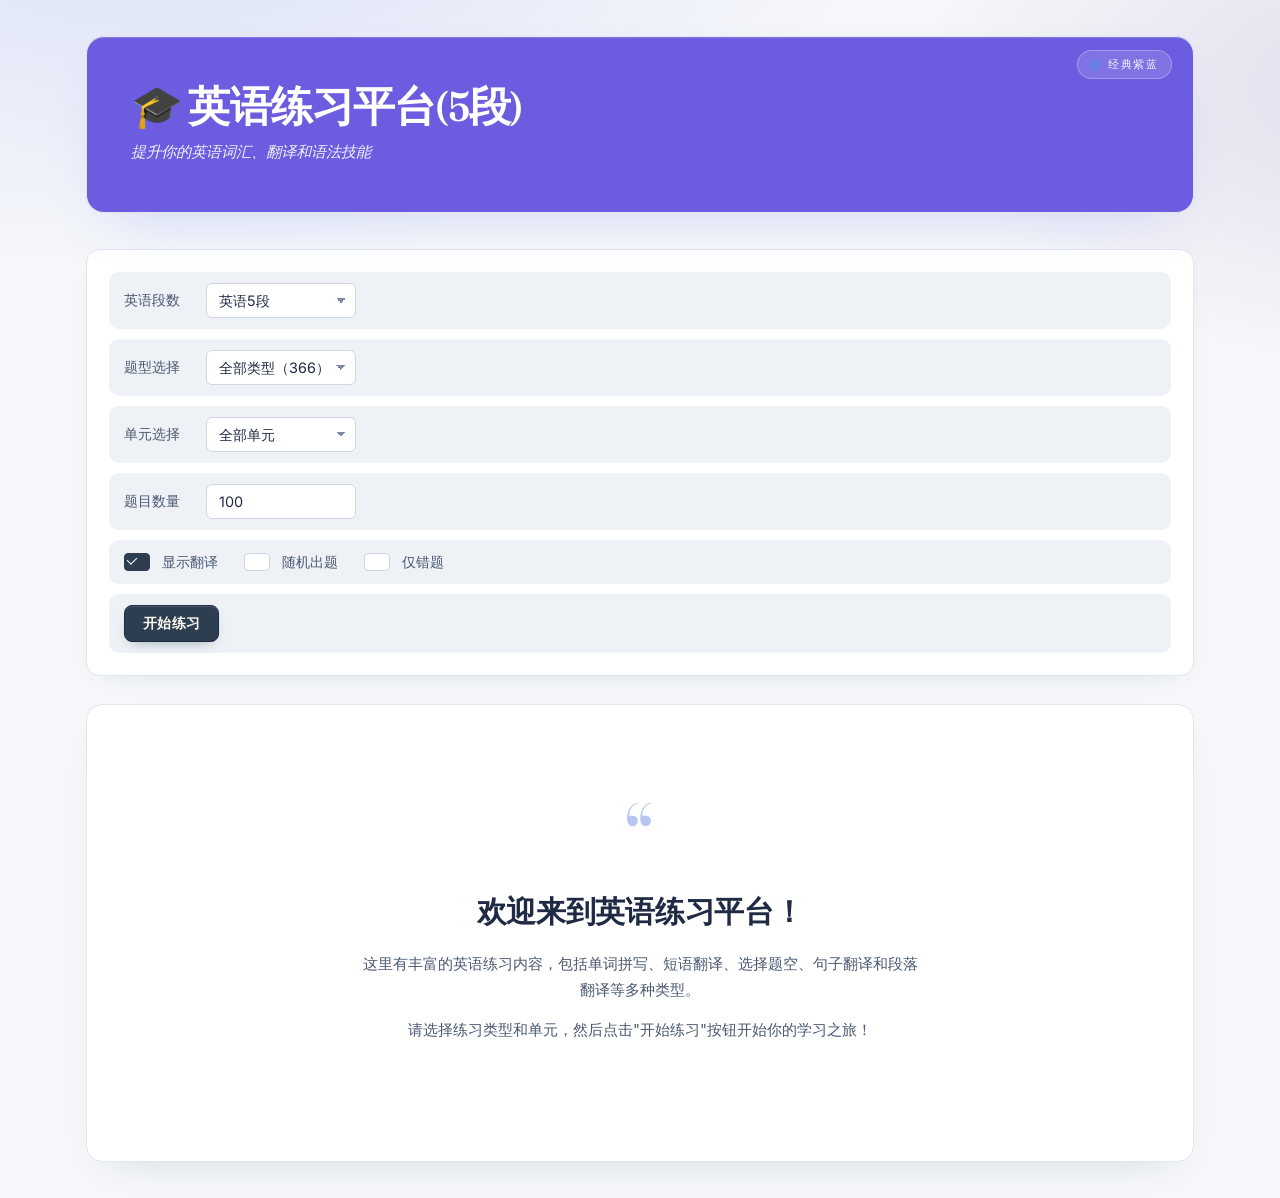
<file: index.html>
<!DOCTYPE html>
<html lang="zh-CN">
<head>
    <meta charset="UTF-8">
    <meta name="viewport" content="width=device-width, initial-scale=1.0">
    <title>英语练习平台</title>
    <link rel="preconnect" href="https://fonts.googleapis.com">
    <link rel="preconnect" href="https://fonts.gstatic.com" crossorigin>
    <link href="https://fonts.googleapis.com/css2?family=Fraunces:opsz,wght@9..144,400;9..144,500;9..144,600;9..144,700&family=Inter:wght@400;500;600;700&family=JetBrains+Mono:wght@400;500&display=swap" rel="stylesheet">
    <style>
        /* ========== 设计 Token：基础（字体 + 缓动） ========== */
        :root {
            /* 字体 */
            --font-display: 'Fraunces', 'Songti SC', 'STSong', 'Noto Serif SC', serif;
            --font-text: 'Inter', 'PingFang SC', 'Hiragino Sans GB', 'Microsoft YaHei', sans-serif;
            --font-mono: 'JetBrains Mono', 'SF Mono', Menlo, Consolas, monospace;

            /* 缓动 */
            --ease-out-expo: cubic-bezier(0.16, 1, 0.3, 1);
            --ease-in-out-quart: cubic-bezier(0.76, 0, 0.24, 1);
        }

        /* ========== 主题：academic — 学术墨绿 + 砂金 + 羊皮纸 ========== */
        :root,
        [data-theme="academic"] {
            color-scheme: light;
            --surface-page: oklch(97.2% 0.012 85);
            --surface-card: oklch(99% 0.006 85);
            --surface-sunken: oklch(94.5% 0.014 85);
            --surface-tinted: oklch(96% 0.018 85);

            --ink-900: oklch(24% 0.02 200);
            --ink-700: oklch(36% 0.045 185);
            --ink-500: oklch(48% 0.07 178);
            --ink-300: oklch(72% 0.05 178);

            --accent-600: oklch(58% 0.135 65);
            --accent-500: oklch(66% 0.14 70);
            --accent-200: oklch(90% 0.06 78);

            --rust-600: oklch(50% 0.15 30);
            --rust-500: oklch(58% 0.16 32);
            --rust-200: oklch(91% 0.04 32);

            --moss-600: oklch(48% 0.09 155);
            --moss-500: oklch(55% 0.11 155);
            --moss-200: oklch(91% 0.045 155);

            --text-primary: oklch(22% 0.02 200);
            --text-secondary: oklch(42% 0.018 200);
            --text-muted: oklch(58% 0.012 200);

            --line-soft: oklch(89% 0.012 85);
            --line-medium: oklch(82% 0.018 85);

            /* Body 背景柔光 */
            --bg-glow-1: oklch(94% 0.025 80);
            --bg-glow-2: oklch(95% 0.02 175);
            /* Header 渐变 */
            --header-grad-from: oklch(96% 0.02 85);
            --header-grad-to: oklch(93% 0.035 80);
            /* Header 纯色背景 */
            --header-bg: oklch(99% 0.006 85);
            /* Header 斜纹/阴影 */
            --header-hatch: oklch(40% 0.05 180 / 0.025);
            --header-shadow: oklch(40% 0.05 180 / 0.18);
            --header-inset: oklch(100% 0 0 / 0.6);
            /* 卡片阴影色调 */
            --card-shadow: oklch(30% 0.04 180 / 0.25);
            --card-inset: oklch(100% 0 0 / 0.7);
        }

        /* ========== 主题：classic（默认）— 经典紫蓝 + 鲜色按钮 ========== */
        [data-theme="classic"] {
            color-scheme: light;
            --surface-page: #f5f7fa;
            --surface-card: #ffffff;
            --surface-sunken: #eef1f6;
            --surface-tinted: #f0f3f8;

            --ink-900: #1f2a44;
            --ink-700: #2c3e50;
            --ink-500: #5a6d8a;
            --ink-300: #aab4c4;

            --accent-600: #5a3fd6;
            --accent-500: #667eea;
            --accent-200: #d8def5;

            --rust-600: #c0392b;
            --rust-500: #e74c3c;
            --rust-200: #fadbd8;

            --moss-600: #1d8348;
            --moss-500: #27ae60;
            --moss-200: #d5f5e3;

            --text-primary: #1f2a44;
            --text-secondary: #4a5872;
            --text-muted: #7e8aa3;

            --line-soft: #e1e6ee;
            --line-medium: #cfd6e3;

            --bg-glow-1: rgba(102, 126, 234, 0.18);
            --bg-glow-2: rgba(118, 75, 162, 0.16);
            --header-grad-from: #667eea;
            --header-grad-to: #764ba2;
            --header-bg: #6b5ce0;
            --header-hatch: rgba(255, 255, 255, 0.06);
            --header-shadow: rgba(102, 126, 234, 0.35);
            --header-inset: rgba(255, 255, 255, 0.18);
            --card-shadow: rgba(31, 42, 68, 0.18);
            --card-inset: rgba(255, 255, 255, 0.6);
        }
        /* classic 主题：header 文字反白 */
        [data-theme="classic"] .header h1,
        [data-theme="classic"] .header h1::first-letter { color: #ffffff; }
        [data-theme="classic"] .header p { color: rgba(255, 255, 255, 0.92); }

        /* ========== 主题：midnight — 深色墨夜 + 琥珀 ========== */
        [data-theme="midnight"] {
            color-scheme: dark;
            --surface-page: oklch(18% 0.012 250);
            --surface-card: oklch(22% 0.015 250);
            --surface-sunken: oklch(16% 0.01 250);
            --surface-tinted: oklch(24% 0.02 250);

            --ink-900: oklch(96% 0.01 90);
            --ink-700: oklch(85% 0.02 90);
            --ink-500: oklch(70% 0.03 90);
            --ink-300: oklch(55% 0.025 90);

            --accent-600: oklch(72% 0.16 70);
            --accent-500: oklch(78% 0.15 75);
            --accent-200: oklch(40% 0.09 70);

            --rust-600: oklch(70% 0.18 28);
            --rust-500: oklch(75% 0.17 30);
            --rust-200: oklch(35% 0.1 30);

            --moss-600: oklch(72% 0.14 158);
            --moss-500: oklch(78% 0.13 158);
            --moss-200: oklch(35% 0.08 158);

            --text-primary: oklch(94% 0.008 90);
            --text-secondary: oklch(78% 0.015 90);
            --text-muted: oklch(60% 0.012 90);

            --line-soft: oklch(30% 0.012 250);
            --line-medium: oklch(38% 0.018 250);

            --bg-glow-1: oklch(28% 0.05 260 / 0.6);
            --bg-glow-2: oklch(30% 0.06 200 / 0.5);
            --header-grad-from: oklch(24% 0.025 250);
            --header-grad-to: oklch(20% 0.04 270);
            --header-bg: oklch(22% 0.015 250);
            --header-hatch: oklch(80% 0.05 90 / 0.04);
            --header-shadow: oklch(0% 0 0 / 0.6);
            --header-inset: oklch(100% 0 0 / 0.05);
            --card-shadow: oklch(0% 0 0 / 0.5);
            --card-inset: oklch(100% 0 0 / 0.04);
        }

        /* ========== 主题：sakura — 樱花粉 + 桃红 ========== */
        [data-theme="sakura"] {
            color-scheme: light;
            --surface-page: oklch(97.5% 0.018 5);
            --surface-card: oklch(99.2% 0.008 10);
            --surface-sunken: oklch(95% 0.025 5);
            --surface-tinted: oklch(96.5% 0.03 5);

            --ink-900: oklch(28% 0.06 350);
            --ink-700: oklch(40% 0.08 350);
            --ink-500: oklch(55% 0.1 350);
            --ink-300: oklch(75% 0.06 350);

            --accent-600: oklch(60% 0.18 15);
            --accent-500: oklch(68% 0.18 18);
            --accent-200: oklch(90% 0.06 12);

            --rust-600: oklch(52% 0.17 25);
            --rust-500: oklch(60% 0.17 28);
            --rust-200: oklch(91% 0.04 28);

            --moss-600: oklch(52% 0.1 155);
            --moss-500: oklch(60% 0.11 155);
            --moss-200: oklch(91% 0.045 155);

            --text-primary: oklch(26% 0.04 350);
            --text-secondary: oklch(45% 0.04 350);
            --text-muted: oklch(62% 0.025 350);

            --line-soft: oklch(90% 0.02 5);
            --line-medium: oklch(83% 0.03 5);

            --bg-glow-1: oklch(94% 0.04 5);
            --bg-glow-2: oklch(95% 0.03 320);
            --header-grad-from: oklch(96% 0.04 5);
            --header-grad-to: oklch(92% 0.06 8);
            --header-bg: oklch(99.2% 0.008 10);
            --header-hatch: oklch(45% 0.1 350 / 0.04);
            --header-shadow: oklch(45% 0.1 350 / 0.2);
            --header-inset: oklch(100% 0 0 / 0.6);
            --card-shadow: oklch(40% 0.06 350 / 0.22);
            --card-inset: oklch(100% 0 0 / 0.7);
        }

        /* ========== 主题：mint — 薄荷绿 + 珊瑚 ========== */
        [data-theme="mint"] {
            color-scheme: light;
            --surface-page: oklch(97% 0.025 175);
            --surface-card: oklch(99% 0.012 175);
            --surface-sunken: oklch(94% 0.03 175);
            --surface-tinted: oklch(95.5% 0.035 175);

            --ink-900: oklch(28% 0.04 175);
            --ink-700: oklch(40% 0.06 170);
            --ink-500: oklch(52% 0.09 168);
            --ink-300: oklch(72% 0.06 170);

            --accent-600: oklch(58% 0.16 25);
            --accent-500: oklch(66% 0.17 28);
            --accent-200: oklch(90% 0.05 28);

            --rust-600: oklch(52% 0.17 18);
            --rust-500: oklch(60% 0.17 20);
            --rust-200: oklch(91% 0.04 20);

            --moss-600: oklch(48% 0.12 155);
            --moss-500: oklch(56% 0.13 155);
            --moss-200: oklch(91% 0.05 155);

            --text-primary: oklch(24% 0.03 175);
            --text-secondary: oklch(42% 0.03 175);
            --text-muted: oklch(58% 0.02 175);

            --line-soft: oklch(89% 0.02 175);
            --line-medium: oklch(82% 0.03 175);

            --bg-glow-1: oklch(93% 0.05 175);
            --bg-glow-2: oklch(94% 0.04 50);
            --header-grad-from: oklch(95% 0.04 175);
            --header-grad-to: oklch(91% 0.06 168);
            --header-bg: oklch(99% 0.012 175);
            --header-hatch: oklch(40% 0.08 175 / 0.04);
            --header-shadow: oklch(40% 0.08 170 / 0.22);
            --header-inset: oklch(100% 0 0 / 0.6);
            --card-shadow: oklch(35% 0.06 170 / 0.22);
            --card-inset: oklch(100% 0 0 / 0.7);
        }

        /* ========== 主题：mono — 极简灰白纸质 ========== */
        [data-theme="mono"] {
            color-scheme: light;
            --surface-page: oklch(98% 0 0);
            --surface-card: oklch(100% 0 0);
            --surface-sunken: oklch(95% 0 0);
            --surface-tinted: oklch(96.5% 0 0);

            --ink-900: oklch(15% 0 0);
            --ink-700: oklch(28% 0 0);
            --ink-500: oklch(45% 0 0);
            --ink-300: oklch(70% 0 0);

            --accent-600: oklch(20% 0 0);
            --accent-500: oklch(32% 0 0);
            --accent-200: oklch(88% 0 0);

            --rust-600: oklch(45% 0.15 28);
            --rust-500: oklch(55% 0.16 30);
            --rust-200: oklch(92% 0.03 30);

            --moss-600: oklch(45% 0.08 155);
            --moss-500: oklch(55% 0.1 155);
            --moss-200: oklch(92% 0.04 155);

            --text-primary: oklch(15% 0 0);
            --text-secondary: oklch(38% 0 0);
            --text-muted: oklch(58% 0 0);

            --line-soft: oklch(90% 0 0);
            --line-medium: oklch(82% 0 0);

            --bg-glow-1: oklch(95% 0 0);
            --bg-glow-2: oklch(96% 0 0);
            --header-grad-from: oklch(98% 0 0);
            --header-grad-to: oklch(94% 0 0);
            --header-bg: oklch(100% 0 0);
            --header-hatch: oklch(20% 0 0 / 0.03);
            --header-shadow: oklch(0% 0 0 / 0.18);
            --header-inset: oklch(100% 0 0 / 0.7);
            --card-shadow: oklch(0% 0 0 / 0.16);
            --card-inset: oklch(100% 0 0 / 0.7);
        }
        /* mono 主题：去掉 H1 首字母染色 */
        [data-theme="mono"] .header h1::first-letter { color: var(--ink-900); }

        /* 平滑切换 */
        body, .header, .controls, .practice-area, .question-card,
        .options li, button, select, input, textarea {
            transition:
                background-color 0.4s var(--ease-out-expo),
                background 0.4s var(--ease-out-expo),
                color 0.3s var(--ease-out-expo),
                border-color 0.3s var(--ease-out-expo);
        }

        * {
            margin: 0;
            padding: 0;
            box-sizing: border-box;
        }

        html { -webkit-font-smoothing: antialiased; -moz-osx-font-smoothing: grayscale; }

        body {
            font-family: var(--font-text);
            background:
                radial-gradient(1200px 600px at 12% -10%, var(--bg-glow-1) 0%, transparent 60%),
                radial-gradient(900px 500px at 110% 10%, var(--bg-glow-2) 0%, transparent 55%),
                var(--surface-page);
            background-attachment: fixed;
            min-height: 100vh;
            color: var(--text-primary);
            font-size: 15px;
            line-height: 1.65;
            font-feature-settings: "ss01", "cv11";
        }

        .container {
            max-width: 1180px;
            margin: 0 auto;
            padding: clamp(16px, 3vw, 36px);
            position: relative;
        }

        /* ========== Header：纯色简洁 ========== */
        .header {
            position: relative;
            text-align: left;
            margin-bottom: clamp(20px, 3vw, 36px);
            padding: clamp(28px, 4vw, 48px) clamp(24px, 4vw, 44px);
            background: var(--header-bg, var(--surface-card));
            color: var(--text-primary);
            border-radius: 18px;
            border: 1px solid var(--line-soft);
            box-shadow:
                0 1px 0 var(--header-inset) inset,
                0 24px 60px -32px var(--header-shadow);
        }

        .header::before {
            content: none;
        }

        .header::after {
            content: none;
        }

        .header h1 {
            font-family: var(--font-display);
            font-weight: 600;
            font-size: clamp(1.7rem, 3.4vw, 2.6rem);
            line-height: 1.05;
            letter-spacing: -0.02em;
            margin: 0 0 10px 0;
            color: var(--ink-900);
            font-variation-settings: "opsz" 96, "SOFT" 50;
        }

        .header h1::first-letter {
            color: var(--accent-600);
        }

        .header p {
            font-size: 0.95rem;
            margin: 0;
            color: var(--text-secondary);
            max-width: 56ch;
            font-style: italic;
            font-family: var(--font-display);
            font-weight: 400;
        }

        /* ========== 主题切换器 ========== */
        .theme-switcher {
            position: absolute;
            top: calc(clamp(16px, 3vw, 36px) + 14px);
            right: calc(clamp(16px, 3vw, 36px) + 22px);
            z-index: 50;
            font-family: var(--font-mono);
        }

        .theme-switcher__trigger {
            display: inline-flex;
            align-items: center;
            gap: 8px;
            padding: 6px 12px;
            font-family: var(--font-mono);
            font-size: 0.7rem;
            letter-spacing: 0.16em;
            text-transform: uppercase;
            color: var(--text-secondary);
            background: color-mix(in oklab, var(--surface-card) 70%, transparent);
            border: 1px solid var(--line-medium);
            border-radius: 999px;
            cursor: pointer;
            transition:
                background-color 0.25s var(--ease-out-expo),
                color 0.25s var(--ease-out-expo),
                border-color 0.25s var(--ease-out-expo),
                transform 0.25s var(--ease-out-expo);
            backdrop-filter: blur(6px);
            -webkit-backdrop-filter: blur(6px);
        }

        .theme-switcher__trigger:hover {
            color: var(--ink-900);
            border-color: var(--ink-500);
            transform: translateY(-1px);
        }

        .theme-switcher__dot {
            width: 10px;
            height: 10px;
            border-radius: 50%;
            background: var(--accent-500);
            box-shadow: 0 0 0 2px color-mix(in oklab, var(--accent-500) 30%, transparent);
            flex-shrink: 0;
        }

        /* classic 主题下的触发按钮：贴合深色 header */
        [data-theme="classic"] .theme-switcher__trigger {
            color: rgba(255,255,255,0.92);
            background: rgba(255,255,255,0.14);
            border-color: rgba(255,255,255,0.28);
        }
        [data-theme="classic"] .theme-switcher__trigger:hover {
            color: #ffffff;
            background: rgba(255,255,255,0.22);
            border-color: rgba(255,255,255,0.5);
        }

        .theme-switcher__panel {
            position: absolute;
            top: calc(100% + 10px);
            right: 0;
            min-width: 240px;
            padding: 12px;
            background: var(--surface-card);
            border: 1px solid var(--line-medium);
            border-radius: 14px;
            box-shadow:
                0 1px 0 var(--card-inset) inset,
                0 24px 60px -24px var(--card-shadow);
            opacity: 0;
            transform: translateY(-6px) scale(0.97);
            transform-origin: top right;
            pointer-events: none;
            transition:
                opacity 0.25s var(--ease-out-expo),
                transform 0.25s var(--ease-out-expo);
        }

        .theme-switcher.is-open .theme-switcher__panel {
            opacity: 1;
            transform: translateY(0) scale(1);
            pointer-events: auto;
        }

        .theme-switcher__title {
            font-family: var(--font-mono);
            font-size: 0.65rem;
            letter-spacing: 0.2em;
            text-transform: uppercase;
            color: var(--text-muted);
            padding: 4px 8px 8px;
            border-bottom: 1px solid var(--line-soft);
            margin-bottom: 6px;
        }

        .theme-switcher__list {
            display: flex;
            flex-direction: column;
            gap: 2px;
        }

        .theme-option {
            display: flex;
            align-items: center;
            gap: 12px;
            padding: 9px 10px;
            border-radius: 10px;
            cursor: pointer;
            border: 1px solid transparent;
            background: transparent;
            text-align: left;
            font-family: var(--font-text);
            color: var(--text-primary);
            transition:
                background-color 0.2s var(--ease-out-expo),
                border-color 0.2s var(--ease-out-expo);
        }

        .theme-option:hover {
            background: var(--surface-tinted);
        }

        .theme-option.is-active {
            background: var(--surface-tinted);
            border-color: var(--line-medium);
        }

        .theme-option__swatches {
            display: flex;
            gap: -4px;
            flex-shrink: 0;
        }

        .theme-option__swatches span {
            display: block;
            width: 18px;
            height: 18px;
            border-radius: 50%;
            border: 2px solid var(--surface-card);
            margin-left: -6px;
            box-shadow: 0 1px 2px var(--card-shadow);
        }
        .theme-option__swatches span:first-child { margin-left: 0; }

        .theme-option__meta {
            display: flex;
            flex-direction: column;
            gap: 1px;
            min-width: 0;
            flex: 1;
        }

        .theme-option__name {
            font-family: var(--font-display);
            font-size: 0.95rem;
            font-weight: 600;
            color: var(--ink-900);
            line-height: 1.2;
        }

        .theme-option__desc {
            font-size: 0.72rem;
            color: var(--text-muted);
            line-height: 1.3;
        }

        .theme-option__check {
            color: var(--accent-600);
            font-size: 0.85rem;
            font-weight: 600;
            opacity: 0;
            margin-left: auto;
        }

        .theme-option.is-active .theme-option__check {
            opacity: 1;
        }

        @media (max-width: 640px) {
            /* 主题切换器：紧贴 header 顶部右上，避免与标题重叠 */
            .theme-switcher {
                top: calc(clamp(16px, 3vw, 36px) + 10px);
                right: calc(clamp(16px, 3vw, 36px) + 10px);
            }
            .theme-switcher__trigger {
                padding: 5px 10px;
                font-size: 0.62rem;
                letter-spacing: 0.12em;
                gap: 6px;
            }
            .theme-switcher__dot {
                width: 8px;
                height: 8px;
            }
            /* 面板：宽度自适应 viewport，最多两侧各留 16px 边距，不溢出 */
            .theme-switcher__panel {
                right: 0;
                min-width: 0;
                width: calc(100vw - 32px);
                max-width: 320px;
                padding: 10px;
            }
            .theme-option {
                padding: 10px 8px;
            }
            .theme-option__swatches span {
                width: 16px;
                height: 16px;
            }
            .theme-option__name {
                font-size: 0.9rem;
            }
            .theme-option__desc {
                font-size: 0.68rem;
            }

            /* Header：缩小内边距/字号，给右上按钮留安全区 */
            .header {
                padding: 22px 18px 20px;
            }
            .header h1 {
                font-size: clamp(1.35rem, 6.5vw, 1.8rem);
                /* 给右上角主题按钮留出空间，避免最后一行被覆盖 */
                padding-right: 86px;
                line-height: 1.15;
            }
            .header p {
                font-size: 0.85rem;
                padding-right: 0;
            }
        }

        @media (max-width: 380px) {
            .theme-switcher__trigger #themeSwitcherLabel {
                display: none;  /* 极窄屏只保留圆点图标，节省空间 */
            }
            .theme-switcher__trigger {
                padding: 6px 8px;
            }
            .header h1 {
                padding-right: 56px;
            }
        }

        /* ========== Controls：克制的控制台 ========== */
        .controls {
            background: var(--surface-card);
            border-radius: 14px;
            padding: clamp(14px, 2vw, 22px);
            box-shadow:
                0 1px 0 oklch(100% 0 0 / 0.7) inset,
                0 8px 24px -18px oklch(30% 0.04 180 / 0.25);
            margin-bottom: clamp(18px, 2.4vw, 28px);
            border: 1px solid var(--line-soft);
            transition: all 0.4s var(--ease-out-expo);
        }

        .controls.collapsed {
            max-height: 60px;
            overflow: hidden;
        }

        .controls-header {
            display: flex;
            justify-content: space-between;
            align-items: center;
            cursor: pointer;
            padding: 10px 0;
            border-bottom: 1px solid var(--line-soft);
            margin-bottom: 15px;
        }

        .controls-header h3 {
            margin: 0;
            font-family: var(--font-display);
            font-size: 1.1rem;
            color: var(--ink-900);
            font-weight: 600;
        }

        .toggle-icon {
            font-size: 1.2rem;
            color: var(--text-muted);
            transition: transform 0.4s var(--ease-out-expo);
        }

        .controls.collapsed .toggle-icon {
            transform: rotate(180deg);
        }

        .controls-content {
            transition: all 0.4s var(--ease-out-expo);
        }

        .controls.collapsed .controls-content {
            opacity: 0;
            max-height: 0;
            overflow: hidden;
        }

        .controls.hidden {
            display: none;
        }

        .control-row {
            display: flex;
            align-items: center;
            gap: 12px;
            margin-bottom: 10px;
            padding: 10px 14px;
            background: var(--surface-sunken);
            border: 1px solid transparent;
            border-radius: 10px;
            flex-wrap: nowrap;
            transition: border-color 0.3s var(--ease-out-expo), background 0.3s var(--ease-out-expo);
        }

        .control-row:last-child {
            margin-bottom: 0;
        }

        .control-row:hover {
            border-color: var(--ink-300);
            background: var(--surface-tinted);
        }

        .control-row label {
            font-weight: 500;
            color: var(--text-secondary);
            min-width: 70px;
            font-size: 0.85rem;
            letter-spacing: 0.01em;
            white-space: nowrap;
            flex-shrink: 0;
        }

        .control-row select, .control-row input, .control-row button {
            padding: 8px 12px;
            border: 1px solid var(--line-medium);
            border-radius: 6px;
            font-size: 0.9rem;
            font-family: inherit;
            background: var(--surface-card);
            color: var(--text-primary);
            transition: all 0.25s var(--ease-out-expo);
        }

        .control-row select {
            appearance: none;
            background-image: linear-gradient(45deg, transparent 50%, var(--text-muted) 50%),
                              linear-gradient(135deg, var(--text-muted) 50%, transparent 50%);
            background-position: calc(100% - 14px) 50%, calc(100% - 9px) 50%;
            background-size: 5px 5px, 5px 5px;
            background-repeat: no-repeat;
            padding-right: 28px;
        }

        .control-row select:focus, .control-row input:focus {
            outline: none;
            border-color: var(--ink-500);
            box-shadow: 0 0 0 3px oklch(48% 0.07 178 / 0.12);
        }

        .control-row input[type="checkbox"] {
            appearance: none;
            width: 16px;
            height: 16px;
            border: 1.5px solid var(--line-medium);
            border-radius: 4px;
            background: var(--surface-card);
            cursor: pointer;
            position: relative;
            transition: all 0.2s var(--ease-out-expo);
            margin: 0;
            flex-shrink: 0;
        }
        
        .control-row input[type="checkbox"]:hover {
            border-color: var(--ink-500);
        }

        .control-row input[type="checkbox"]:checked {
            background-color: var(--ink-700);
            border-color: var(--ink-700);
        }

        .control-row input[type="checkbox"]:checked::after {
            content: '';
            position: absolute;
            left: 4px;
            top: 1px;
            width: 5px;
            height: 8px;
            border: solid white;
            border-width: 0 1.5px 1.5px 0;
            transform: rotate(45deg);
        }

        .control-row input[type="checkbox"]:focus {
            outline: none;
            box-shadow: 0 0 0 3px oklch(36% 0.045 185 / 0.15);
        }

        /* 移动端checkbox缩放和间距调整 */
        @media (max-width: 600px) {
            .control-row input[type="checkbox"] {
                margin: 0 !important;
                vertical-align: middle;
            }
            
            .control-row label[for="wrongQuestionsOnly"],
            .control-row label[for="randomQuestions"] {
                margin: 0 !important;
                padding-right: 2px !important;
            }
            
            .control-row {
                gap: 2px !important;
            }
        }

        /* 调整checkbox与label的间距 */
        .control-row label[for="wrongQuestionsOnly"],
        .control-row label[for="randomQuestions"] {
            margin-right: 0;
        }

        .control-row .wrong-questions-info {
            font-size: 0.8rem;
            color: #666;
            margin: 0;
            white-space: nowrap;
        }

        /* ========== 按钮：墨绿主按钮 / 砂金强调 / 砖红警示 ========== */
        .start-btn {
            background: var(--ink-700) !important;
            color: oklch(98% 0.012 85) !important;
            border: 1px solid var(--ink-900) !important;
            padding: 8px 18px !important;
            border-radius: 8px !important;
            cursor: pointer !important;
            font-size: 0.88rem !important;
            font-weight: 600 !important;
            letter-spacing: 0.02em !important;
            transition: transform 0.25s var(--ease-out-expo), background 0.25s var(--ease-out-expo), box-shadow 0.25s var(--ease-out-expo) !important;
            min-width: 90px !important;
            white-space: nowrap !important;
            box-shadow: 0 1px 0 oklch(100% 0 0 / 0.15) inset, 0 6px 14px -8px oklch(36% 0.045 185 / 0.55) !important;
        }

        .start-btn:hover {
            background: var(--ink-900) !important;
            transform: translateY(-1px);
        }

        .reset-btn {
            background: transparent !important;
            color: var(--ink-700) !important;
            border: 1px solid var(--ink-300) !important;
            padding: 8px 16px !important;
            border-radius: 8px !important;
            cursor: pointer !important;
            font-size: 0.85rem !important;
            font-weight: 500 !important;
            transition: all 0.3s var(--ease-out-expo) !important;
            margin-left: 10px !important;
            min-width: 80px !important;
            display: inline-block !important;
            white-space: nowrap !important;
        }

        .reset-btn:hover {
            background: var(--surface-tinted) !important;
            border-color: var(--ink-700) !important;
        }

        #prevBtn, #nextBtn {
            background: var(--surface-card) !important;
            color: var(--ink-700) !important;
            border: 1px solid var(--line-medium) !important;
            padding: 8px 16px !important;
            border-radius: 8px !important;
            cursor: pointer !important;
            font-size: 0.88rem !important;
            font-weight: 500 !important;
            transition: all 0.25s var(--ease-out-expo) !important;
            margin-left: 8px !important;
            min-width: 88px !important;
            white-space: nowrap !important;
        }

        #nextBtn {
            background: var(--ink-700) !important;
            color: oklch(98% 0.012 85) !important;
            border-color: var(--ink-900) !important;
        }

        #prevBtn:hover {
            background: var(--surface-sunken) !important;
            border-color: var(--ink-500) !important;
        }

        #nextBtn:hover {
            background: var(--ink-900) !important;
            transform: translateY(-1px);
        }

        #wrongQuestionsBtn {
            background: transparent !important;
            color: var(--rust-600) !important;
            border: 1px solid oklch(75% 0.08 32) !important;
            padding: 8px 16px !important;
            border-radius: 8px !important;
            cursor: pointer !important;
            font-size: 0.85rem !important;
            font-weight: 500 !important;
            transition: all 0.3s var(--ease-out-expo) !important;
            margin-left: 10px !important;
            min-width: 80px !important;
            white-space: nowrap !important;
        }
        
        #wrongQuestionsBtn:hover {
            background: var(--rust-200) !important;
            border-color: var(--rust-500) !important;
        }

        /* ========== Practice 区 + 题目卡 ========== */
        .practice-area {
            background: var(--surface-card);
            border-radius: 16px;
            padding: clamp(18px, 2.8vw, 32px);
            box-shadow:
                0 1px 0 oklch(100% 0 0 / 0.7) inset,
                0 16px 40px -28px oklch(30% 0.04 180 / 0.25);
            min-height: 320px;
            border: 1px solid var(--line-soft);
        }

        .question-card {
            background: transparent;
            border-radius: 12px;
            padding: 4px;
            border: none;
            margin-bottom: 16px;
        }

        .question-type {
            background: var(--ink-900);
            color: oklch(96% 0.02 85);
            padding: 5px 12px;
            border-radius: 999px;
            font-size: 0.72rem;
            font-weight: 600;
            letter-spacing: 0.08em;
            text-transform: uppercase;
            font-family: var(--font-mono);
            display: inline-flex;
            align-items: center;
            gap: 6px;
        }

        .question-type::before {
            content: "";
            width: 5px;
            height: 5px;
            border-radius: 50%;
            background: var(--accent-500);
        }

        .question-content {
            font-size: clamp(1.05rem, 1.3vw, 1.18rem);
            line-height: 1.75;
            margin: 22px 0;
            color: var(--text-primary);
            font-family: var(--font-display);
            font-weight: 400;
            letter-spacing: -0.005em;
            padding: 18px 22px;
            background: var(--surface-sunken);
            border-left: 3px solid var(--accent-500);
            border-radius: 4px 10px 10px 4px;
        }

        .answer-input {
            width: 100%;
            padding: 14px 16px;
            border: 1.5px solid var(--line-medium);
            border-radius: 10px;
            font-size: 1rem;
            font-family: var(--font-text);
            background: var(--surface-card);
            color: var(--text-primary);
            transition: all 0.25s var(--ease-out-expo);
            box-sizing: border-box;
        }

        .answer-input:focus {
            outline: none;
            border-color: var(--ink-500);
            background: oklch(99.5% 0.005 85);
            box-shadow: 0 0 0 4px oklch(48% 0.07 178 / 0.12);
        }

        .answer-input::placeholder { color: var(--text-muted); }

        .choice-options {
            display: flex;
            flex-direction: column;
            gap: 10px;
            margin: 18px 0;
        }

        .choice-option {
            padding: 14px 18px 14px 48px;
            border: 1.5px solid var(--line-medium);
            border-radius: 10px;
            background: var(--surface-card);
            cursor: pointer;
            font-size: 1rem;
            line-height: 1.5;
            color: var(--text-primary);
            transition: all 0.25s var(--ease-out-expo);
            text-align: left;
            position: relative;
        }

        .choice-option::before {
            content: "";
            position: absolute;
            left: 16px;
            top: 50%;
            transform: translateY(-50%);
            width: 20px;
            height: 20px;
            border: 1.5px solid var(--line-medium);
            border-radius: 50%;
            background: var(--surface-page);
            transition: all 0.25s var(--ease-out-expo);
        }

        .choice-option:hover {
            border-color: var(--ink-500);
            background: var(--surface-tinted);
            transform: translateX(2px);
        }

        .choice-option:hover::before { border-color: var(--ink-500); }

        .choice-option.selected {
            border-color: var(--ink-700);
            background: oklch(94% 0.025 178);
        }

        .choice-option.selected::before {
            border-color: var(--ink-700);
            background: var(--ink-700);
            box-shadow: inset 0 0 0 3px oklch(94% 0.025 178);
        }

        .choice-option.correct {
            border-color: var(--moss-500);
            background: var(--moss-200);
            color: oklch(28% 0.06 155);
        }

        .choice-option.correct::before {
            border-color: var(--moss-500);
            background: var(--moss-500);
            box-shadow: inset 0 0 0 3px var(--moss-200);
        }

        .choice-option.incorrect {
            border-color: var(--rust-500);
            background: var(--rust-200);
            color: oklch(34% 0.1 30);
        }

        .choice-option.incorrect::before {
            border-color: var(--rust-500);
            background: var(--rust-500);
            box-shadow: inset 0 0 0 3px var(--rust-200);
        }

        .feedback {
            padding: 14px 18px;
            border-radius: 10px;
            margin: 18px 0;
            font-size: 0.95rem;
            line-height: 1.6;
            border-left: 3px solid transparent;
        }
        
        .feedback.hidden {
            display: none !important;
        }

        .feedback.correct {
            background: var(--moss-200);
            color: oklch(30% 0.07 155);
            border-left-color: var(--moss-500);
            border-top: 1px solid oklch(85% 0.05 155);
            border-right: 1px solid oklch(85% 0.05 155);
            border-bottom: 1px solid oklch(85% 0.05 155);
        }

        .feedback.incorrect {
            background: var(--rust-200);
            color: oklch(34% 0.1 30);
            border-left-color: var(--rust-500);
            border-top: 1px solid oklch(86% 0.05 32);
            border-right: 1px solid oklch(86% 0.05 32);
            border-bottom: 1px solid oklch(86% 0.05 32);
        }

        /* ========== 统计面板 ========== */
        .stats {
            display: flex;
            justify-content: space-between;
            align-items: center;
            background: var(--surface-card);
            padding: 16px 22px;
            border-radius: 14px;
            margin-bottom: 22px;
            border: 1px solid var(--line-soft);
            box-shadow: 0 1px 0 oklch(100% 0 0 / 0.7) inset;
        }

        .stat-item {
            text-align: center;
            padding: 10px 18px;
            background: var(--surface-sunken);
            border-radius: 10px;
            border: 1px solid transparent;
            min-width: 90px;
            transition: all 0.3s var(--ease-out-expo);
        }

        .stat-item:hover {
            transform: translateY(-2px);
            border-color: var(--ink-300);
            background: var(--surface-tinted);
        }

        .stat-number {
            font-family: var(--font-display);
            font-size: 1.75rem;
            font-weight: 600;
            color: var(--ink-900);
            margin-bottom: 2px;
            display: block;
            font-variant-numeric: tabular-nums;
            letter-spacing: -0.02em;
        }

        .stat-label {
            font-size: 0.7rem;
            color: var(--text-muted);
            font-weight: 500;
            text-transform: uppercase;
            letter-spacing: 0.12em;
            display: block;
            font-family: var(--font-mono);
        }

        /* ========== 进度条 ========== */
        .progress-bar {
            width: 100%;
            height: 3px;
            background: var(--surface-sunken);
            border-radius: 999px;
            overflow: hidden;
            margin-bottom: 18px;
            position: relative;
        }

        .progress-fill {
            height: 100%;
            background: linear-gradient(90deg, var(--ink-700) 0%, var(--accent-500) 100%);
            transition: width 0.5s var(--ease-out-expo);
            border-radius: 999px;
        }

        .hidden {
            display: none;
        }

        /* ========== 欢迎屏 ========== */
        .welcome-screen {
            text-align: center;
            padding: clamp(36px, 6vw, 72px) 20px;
            position: relative;
        }

        .welcome-screen::before {
            content: "“";
            display: block;
            font-family: var(--font-display);
            font-size: clamp(4rem, 8vw, 6rem);
            line-height: 0.7;
            color: var(--accent-500);
            opacity: 0.45;
            margin-bottom: 12px;
            font-weight: 400;
        }

        .welcome-screen h2 {
            font-family: var(--font-display);
            font-size: clamp(1.4rem, 2.5vw, 1.85rem);
            margin-bottom: 14px;
            color: var(--ink-900);
            font-weight: 600;
            letter-spacing: -0.01em;
        }

        .welcome-screen p {
            font-size: 0.95rem;
            color: var(--text-secondary);
            margin-bottom: 14px;
            line-height: 1.7;
            max-width: 56ch;
            margin-left: auto;
            margin-right: auto;
        }

        /* 题目统计信息 */
        .question-stats {
            display: flex;
            align-items: center;
            gap: 14px;
            font-size: 0.85rem;
            color: var(--text-muted);
            margin-left: 14px;
            font-family: var(--font-mono);
            font-variant-numeric: tabular-nums;
        }

        .question-stats .current-total {
            font-weight: 600;
            color: var(--ink-900);
            background: var(--surface-sunken);
            padding: 3px 10px;
            border-radius: 999px;
        }

        .question-stats .correct-count {
            color: var(--moss-600);
            font-weight: 500;
        }

        .question-stats .incorrect-count {
            color: var(--rust-600);
            font-weight: 500;
        }

        /* 修改：题目卡片头部布局 */
        .question-header {
            display: flex;
            justify-content: flex-start;
            align-items: center;
            margin-bottom: 12px;
        }

        .question-header-left {
            display: flex;
            align-items: center;
            gap: 12px;
            flex-wrap: wrap;
        }

        .question-header-right {
            display: flex;
            gap: 8px;
            align-items: center;
        }

        @media (max-width: 768px) {
            .container {
                padding: 12px;
                max-width: 100%;
            }
            
            .header {
                padding: 16px 12px;
                margin-bottom: 16px;
            }
            
            .header h1 {
                font-size: 1.4rem;
            }
            
            .header p {
                font-size: 0.85rem;
            }
            
            .controls {
                padding: 12px;
                margin-bottom: 16px;
            }
            
            .control-row {
                flex-direction: row;
                align-items: center;
                gap: 6px;
                padding: 8px;
                flex-wrap: nowrap;
            }
            
            .control-row label {
                min-width: auto;
                margin-bottom: 0;
                font-size: 0.75rem;
                flex-shrink: 0;
                white-space: nowrap;
            }
            
            .control-row select, .control-row input {
                width: auto;
                flex: 1;
                padding: 6px 8px;
                font-size: 0.8rem;
                min-width: 0;
            }
            
            .control-row input[type="checkbox"] {
                appearance: none;
                width: 16px;
                height: 16px;
                border: 1px solid #ddd;
                border-radius: 3px;
                background: white;
                cursor: pointer;
                position: relative;
                transition: all 0.2s ease;
                margin: 0;
                flex-shrink: 0;
            }
            
            .control-row .wrong-questions-info {
                font-size: 0.7rem;
                color: #666;
                margin: 0;
                white-space: nowrap;
                flex-shrink: 0;
            }
            
            .start-btn {
                width: 100%;
                padding: 12px 20px !important;
                font-size: 1.1rem !important;
            }
            
            .stats {
                flex-direction: column;
                gap: 8px;
                padding: 12px;
            }
            
            .stat-item {
                width: 100%;
                min-width: auto;
                padding: 10px;
            }
            
            .stat-number {
                font-size: 1.3rem;
            }
            
            .stat-label {
                font-size: 0.8rem;
            }
            
            .question-card {
                padding: 16px;
                margin-bottom: 12px;
            }
            
            .question-content {
                font-size: 0.95rem;
                line-height: 1.5;
            }
            
            .answer-input {
                padding: 12px;
                font-size: 1rem;
            }
            
            .choice-option {
                padding: 14px 16px;
                font-size: 0.95rem;
            }
            
            .feedback {
                padding: 12px;
                font-size: 0.9rem;
            }
            
            .welcome-screen {
                padding: 20px 12px;
            }
            
            .welcome-screen h2 {
                font-size: 1.2rem;
            }
            
            .welcome-screen p {
                font-size: 0.85rem;
            }
            
            /* 按钮组优化 */
            .question-header {
                flex-direction: column;
                gap: 8px;
                align-items: stretch;
            }
            
            .question-header-left {
                flex-direction: column;
                align-items: flex-start;
                gap: 8px;
            }
            
            .question-stats {
                margin-left: 0;
                font-size: 0.85rem;
            }
            
            .question-header-right {
                display: flex;
                gap: 8px;
                justify-content: center;
                flex-wrap: wrap;
            }
            
            .question-header-right button {
                flex: 1;
                padding: 8px 12px;
                font-size: 0.85rem;
                min-width: auto;
            }
            
            /* 错题集和结果界面优化 */
            .result-screen {
                padding: 12px;
            }
            
            .result-header {
                padding: 12px;
            }
            
            .result-header h2 {
                font-size: 1.2rem;
            }
            
            .score-display {
                font-size: 1.8rem;
            }
            
            .result-summary {
                flex-direction: column;
                gap: 8px;
                font-size: 0.9rem;
            }
            
            .result-item {
                padding: 12px;
            }
            
            .result-answers {
                flex-direction: column;
                gap: 8px;
            }
        }

        @keyframes slideIn {
            from {
                transform: translateX(100%);
                opacity: 0;
            }
            to {
                transform: translateX(0);
                opacity: 1;
            }
        }
        
        @keyframes slideOut {
            from {
                transform: translateX(0);
                opacity: 1;
            }
            to {
                transform: translateX(100%);
                opacity: 0;
            }
        }
        
        .toggle-answer-btn {
            background: var(--moss-600) !important;
            color: oklch(98% 0.01 155) !important;
            border: 1px solid oklch(40% 0.08 155) !important;
            padding: 7px 14px !important;
            border-radius: 8px !important;
            cursor: pointer !important;
            font-size: 0.85rem !important;
            font-weight: 500 !important;
            transition: all 0.25s var(--ease-out-expo) !important;
            display: flex !important;
            align-items: center !important;
            gap: 6px !important;
            white-space: nowrap !important;
        }
        
        .toggle-answer-btn:hover {
            background: oklch(42% 0.09 155) !important;
        }
        
        .toggle-answer-btn.expanded {
            background: oklch(40% 0.09 155) !important;
        }
        
        .toggle-icon {
            font-size: 0.85rem;
            transition: transform 0.2s ease;
        }
        
        .answer-details {
            transition: all 0.2s ease;
        }
        
        .answer-details.hidden {
            display: none;
        }

        .show-answer-btn {
            background: var(--accent-600) !important;
            color: oklch(99% 0.005 80) !important;
            border: 1px solid oklch(48% 0.13 65) !important;
            padding: 7px 14px !important;
            border-radius: 8px !important;
            cursor: pointer !important;
            font-size: 0.85rem !important;
            font-weight: 500 !important;
            transition: all 0.25s var(--ease-out-expo) !important;
            min-width: 80px !important;
            white-space: nowrap !important;
        }
        
        .show-answer-btn:hover {
            background: oklch(50% 0.14 65) !important;
            transform: translateY(-1px);
        }
        
        /* 交卷按钮 */
        .submit-btn {
            background: var(--rust-600) !important;
            color: oklch(99% 0.01 32) !important;
            border: 1px solid oklch(42% 0.13 30) !important;
            padding: 7px 14px !important;
            border-radius: 8px !important;
            cursor: pointer !important;
            font-size: 0.85rem !important;
            font-weight: 500 !important;
            transition: all 0.25s var(--ease-out-expo) !important;
            min-width: 80px !important;
            white-space: nowrap !important;
        }
        
        .submit-btn:hover {
            background: oklch(44% 0.14 30) !important;
            transform: translateY(-1px);
        }
        
        /* 设置按钮 */
        .settings-btn {
            background: transparent !important;
            color: var(--text-secondary) !important;
            border: 1px solid var(--line-medium) !important;
            padding: 7px 14px !important;
            border-radius: 8px !important;
            cursor: pointer !important;
            font-size: 0.85rem !important;
            font-weight: 500 !important;
            transition: all 0.25s var(--ease-out-expo) !important;
            min-width: 80px !important;
            white-space: nowrap !important;
        }
        
        .settings-btn:hover {
            background: var(--surface-sunken) !important;
            color: var(--ink-700) !important;
            border-color: var(--ink-500) !important;
        }
        
        /* 通用按钮文字不换行样式 */
        button {
            white-space: nowrap !important;
        }
        
        /* ========== 结果展示 ========== */
        .result-screen {
            background: var(--surface-card);
            border-radius: 16px;
            padding: clamp(18px, 2.6vw, 28px);
            box-shadow: 0 1px 0 oklch(100% 0 0 / 0.7) inset, 0 12px 32px -22px oklch(30% 0.04 180 / 0.2);
            border: 1px solid var(--line-soft);
            max-width: 860px;
            margin: 0 auto;
        }
        
        .result-header {
            text-align: center;
            margin-bottom: 22px;
            padding: 24px 18px;
            background: linear-gradient(135deg, var(--moss-200) 0%, oklch(94% 0.04 155) 100%);
            color: oklch(28% 0.06 155);
            border-radius: 12px;
            border: 1px solid oklch(85% 0.05 155);
        }
        
        .result-header h2 {
            margin: 0 0 12px 0;
            font-family: var(--font-display);
            font-size: 1.5rem;
            font-weight: 600;
            letter-spacing: -0.01em;
        }
        
        .score-display {
            font-family: var(--font-display);
            font-size: clamp(2.4rem, 5vw, 3.6rem);
            font-weight: 600;
            margin: 14px 0;
            color: var(--moss-600);
            letter-spacing: -0.03em;
            line-height: 1;
            font-variant-numeric: tabular-nums;
        }
        
        .result-summary {
            display: flex;
            justify-content: space-around;
            margin: 14px 0 4px;
            font-size: 0.92rem;
            font-weight: 500;
            font-family: var(--font-mono);
        }
        
        .result-item {
            background: var(--surface-sunken);
            border: 1px solid var(--line-soft);
            border-radius: 10px;
            padding: 14px 16px;
            margin-bottom: 10px;
            transition: all 0.25s var(--ease-out-expo);
        }
        
        .result-item:hover {
            border-color: var(--ink-300);
            transform: translateX(2px);
        }
        
        .result-item.correct {
            border-left: 3px solid var(--moss-500);
            background: oklch(96% 0.025 155);
        }
        
        .result-item.incorrect {
            border-left: 3px solid var(--rust-500);
            background: oklch(96% 0.025 32);
        }
        
        .result-question {
            font-weight: 500;
            margin-bottom: 10px;
            color: var(--text-primary);
            display: flex;
            align-items: center;
            gap: 6px;
            font-size: 0.95rem;
            font-family: var(--font-display);
        }
        
        .result-answers {
            display: flex;
            gap: 12px;
            margin: 8px 0;
            font-size: 0.88rem;
        }
        
        .user-answer {
            flex: 1;
            padding: 10px 12px;
            background: var(--surface-card);
            border-radius: 8px;
            border: 1px solid var(--line-soft);
        }
        
        .correct-answer {
            flex: 1;
            padding: 10px 12px;
            background: var(--moss-200);
            border-radius: 8px;
            border: 1px solid oklch(85% 0.05 155);
            color: oklch(30% 0.07 155);
        }
        
        .add-to-wrong-btn {
            background: transparent !important;
            color: var(--rust-600) !important;
            border: 1px solid oklch(75% 0.08 32) !important;
            padding: 7px 14px !important;
            border-radius: 8px !important;
            cursor: pointer !important;
            font-size: 0.85rem !important;
            font-weight: 500 !important;
            transition: all 0.25s var(--ease-out-expo) !important;
            margin-top: 10px !important;
            white-space: nowrap !important;
        }
        
        .add-to-wrong-btn:hover {
            background: var(--rust-200) !important;
            border-color: var(--rust-500) !important;
        }
        
        .add-to-wrong-btn.added {
            background: var(--surface-sunken) !important;
            color: var(--text-muted) !important;
            border-color: var(--line-medium) !important;
            cursor: not-allowed !important;
        }

        /* 移动端触摸优化 */
        @media (max-width: 768px) {
            /* 确保按钮有足够的触摸区域 */
            button {
                min-height: 36px;
                touch-action: manipulation;
            }
            
            /* 输入框触摸优化 */
            input, select, textarea {
                font-size: 16px !important; /* 防止iOS缩放 */
                touch-action: manipulation;
            }
            
            /* 增加点击区域 */
            .choice-option {
                min-height: 48px;
                display: flex;
                align-items: center;
            }
            
            /* 优化滚动体验 */
            .container {
                -webkit-overflow-scrolling: touch;
            }
            
            /* 减少动画以提高性能 */
            * {
                transition: none !important;
            }
            
            /* 保持必要的动画 */
            .progress-fill {
                transition: width 0.3s ease !important;
            }
            
            /* 优化文本选择 */
            .question-content {
                -webkit-user-select: text;
                user-select: text;
            }
            
            /* 优化长按菜单 */
            .question-content, .answer-input {
                -webkit-touch-callout: default;
            }
            
            /* 错题集按钮组优化 */
            #wrongQuestionsScreen > div:first-child > div:last-child {
                flex-direction: column;
                gap: 8px;
                align-items: stretch;
            }
            
            #wrongQuestionsScreen > div:first-child > div:last-child button {
                flex: 1;
                padding: 6px 12px;
                font-size: 0.9rem;
                min-height: 36px;
                white-space: nowrap;
            }
        }

        /* 超小屏幕优化 */
        @media (max-width: 480px) {
            .container {
                padding: 10px;
            }
            
            .header {
                padding: 18px 14px 16px;
            }
            
            .header h1 {
                font-size: 1.25rem;
                /* 给右上角主题按钮留出安全区，避免标题被挡 */
                padding-right: 76px;
                line-height: 1.2;
                margin-bottom: 6px;
            }

            .header p {
                font-size: 0.78rem;
                padding-right: 0;
            }

            /* 主题切换器：跟随 container 10px padding 重新对齐到 header 右上角 */
            .theme-switcher {
                top: 18px;
                right: 18px;
            }
            
            .controls {
                padding: 10px;
            }
            
            .control-row {
                padding: 8px;
            }
            
            .question-card {
                padding: 12px;
            }
            
            .stats {
                padding: 8px;
            }
            
            .stat-item {
                padding: 8px;
            }
            
            .stat-number {
                font-size: 1.2rem;
            }
            
            .stat-label {
                font-size: 0.75rem;
            }
        }
    </style>
    <script>
        // 尽早应用已保存主题，避免页面闪烁
        (function () {
            try {
                var m = document.cookie.match(/(?:^|;\s*)ep_theme=([^;]+)/);
                var saved = m ? decodeURIComponent(m[1]) : null;
                var allowed = ['academic', 'classic', 'midnight', 'sakura', 'mint', 'mono'];
                var theme = (saved && allowed.indexOf(saved) !== -1) ? saved : 'classic';
                document.documentElement.setAttribute('data-theme', theme);
            } catch (e) {
                document.documentElement.setAttribute('data-theme', 'classic');
            }
        })();
    </script>
</head>
<body>
    <div class="container">
        <div class="theme-switcher" id="themeSwitcher">
            <button type="button" class="theme-switcher__trigger" id="themeSwitcherTrigger" aria-haspopup="true" aria-expanded="false">
                <span class="theme-switcher__dot" id="themeSwitcherDot"></span>
                <span id="themeSwitcherLabel">主题</span>
            </button>
            <div class="theme-switcher__panel" id="themeSwitcherPanel" role="menu">
                <div class="theme-switcher__title">选择主题 · Theme</div>
                <div class="theme-switcher__list" id="themeSwitcherList"></div>
            </div>
        </div>
        <div class="header">
            <h1>🎓 英语练习平台(5段)</h1>
            <p>提升你的英语词汇、翻译和语法技能</p>
        </div>

        <div class="controls">
            <div class="control-row">
                <label for="segmentSelect">英语段数</label>
                <select id="segmentSelect" style="width: 150px;">
                    <option value="en5.json" selected>英语5段</option>
                    <option value="en4.json">英语4段</option>
                    <option value="en3.json">英语3段</option>
                </select>
            </div>
            <div class="control-row">
                <label id="practiceTypeLabel">题型选择</label>
                <select id="practiceType" style="width: 150px;">
                    <option value="all">全部类型</option>
                    <option value="spelling">单词拼写</option>
                    <option value="phrase_translation">短语翻译</option>
                    <option value="multiple_choice">选择填空</option>
                    <option value="sentence_translation">句子翻译</option>
                    <option value="paragraph_translation">段落翻译</option>
                </select>
            </div>
            
            <div class="control-row">
                <label>单元选择</label>
                <select id="unitSelect" style="width: 150px;">
                    <option value="all">全部单元</option>
                    <option value="Unit 9">Unit 9 (Book 1)</option>
                    <option value="Unit 10">Unit 10 (Book 1)</option>
                    <option value="Unit 1">Unit 1 (Book 2)</option>
                    <option value="Unit 2">Unit 2 (Book 2)</option>
                    <option value="Unit 3">Unit 3 (Book 2)</option>
                    <option value="Unit 4">Unit 4 (Book 2)</option>
                    <option value="Unit 5">Unit 5 (Book 2)</option>
                    <option value="Unit 6">Unit 6 (Book 2)</option>
                </select>
            </div>
            
            <div class="control-row">
                <label>题目数量</label>
                <input type="number" id="questionCount" value="100" min="1" max="500" style="width: 150px;">
            </div>
            
            <div class="control-row">
                <input type="checkbox" id="showTranslation" checked>
                <label for="showTranslation">显示翻译</label>
                <input type="checkbox" id="randomQuestions">
                <label for="randomQuestions">随机出题</label>
                <input type="checkbox" id="wrongQuestionsOnly">
                <label for="wrongQuestionsOnly">仅错题</label>
            </div>
            
            <div class="control-row">
                <button id="startBtn" class="start-btn">开始练习</button>
                <button id="wrongQuestionsBtn" class="hidden">错题集</button>
            </div>
        </div>

        <div class="practice-area">
            <div id="welcomeScreen" class="welcome-screen">
                <h2>欢迎来到英语练习平台！</h2>
                <p>这里有丰富的英语练习内容，包括单词拼写、短语翻译、选择题空、句子翻译和段落翻译等多种类型。</p>
                <p>请选择练习类型和单元，然后点击"开始练习"按钮开始你的学习之旅！</p>
            </div>

            <div id="practiceScreen" class="hidden">
                <div class="progress-bar">
                    <div class="progress-fill" id="progressFill"></div>
                </div>

                <div id="questionCard" class="question-card">
                    <div class="question-header">
                        <div class="question-header-left">
                            <div style="display: flex; flex-wrap: nowrap; align-items: center; gap: 8px; white-space: nowrap;">
                                <div class="question-type" id="questionType">单词拼写</div>
                                <button id="settingsBtn" class="settings-btn" style="display: none;">设置</button>
                                <button id="submitBtn" class="submit-btn" style="display: none;">交卷</button>
                            </div>
                            <div class="question-stats">
                                <span class="current-total">[<span id="currentQuestion">1</span>/<span id="totalQuestions">10</span>]</span>
                                <span class="correct-count">正确: <span id="correctCount">0</span></span>
                                <span class="incorrect-count">错误: <span id="incorrectCount">0</span></span>
                            </div>
                        </div>
                    </div>
                    <div class="question-content" id="questionContent">题目内容将在这里显示</div>
                    <div id="choiceOptions" class="choice-options hidden">
                        <!-- 选择题选项将在这里动态生成 -->
                    </div>
                    <div id="answerInputContainer"></div>
                    <div id="feedback" class="feedback hidden"></div>
                    <div style="display: flex; gap: 8px; margin-top: 12px; justify-content: center; align-items: center; flex-wrap: nowrap;">
                        <button id="prevBtn" class="hidden">上一题</button>
                        <button id="nextBtn" class="hidden">下一题</button>
                        <button id="showAnswerBtn" class="show-answer-btn" style="display: none;">答案</button>
                    </div>
                    <div id="feedback" class="feedback hidden" style="margin-top: 8px; text-align: center;"></div>
                </div>
            </div>

            <div id="wrongQuestionsScreen" class="hidden">
                <div style="display: flex; justify-content: space-between; align-items: center; margin-bottom: 20px;">
                    <h3 style="margin: 0; color: var(--ink-900); font-family: var(--font-display); font-weight: 600; font-size: 1.35rem; letter-spacing: -0.01em;">错题集</h3>
                    <div style="display: flex; gap: 10px;">
                        <button id="toggleAllAnswersBtn" class="toggle-answer-btn">展开所有答案</button>
                        <button id="deleteAllWrongBtn" class="add-to-wrong-btn" style="margin-top: 0 !important;">删除所有错题</button>
                        <button id="wrongSettingsBtn" class="settings-btn">设置</button>
                    </div>
                </div>
                <div id="wrongQuestionsList">
                    <!-- 错题列表将在这里动态生成 -->
                </div>
            </div>

            <div id="resultScreen" class="result-screen hidden">
                <div class="result-header">
                    <h2>练习完成</h2>
                    <div class="score-display" id="finalScore">0/0</div>
                    <div class="result-summary">
                        <span>正确: <span id="finalCorrect">0</span></span>
                        <span>错误: <span id="finalIncorrect">0</span></span>
                        <span>得分率: <span id="finalPercentage">0%</span></span>
                    </div>
                </div>
                <div id="resultList">
                    <!-- 结果列表将在这里动态生成 -->
                </div>
                <div style="text-align: center; margin-top: 20px;">
                    <button id="backToStartBtn" class="start-btn">重新开始</button>
                </div>
            </div>
        </div>
    </div>

    <script>
        // ====== 主题切换器（cookie 持久化，1 年） ======
        (function initThemeSwitcher() {
            const THEMES = [
                {
                    id: 'classic',
                    name: '经典紫蓝',
                    desc: '默认 · 初版风格 · 紫蓝',
                    swatches: ['#667eea', '#764ba2', '#f5f7fa']
                },
                {
                    id: 'academic',
                    name: '学术墨绿',
                    desc: '深绿 · 砂金 · 羊皮纸',
                    swatches: ['#1d3a36', '#c89150', '#f4ecd9']
                },
                {
                    id: 'midnight',
                    name: '深夜墨色',
                    desc: '暗色模式 · 琥珀点缀',
                    swatches: ['#171c2a', '#e9b46a', '#2a3045']
                },
                {
                    id: 'sakura',
                    name: '樱花粉',
                    desc: '柔粉 · 桃红 · 暖白',
                    swatches: ['#d96a8a', '#f0c9d3', '#fbf2f3']
                },
                {
                    id: 'mint',
                    name: '薄荷珊瑚',
                    desc: '清薄荷 · 珊瑚强调',
                    swatches: ['#3a7f78', '#e87a64', '#eef7f4']
                },
                {
                    id: 'mono',
                    name: '极简纸质',
                    desc: '黑白灰 · 素净',
                    swatches: ['#1a1a1a', '#666666', '#f8f8f8']
                }
            ];
            const COOKIE_KEY = 'ep_theme';
            const COOKIE_DAYS = 365;

            function setCookie(name, value, days) {
                const d = new Date();
                d.setTime(d.getTime() + days * 24 * 60 * 60 * 1000);
                document.cookie = name + '=' + encodeURIComponent(value) + ';expires=' + d.toUTCString() + ';path=/;SameSite=Lax';
            }
            function getCookie(name) {
                const m = document.cookie.match(new RegExp('(?:^|;\\s*)' + name + '=([^;]+)'));
                return m ? decodeURIComponent(m[1]) : null;
            }

            function getCurrentTheme() {
                const saved = getCookie(COOKIE_KEY);
                if (saved && THEMES.some(t => t.id === saved)) return saved;
                return 'classic';
            }

            function applyTheme(id) {
                document.documentElement.setAttribute('data-theme', id);
                setCookie(COOKIE_KEY, id, COOKIE_DAYS);
                renderActiveState(id);
            }

            const trigger = document.getElementById('themeSwitcherTrigger');
            const panel = document.getElementById('themeSwitcherPanel');
            const wrapper = document.getElementById('themeSwitcher');
            const list = document.getElementById('themeSwitcherList');
            const dot = document.getElementById('themeSwitcherDot');
            const label = document.getElementById('themeSwitcherLabel');

            if (!trigger || !panel || !wrapper || !list) return;

            function renderActiveState(activeId) {
                const active = THEMES.find(t => t.id === activeId) || THEMES[0];
                if (dot) dot.style.background = active.swatches[0];
                if (label) label.textContent = active.name;
                Array.from(list.children).forEach(child => {
                    if (child.dataset.themeId === activeId) {
                        child.classList.add('is-active');
                    } else {
                        child.classList.remove('is-active');
                    }
                });
            }

            // 渲染主题列表
            list.innerHTML = '';
            THEMES.forEach(t => {
                const btn = document.createElement('button');
                btn.type = 'button';
                btn.className = 'theme-option';
                btn.dataset.themeId = t.id;
                btn.setAttribute('role', 'menuitemradio');
                btn.innerHTML =
                    '<span class="theme-option__swatches">' +
                        t.swatches.map(c => '<span style="background:' + c + '"></span>').join('') +
                    '</span>' +
                    '<span class="theme-option__meta">' +
                        '<span class="theme-option__name">' + t.name + '</span>' +
                        '<span class="theme-option__desc">' + t.desc + '</span>' +
                    '</span>' +
                    '<span class="theme-option__check">✓</span>';
                btn.addEventListener('click', function (e) {
                    e.stopPropagation();
                    applyTheme(t.id);
                });
                list.appendChild(btn);
            });

            // 初始化
            renderActiveState(getCurrentTheme());

            // 弹层切换
            function setOpen(open) {
                if (open) {
                    wrapper.classList.add('is-open');
                    trigger.setAttribute('aria-expanded', 'true');
                } else {
                    wrapper.classList.remove('is-open');
                    trigger.setAttribute('aria-expanded', 'false');
                }
            }
            trigger.addEventListener('click', function (e) {
                e.stopPropagation();
                setOpen(!wrapper.classList.contains('is-open'));
            });
            document.addEventListener('click', function (e) {
                if (!wrapper.contains(e.target)) setOpen(false);
            });
            document.addEventListener('keydown', function (e) {
                if (e.key === 'Escape') setOpen(false);
            });
        })();

        // 统一配置
        const APP_CONFIG = {
            DEFAULT_JSON_FILE: 'en5.json',
            DATA_DIR: 'data/',
            COOKIE_KEYS: {
                WRONG_QUESTIONS: 'wrongQuestions'
            },
            COOKIE_DAYS: {
                WRONG_QUESTIONS: 365
            },
            DEFAULT_SELECTIONS: {
                PRACTICE_TYPE: 'all',
                UNIT: 'all',
                QUESTION_COUNT: '100',
                WRONG_ONLY: false
            },
            QUESTION_TYPE_ORDER: ['spelling', 'phrase_translation', 'multiple_choice', 'sentence_translation', 'paragraph_translation'],
            QUESTION_TYPE_LABELS: {
                spelling: '单词拼写',
                phrase_translation: '短语翻译',
                sentence_translation: '句子翻译',
                paragraph_translation: '段落翻译',
                multiple_choice: '选择填空'
            },
            SEGMENT_TITLES: {
                'en3.json': '🎓 英语练习平台(3段)',
                'en4.json': '🎓 英语练习平台(4段)',
                'en5.json': '🎓 英语练习平台(5段)'
            }
        };

        // 全局变量
        let allData = null;
        let currentQuestions = [];
        let currentQuestionIndex = 0;
        let correctCount = 0;
        let incorrectCount = 0;
        let wrongQuestions = []; // 错题集
        let questionStatus = []; // 跟踪每个题目的状态：null=未作答, true=正确, false=错误

        // 当前选择的json文件名
        let currentJsonFile = APP_CONFIG.DEFAULT_JSON_FILE;

        function getTypeLabel(type) {
            return APP_CONFIG.QUESTION_TYPE_LABELS[type] || type;
        }

        function getSegmentTitle(jsonFile) {
            return APP_CONFIG.SEGMENT_TITLES[jsonFile] || APP_CONFIG.SEGMENT_TITLES[APP_CONFIG.DEFAULT_JSON_FILE];
        }

        function resolveJsonPath(jsonFile) {
            const fileName = jsonFile || currentJsonFile || APP_CONFIG.DEFAULT_JSON_FILE;
            return `${APP_CONFIG.DATA_DIR}${fileName}`;
        }

        function getQuestionText(content) {
            if (!content) return '';
            if (content.question) return content.question;
            if (content.original) return content.original;
            return typeof content === 'string' ? content : '';
        }

        function getChoiceOptions(question) {
            if (question?.content?.options) return question.content.options;
            if (question?.options) return question.options;
            if (question?.answers && question.answers.length > 1) return question.answers;
            return [];
        }

        function buildQuestionContent(question, showTranslation = false, includeOptions = false) {
            if (!question || !question.content) return '';

            if (question.type === 'spelling') {
                return `请拼写以下中文含义对应的英文单词：<br><strong>${question.content.original}</strong>`;
            }
            if (question.type === 'phrase_translation') {
                return `请翻译以下英文短语：<br><strong>${question.content.original}</strong>`;
            }
            if (question.type === 'sentence_translation') {
                return `请将以下中文句子翻译成英文：<br><strong>${question.content.original}</strong>`;
            }
            if (question.type === 'paragraph_translation') {
                return `请将以下英文段落翻译成中文：<br><strong>${question.content.original}</strong>`;
            }
            if (question.type !== 'multiple_choice') {
                return '';
            }

            const questionText = getQuestionText(question.content);
            let content = `<strong>${questionText}</strong>`;
            if (question.content.translated) {
                if (showTranslation) {
                    content += `<br><em style="color: #666; font-size: 0.9rem;">${question.content.translated}</em>`;
                } else {
                    content += `<span id="questionTranslation" style="display: none;"><br><em style="color: #666; font-size: 0.9rem;">${question.content.translated}</em></span>`;
                }
            }

            if (!includeOptions) return content;

            const options = getChoiceOptions(question);
            if (options.length > 0) {
                content += '<br><div style="margin-top: 10px;">';
                options.forEach((option, optIndex) => {
                    const letter = String.fromCharCode(65 + optIndex);
                    content += `<div style="margin: 5px 0; padding: 5px; background: var(--surface-sunken); border-radius: 4px;">${letter}. ${option}</div>`;
                });
                content += '</div>';
            }
            return content;
        }

        function hasWrongQuestion(question) {
            const questionId = getQuestionIdentifier(question);
            return wrongQuestions.some(q => q.type === question.type && getQuestionIdentifier(q) === questionId);
        }

        function addQuestionToWrongCollection(question, userAnswer, options = {}) {
            if (!question || hasWrongQuestion(question)) return false;
            wrongQuestions.push({
                ...question,
                addedTime: new Date().toISOString(),
                userAnswer: userAnswer || ''
            });
            saveWrongQuestions();
            renderPracticeTypeOptions();
            updateWrongQuestionsLabel();
            if (!options.silent) {
                alert('已加入错题集！');
            }
            return true;
        }

        // 加载数据，参数为json文件名
        async function loadData(jsonFile) {
            currentJsonFile = jsonFile || currentJsonFile || APP_CONFIG.DEFAULT_JSON_FILE;
            const resolvedPath = resolveJsonPath(currentJsonFile);
            try {
                console.log('开始加载数据...', resolvedPath);
                // 添加时间戳参数避免缓存
                const timestamp = new Date().getTime();
                const response = await fetch(`${resolvedPath}?v=${timestamp}`);
                if (!response.ok) {
                    throw new Error(`HTTP error! status: ${response.status}`);
                }
                allData = await response.json();
                console.log('数据加载成功，共', allData.count || allData.data?.length, '道题目');
                renderPracticeTypeOptions();
                renderUnitOptions();
            } catch (error) {
                console.error('数据加载失败:', error);
                // 尝试使用XMLHttpRequest作为备选方案
                try {
                    console.log('尝试使用XMLHttpRequest加载数据...', resolvedPath);
                    allData = await loadDataWithXHR(resolvedPath);
                    console.log('XMLHttpRequest加载成功，共', allData.count || allData.data?.length, '道题目');
                    renderPracticeTypeOptions();
                    renderUnitOptions();
                } catch (xhrError) {
                    console.error('XMLHttpRequest也失败了:', xhrError);
                    const errorMessage = `
数据加载失败！可能的原因：
1. 请确保 ${resolvedPath} 文件存在
2. 请使用本地服务器运行（如 Live Server）
3. 或者直接在浏览器中打开 ${resolvedPath} 文件检查内容

错误详情：${error.message}
                    `;
                    alert(errorMessage);
                }
            }
        }

        // 使用XMLHttpRequest加载数据的备选方案
        function loadDataWithXHR(jsonFile) {
            if (!jsonFile) jsonFile = currentJsonFile;
            return new Promise((resolve, reject) => {
                const xhr = new XMLHttpRequest();
                xhr.open('GET', jsonFile, true);
                xhr.onreadystatechange = function() {
                    if (xhr.readyState === 4) {
                        if (xhr.status === 200) {
                            try {
                                const data = JSON.parse(xhr.responseText);
                                resolve(data);
                            } catch (e) {
                                reject(new Error('JSON解析失败: ' + e.message));
                            }
                        } else {
                            reject(new Error(`HTTP错误: ${xhr.status}`));
                        }
                    }
                };
                xhr.onerror = function() {
                    reject(new Error('网络请求失败'));
                };
                xhr.send();
            });
        }

        // Cookie 操作函数
        function setCookie(name, value, days) {
            let expires = "";
            if (days) {
                const date = new Date();
                date.setTime(date.getTime() + (days * 24 * 60 * 60 * 1000));
                expires = "; expires=" + date.toUTCString();
            }
            document.cookie = name + "=" + (value || "") + expires + "; path=/";
        }

        function getCookie(name) {
            const nameEQ = name + "=";
            const ca = document.cookie.split(';');
            for (let i = 0; i < ca.length; i++) {
                let c = ca[i];
                while (c.charAt(0) === ' ') c = c.substring(1, c.length);
                if (c.indexOf(nameEQ) === 0) return c.substring(nameEQ.length, c.length);
            }
            return null;
        }

        // 错题集管理
        function loadWrongQuestions() {
            const saved = getCookie(APP_CONFIG.COOKIE_KEYS.WRONG_QUESTIONS);
            if (saved) {
                try {
                    wrongQuestions = JSON.parse(saved);
                } catch (e) {
                    wrongQuestions = [];
                }
            }
        }

        function saveWrongQuestions() {
            setCookie(
                APP_CONFIG.COOKIE_KEYS.WRONG_QUESTIONS,
                JSON.stringify(wrongQuestions),
                APP_CONFIG.COOKIE_DAYS.WRONG_QUESTIONS
            );
        }

        function getWrongQuestions() {
            return wrongQuestions || [];
        }

        function updateWrongQuestionsLabel() {
            const checkbox = document.getElementById('wrongQuestionsOnly');
            const wrongQuestionsLabel = checkbox.parentElement.querySelector('label[for="wrongQuestionsOnly"]');
            const practiceTypeLabel = document.getElementById('practiceTypeLabel');
            const wrongQuestionsBtn = document.getElementById('wrongQuestionsBtn');
            const wrongQuestionsCount = getWrongQuestions().length;
            
            // 只在有错题时才显示错题集按钮
            if (wrongQuestionsCount > 0) {
                wrongQuestionsBtn.classList.remove('hidden');
            } else {
                wrongQuestionsBtn.classList.add('hidden');
            }
            
            if (checkbox.checked) {
                // 选择仅错题时，重新渲染题型选择下拉框以显示错题类型个数
                renderPracticeTypeOptions();
                practiceTypeLabel.textContent = '错题类型';
            } else {
                // 不选择仅错题时，重新渲染题型选择下拉框以显示所有题型个数
                renderPracticeTypeOptions();
                practiceTypeLabel.textContent = '题型选择';
            }
        }

        function resetToDefault() {
            // 如果当前在练习状态，询问用户是否确认重置
            if (!document.getElementById('welcomeScreen').classList.contains('hidden')) {
                // 已经在初始状态，只重置选择项
                if (confirm('确定要重置所有选择项到默认状态吗？')) {
                    resetSelections();
                }
                return;
            }
            
            // 在练习状态，询问是否要结束当前练习并重置
            if (confirm('确定要结束当前练习并重置到初始状态吗？\n\n当前练习进度将会丢失。')) {
                resetSelections();
                resetToInitialState();
            }
        }

        function resetSelections() {
            // 重置练习类型为全部类型
            document.getElementById('practiceType').value = APP_CONFIG.DEFAULT_SELECTIONS.PRACTICE_TYPE;
            
            // 重置单元选择为全部单元
            document.getElementById('unitSelect').value = APP_CONFIG.DEFAULT_SELECTIONS.UNIT;
            
            // 重置题目数量为默认值
            document.getElementById('questionCount').value = APP_CONFIG.DEFAULT_SELECTIONS.QUESTION_COUNT;
            
            // 重置错题集复选框为未选中
            document.getElementById('wrongQuestionsOnly').checked = APP_CONFIG.DEFAULT_SELECTIONS.WRONG_ONLY;
            
            // 更新错题集标签
            updateWrongQuestionsLabel();
            
            // 显示成功提示
            showResetSuccess();
        }

        function showResetSuccess() {
            // 创建一个临时的成功提示
            const successDiv = document.createElement('div');
            successDiv.style.cssText = `
                position: fixed;
                top: 20px;
                right: 20px;
                background: var(--moss-500);
                color: white;
                padding: 12px 20px;
                border-radius: 6px;
                box-shadow: 0 4px 12px rgba(0,0,0,0.15);
                z-index: 1000;
                font-size: 0.9rem;
                animation: slideIn 0.3s ease;
            `;
            successDiv.textContent = '✅ 重置成功！';
            document.body.appendChild(successDiv);
            
            // 3秒后自动移除
            setTimeout(() => {
                successDiv.style.animation = 'slideOut 0.3s ease';
                setTimeout(() => {
                    if (successDiv.parentNode) {
                        successDiv.parentNode.removeChild(successDiv);
                    }
                }, 300);
            }, 2000);
        }

        function addToWrongQuestions() {
            const currentQuestion = currentQuestions[currentQuestionIndex];
            if (!currentQuestion) return;
            const added = addQuestionToWrongCollection(currentQuestion, document.getElementById('answerInput').value.trim());
            if (!added) alert('该题目已在错题集中！');
        }

        // 获取题目的唯一标识（用于匹配题目）
        function getQuestionIdentifier(question) {
            if (question.type === 'multiple_choice') {
                // 选择题使用 question 字段
                return question.content.question || question.content.original || '';
            } else {
                // 其他题型使用 original 字段
                return question.content.original || '';
            }
        }

        // 自动将错题加入错题集
        function autoAddToWrongQuestions() {
            const currentQuestion = currentQuestions[currentQuestionIndex];
            if (!currentQuestion) return;
            const added = addQuestionToWrongCollection(
                currentQuestion,
                document.getElementById('answerInput').value.trim(),
                { silent: true }
            );
            if (added) {
                console.log('错题已自动加入错题集');
            }
        }

        // 交卷时自动将错题加入错题集
        function autoAddWrongQuestionToCollection(question, userAnswer) {
            const added = addQuestionToWrongCollection(question, userAnswer, { silent: true });
            if (added) {
                console.log('交卷错题已自动加入错题集');
            }
        }

        function removeFromWrongQuestions(index) {
            wrongQuestions.splice(index, 1);
            saveWrongQuestions();
            renderWrongQuestions(); // 重新渲染以更新按钮状态
            // 更新练习类型选项
            renderPracticeTypeOptions();
            // 更新错题集标签
            updateWrongQuestionsLabel();
        }

        function renderWrongQuestions() {
            const container = document.getElementById('wrongQuestionsList');
            const toggleAllAnswersBtn = document.getElementById('toggleAllAnswersBtn');
            const deleteAllWrongBtn = document.getElementById('deleteAllWrongBtn');
            
            if (!container) return;

            if (wrongQuestions.length === 0) {
                container.innerHTML = '<p style="text-align: center; color: #666; padding: 40px;">暂无错题</p>';
                // 隐藏按钮
                if (toggleAllAnswersBtn) toggleAllAnswersBtn.style.display = 'none';
                if (deleteAllWrongBtn) deleteAllWrongBtn.style.display = 'none';
                return;
            } else {
                // 显示按钮
                if (toggleAllAnswersBtn) toggleAllAnswersBtn.style.display = 'inline-block';
                if (deleteAllWrongBtn) deleteAllWrongBtn.style.display = 'inline-block';
            }

            let html = '';
            wrongQuestions.forEach((question, index) => {
                const content = buildQuestionContent(question, true, true);

                const addedDate = new Date(question.addedTime).toLocaleDateString();

                html += `
                    <div class="question-card" style="margin-bottom: 15px;">
                        <div style="display: flex; justify-content: space-between; align-items: flex-start; margin-bottom: 10px;">
                            <div class="question-type">${getTypeLabel(question.type)}</div>
                            <div style="display: flex; gap: 5px;">
                                <span style="font-size: 0.75rem; color: var(--text-muted); font-family: var(--font-mono);">${addedDate}</span>
                                <button onclick="removeFromWrongQuestions(${index})" class="add-to-wrong-btn" style="margin-top: 0 !important;">删除</button>
                            </div>
                        </div>
                        <div class="question-content">${content}</div>
                        <div style="margin-top: 10px;">
                            <button onclick="toggleAnswer(${index})" class="toggle-answer-btn" id="toggleBtn${index}">
                                <span class="toggle-text">显示答案</span>
                                <span class="toggle-icon">▼</span>
                            </button>
                            <div class="answer-details hidden" id="answerDetails${index}">
                                <div style="padding: 8px; background: var(--surface-sunken); border-radius: 4px; font-size: 0.85rem; margin-top: 8px;">
                                    <strong>你的答案：</strong>${question.userAnswer || '未作答'}<br>
                                    <strong>正确答案：</strong>${question.answers.join(', ')}
                                    ${question.analysis ? `<br><strong>解析：</strong>${question.analysis}` : ''}
                                </div>
                            </div>
                        </div>
                    </div>
                `;
            });

            container.innerHTML = html;
        }

        function showWrongQuestions() {
            document.getElementById('welcomeScreen').classList.add('hidden');
            document.getElementById('practiceScreen').classList.add('hidden');
            document.getElementById('wrongQuestionsScreen').classList.remove('hidden');
            // 隐藏控制面板
            document.querySelector('.controls').classList.add('hidden');
            renderWrongQuestions();
        }

        function backToPractice() {
            // 检查是否有练习进行中
            if (currentQuestions && currentQuestions.length > 0) {
                // 如果有练习进行中，返回练习界面
                document.getElementById('welcomeScreen').classList.add('hidden');
                document.getElementById('practiceScreen').classList.remove('hidden');
                document.getElementById('wrongQuestionsScreen').classList.add('hidden');
            } else {
                // 如果没有练习进行中，返回欢迎界面
                document.getElementById('welcomeScreen').classList.remove('hidden');
                document.getElementById('practiceScreen').classList.add('hidden');
                document.getElementById('wrongQuestionsScreen').classList.add('hidden');
                // 显示控制面板
                document.querySelector('.controls').classList.remove('hidden');
            }
        }

        function toggleAnswer(index) {
            const answerDetails = document.getElementById(`answerDetails${index}`);
            const toggleBtn = document.getElementById(`toggleBtn${index}`);
            const toggleText = toggleBtn.querySelector('.toggle-text');
            const toggleIcon = toggleBtn.querySelector('.toggle-icon');
            
            if (answerDetails.classList.contains('hidden')) {
                // 展开答案
                answerDetails.classList.remove('hidden');
                toggleText.textContent = '隐藏答案';
                toggleIcon.textContent = '▲';
                toggleBtn.classList.add('expanded');
            } else {
                // 收起答案
                answerDetails.classList.add('hidden');
                toggleText.textContent = '显示答案';
                toggleIcon.textContent = '▼';
                toggleBtn.classList.remove('expanded');
            }
        }

        // 统计每种类型的题目数量
        function getTypeCounts() {
            if (!allData || !allData.data) return {};
            const counts = {};
            allData.data.forEach(item => {
                counts[item.type] = (counts[item.type] || 0) + 1;
            });
            return counts;
        }

        // 动态渲染练习类型下拉菜单
        function renderPracticeTypeOptions() {
            const select = document.getElementById('practiceType');
            if (!select) return;
            select.innerHTML = '';
            
            const wrongQuestionsOnly = document.getElementById('wrongQuestionsOnly').checked;
            
            if (wrongQuestionsOnly) {
                // 选择仅错题时，显示错题类型的个数
                const wrongQuestions = getWrongQuestions();
                const wrongTypeCounts = {};
                
                // 统计错题中各类型的数量
                wrongQuestions.forEach(q => {
                    wrongTypeCounts[q.type] = (wrongTypeCounts[q.type] || 0) + 1;
                });
                
                // 全部错题
                select.innerHTML += `<option value="all">全部错题（${wrongQuestions.length}）</option>`;
                
                // 各类型错题
                APP_CONFIG.QUESTION_TYPE_ORDER.forEach(type => {
                    const count = wrongTypeCounts[type] || 0;
                    if (count > 0) { // 只显示有错题的题型
                        select.innerHTML += `<option value="${type}">${getTypeLabel(type)}（${count}）</option>`;
                    }
                });
            } else {
                // 不选择仅错题时，显示所有题目的个数
                const counts = getTypeCounts();
                const allCount = allData && allData.data ? allData.data.length : 0;
                select.innerHTML += `<option value="all">全部类型（${allCount}）</option>`;
                
                APP_CONFIG.QUESTION_TYPE_ORDER.forEach(type => {
                    select.innerHTML += `<option value="${type}">${getTypeLabel(type)}（${counts[type]||0}）</option>`;
                });
            }
        }

        function getRandomQuestions(data, count) {
            // 创建数据副本并随机打乱顺序
            const shuffled = [...data].sort(() => 0.5 - Math.random());
            // 返回指定数量的题目
            return shuffled.slice(0, count);
        }

        function showQuestion() {
            const question = currentQuestions[currentQuestionIndex];
            
            // 更新统计信息
            document.getElementById('currentQuestion').textContent = currentQuestionIndex + 1;
            document.getElementById('totalQuestions').textContent = currentQuestions.length;
            // 更新进度条
            const progress = ((currentQuestionIndex + 1) / currentQuestions.length) * 100;
            document.getElementById('progressFill').style.width = progress + '%';
            
            // 控制按钮显示状态 - 始终显示，但根据位置设置禁用状态
            const prevBtn = document.getElementById('prevBtn');
            const nextBtn = document.getElementById('nextBtn');
            
            prevBtn.classList.remove('hidden');
            nextBtn.classList.remove('hidden');
            
            // 设置按钮禁用状态
            if (currentQuestionIndex === 0) {
                prevBtn.disabled = true;
                prevBtn.style.opacity = '0.5';
                prevBtn.style.cursor = 'not-allowed';
            } else {
                prevBtn.disabled = false;
                prevBtn.style.opacity = '1';
                prevBtn.style.cursor = 'pointer';
            }
            
            if (currentQuestionIndex === currentQuestions.length - 1) {
                nextBtn.disabled = true;
                nextBtn.style.opacity = '0.5';
                nextBtn.style.cursor = 'not-allowed';
            } else {
                nextBtn.disabled = false;
                nextBtn.style.opacity = '1';
                nextBtn.style.cursor = 'pointer';
            }
            
            // 显示题目类型与内容
            document.getElementById('questionType').textContent = getTypeLabel(question.type);
            const showTranslation = document.getElementById('showTranslation').checked;
            const content = buildQuestionContent(question, showTranslation, false);
            document.getElementById('questionContent').innerHTML = content;
            
            // 渲染输入框
            const answerInputContainer = document.getElementById('answerInputContainer');
            if (question.type === 'sentence_translation' || question.type === 'paragraph_translation') {
                answerInputContainer.innerHTML = '<textarea class="answer-input" id="answerInput" rows="4" placeholder="请输入你的答案..."></textarea>';
            } else {
                answerInputContainer.innerHTML = '<input type="text" class="answer-input" id="answerInput" placeholder="请输入你的答案...">';
            }
            const answerInput = document.getElementById('answerInput');

            // 处理选择题选项
            const choiceOptions = document.getElementById('choiceOptions');
            if (question.type === 'multiple_choice') {
                // 显示选择题选项
                choiceOptions.classList.remove('hidden');
                answerInput.classList.add('hidden');
                
                let optionsHtml = '';
                // 检查题目是否有options字段，如果没有则使用answers作为选项
                const options = getChoiceOptions(question);
                if (options.length === 0) {
                    // 如果没有选项，显示错误信息
                    optionsHtml = '<p style="color: var(--rust-600);">题目格式错误，缺少选项</p>';
                }
                
                if (options.length > 0) {
                    // 检查是否勾选了"显示翻译"复选框
                    const showTranslation = document.getElementById('showTranslation').checked;
                    
                    options.forEach((option, index) => {
                        // 获取中文翻译
                        let translatedOption = '';
                        if (question.content.options_translated && question.content.options_translated[index]) {
                            translatedOption = question.content.options_translated[index];
                        }
                        
                        // 如果勾选了显示翻译，直接显示翻译；否则保存到data属性中，点击时显示
                        let optionText = `${String.fromCharCode(65 + index)}. ${option}`;
                        if (showTranslation && translatedOption) {
                            optionText += ` (${translatedOption})`;
                        }
                        
                        optionsHtml += `<button class="choice-option" data-index="${index}" data-value="${option}" data-translated="${translatedOption || ''}">${optionText}</button>`;
                    });
                }
                choiceOptions.innerHTML = optionsHtml;
                
                // 为选项添加点击事件
                const optionButtons = choiceOptions.querySelectorAll('.choice-option');
                optionButtons.forEach(button => {
                    button.addEventListener('click', function() {
                        // 移除其他选项的选中状态
                        optionButtons.forEach(btn => btn.classList.remove('selected'));
                        // 添加当前选项的选中状态
                        this.classList.add('selected');
                        // 设置答案
                        document.getElementById('answerInput').value = this.dataset.value;
                        
                        // 显示题目翻译（如果存在）
                        const questionTranslation = document.getElementById('questionTranslation');
                        if (questionTranslation && questionTranslation.style.display === 'none') {
                            questionTranslation.style.display = 'block';
                        }
                        
                        // 显示所有选项的翻译（如果存在）
                        optionButtons.forEach(btn => {
                            const translated = btn.dataset.translated;
                            if (translated) {
                                // 检查是否已经添加了翻译
                                const currentText = btn.textContent;
                                if (!currentText.includes(`(${translated})`)) {
                                    btn.textContent = `${currentText} (${translated})`;
                                }
                            }
                        });
                        
                        // 自动检查答案
                        setTimeout(() => {
                            checkAnswer();
                        }, 100);
                    });
                });
                
                // 恢复用户之前的选择状态
                if (userAnswers[currentQuestionIndex]) {
                    const savedAnswer = userAnswers[currentQuestionIndex];
                    let hasSelected = false;
                    optionButtons.forEach(button => {
                        if (button.dataset.value.toLowerCase() === savedAnswer.toLowerCase()) {
                            button.classList.add('selected');
                            hasSelected = true;
                        }
                    });
                    
                    // 检查是否勾选了"显示翻译"复选框
                    const showTranslation = document.getElementById('showTranslation').checked;
                    
                    // 如果之前已经选择过选项，或者勾选了显示翻译，显示翻译
                    if (hasSelected || showTranslation) {
                        // 显示题目翻译（如果存在且未显示）
                        const questionTranslation = document.getElementById('questionTranslation');
                        if (questionTranslation && questionTranslation.style.display === 'none') {
                            questionTranslation.style.display = 'block';
                        }
                        
                        // 显示所有选项的翻译（如果存在且未显示）
                        if (!showTranslation) {
                            // 只有在未勾选"显示翻译"时才需要动态添加翻译
                            optionButtons.forEach(btn => {
                                const translated = btn.dataset.translated;
                                if (translated) {
                                    const currentText = btn.textContent;
                                    if (!currentText.includes(`(${translated})`)) {
                                        btn.textContent = `${currentText} (${translated})`;
                                    }
                                }
                            });
                        }
                    }
                }
            } else {
                // 隐藏选择题选项，显示文本输入框
                choiceOptions.classList.add('hidden');
                answerInput.classList.remove('hidden');
            }
            
            // 清空输入框和反馈
            answerInput.value = '';
            document.getElementById('feedback').classList.add('hidden');
            
            // 加载已保存的答案
            if (userAnswers[currentQuestionIndex]) {
                answerInput.value = userAnswers[currentQuestionIndex];
            }
            
            // 显示显示答案按钮
            const showAnswerBtn = document.getElementById('showAnswerBtn');
            showAnswerBtn.style.display = 'block';
            showAnswerBtn.textContent = '答案';
            
            // 显示交卷按钮（当有题目时）
            const submitBtn = document.getElementById('submitBtn');
            if (currentQuestions.length > 0) {
                submitBtn.style.display = 'block';
            } else {
                submitBtn.style.display = 'none';
            }
            
            // 显示设置按钮
            document.getElementById('settingsBtn').style.display = 'block';
            
            // 绑定回车或Ctrl+Enter事件
            if (question.type === 'sentence_translation' || question.type === 'paragraph_translation') {
                answerInput.onkeydown = function(e) {
                    if (e.key === 'Enter' && (e.ctrlKey || e.metaKey)) {
                        checkAnswer();
                    }
                };
                answerInput.focus();
            } else if (question.type !== 'multiple_choice') {
                answerInput.focus();
                answerInput.onkeypress = function(e) {
                    if (e.key === 'Enter') {
                        checkAnswer();
                    }
                };
            }
        }

        function checkAnswer() {
            const question = currentQuestions[currentQuestionIndex];
            const userAnswer = document.getElementById('answerInput').value.trim();
            const feedback = document.getElementById('feedback');

            let isCorrect = false;
            let correctAnswer = '';

            if (question.type === 'spelling') {
                isCorrect = question.answers.some(answer => 
                    answer.toLowerCase() === userAnswer.toLowerCase()
                );
                correctAnswer = question.answers[0];
            } else if (question.type === 'phrase_translation') {
                isCorrect = question.answers.some(answer => 
                    answer === userAnswer
                );
                correctAnswer = question.answers[0];
            } else if (question.type === 'sentence_translation') {
                isCorrect = question.answers.some(answer => 
                    answer.toLowerCase() === userAnswer.toLowerCase()
                );
                correctAnswer = question.answers[0];
            } else if (question.type === 'paragraph_translation') {
                isCorrect = question.answers.some(answer => 
                    answer === userAnswer
                );
                correctAnswer = question.answers[0];
            } else if (question.type === 'multiple_choice') {
                console.log('选择题答案检查:');
                console.log('用户答案:', userAnswer);
                console.log('正确答案:', question.answers);
                console.log('用户答案(小写):', userAnswer.toLowerCase());
                console.log('正确答案(小写):', question.answers.map(a => a.toLowerCase()));
                
                // 获取选项
                const options = getChoiceOptions(question);
                
                // 检查答案：支持字母答案（A、B、C、D）和内容答案
                isCorrect = question.answers.some(answer => {
                    const answerLower = answer.toLowerCase();
                    const userAnswerLower = userAnswer.toLowerCase();
                    
                    // 直接比较答案
                    if (answerLower === userAnswerLower) {
                        return true;
                    }
                    
                    // 如果答案是字母，找到对应的选项内容
                    if (answerLower.length === 1 && 'abcd'.includes(answerLower)) {
                        const optionIndex = answerLower.charCodeAt(0) - 97; // a=0, b=1, c=2, d=3
                        if (options[optionIndex] && options[optionIndex].toLowerCase() === userAnswerLower) {
                            return true;
                        }
                    }
                    
                    // 如果用户答案是字母，找到对应的选项内容
                    if (userAnswerLower.length === 1 && 'abcd'.includes(userAnswerLower)) {
                        const optionIndex = userAnswerLower.charCodeAt(0) - 97; // a=0, b=1, c=2, d=3
                        if (options[optionIndex] && options[optionIndex].toLowerCase() === answerLower) {
                            return true;
                        }
                    }
                    
                    return false;
                });
                
                correctAnswer = question.answers[0];
                
                console.log('答案是否正确:', isCorrect);
                
                // 更新选项的显示状态
                const optionButtons = document.querySelectorAll('.choice-option');
                optionButtons.forEach(button => {
                    const optionValue = button.dataset.value;
                    const optionIndex = button.dataset.index;
                    
                    // 检查是否是正确答案
                    let isCorrectOption = false;
                    question.answers.forEach(answer => {
                        const answerLower = answer.toLowerCase();
                        const optionValueLower = optionValue.toLowerCase();
                        
                        // 直接比较
                        if (answerLower === optionValueLower) {
                            isCorrectOption = true;
                        }
                        
                        // 如果答案是字母，检查索引
                        if (answerLower.length === 1 && 'abcd'.includes(answerLower)) {
                            const expectedIndex = answerLower.charCodeAt(0) - 97;
                            if (parseInt(optionIndex) === expectedIndex) {
                                isCorrectOption = true;
                            }
                        }
                    });
                    
                    if (isCorrectOption) {
                        button.classList.add('correct');
                    } else if (optionValue.toLowerCase() === userAnswer.toLowerCase() && !isCorrect) {
                        button.classList.add('incorrect');
                    }
                    // 保留用户的选择状态，不清除selected类
                });
            }

            // 处理题目状态变化
            const previousStatus = questionStatus[currentQuestionIndex];
            
            if (isCorrect) {
                // 如果之前是错误状态，需要减少错误数
                if (previousStatus === false) {
                    incorrectCount--;
                }
                // 如果之前不是正确状态，增加正确数
                if (previousStatus !== true) {
                    correctCount++;
                }
                questionStatus[currentQuestionIndex] = true;
                
                feedback.className = 'feedback correct';
                feedback.textContent = '✅ 回答正确！';
                
                // 选择题答对后，延迟1秒自动切换到下一题
                if (question.type === 'multiple_choice') {
                    setTimeout(() => {
                        if (currentQuestionIndex < currentQuestions.length - 1) {
                            nextQuestion();
                        }
                        // 如果是最后一题，不自动跳转，用户可以手动交卷
                    }, 1000);
                }
            } else {
                // 如果之前是正确状态，需要减少正确数
                if (previousStatus === true) {
                    correctCount--;
                }
                // 如果之前不是错误状态，增加错误数
                if (previousStatus !== false) {
                    incorrectCount++;
                }
                questionStatus[currentQuestionIndex] = false;
                
                feedback.className = 'feedback incorrect';
                
                // 对于选择题，显示更清晰的错误信息
                if (question.type === 'multiple_choice') {
                    let options = [];
                    if (question.content.options) {
                        options = question.content.options;
                    } else if (question.options) {
                        options = question.options;
                    }
                    
                    // 找到正确答案的索引
                    let correctIndex = -1;
                    if (options.length > 0) {
                        // 如果答案是字母，直接使用
                        if (question.answers[0].length === 1 && 'ABCD'.includes(question.answers[0].toUpperCase())) {
                            correctIndex = question.answers[0].toUpperCase().charCodeAt(0) - 65; // A=0, B=1, C=2, D=3
                        } else {
                            // 如果答案是内容，找到对应的索引
                            correctIndex = options.findIndex(option => 
                                question.answers.some(answer => answer.toLowerCase() === option.toLowerCase())
                            );
                        }
                    }
                    
                    if (correctIndex >= 0) {
                        const correctLetter = String.fromCharCode(65 + correctIndex);
                        const correctContent = options[correctIndex] || question.answers.join(', ');
                        feedback.textContent = `❌ 回答错误。正确答案：${correctLetter}. ${correctContent}`;
                    } else {
                        feedback.textContent = `❌ 回答错误。正确答案：${correctAnswer}`;
                    }
                } else {
                    // 单词拼写题型，显示解析内容
                    let analysis = question.analysis || '暂无解析';
                    feedback.innerHTML = `❌ 回答错误。<br>正确答案：<span style="color:var(--ink-700);font-weight:bold;">${correctAnswer}</span><br><br><strong>解析：</strong><br>${analysis}`;
                }
                
                // 自动将错题加入错题集
                autoAddToWrongQuestions();
            }

            feedback.classList.remove('hidden');
            updateStats();

            // 更新显示答案按钮的文本
            const showAnswerBtn = document.getElementById('showAnswerBtn');
            if (showAnswerBtn) {
                showAnswerBtn.textContent = '隐藏';
            }

            // 根据当前题目位置显示上一题和下一题按钮
            if (currentQuestionIndex > 0) {
                document.getElementById('prevBtn').classList.remove('hidden');
            }
            if (currentQuestionIndex < currentQuestions.length - 1) {
                document.getElementById('nextBtn').classList.remove('hidden');
            }
        }

        // 修复被截断的单词
        function fixTruncatedWords(analysis, correctAnswers) {
            if (!analysis || !correctAnswers || correctAnswers.length === 0) {
                return analysis;
            }
            
            let fixedAnalysis = analysis;
            
            // 修复常见的截断模式
            correctAnswers.forEach(answer => {
                // 查找被截断的单词模式
                const patterns = [
                    new RegExp(`英文单词\\s+([a-zA-Z]+)\\s+表示.*${answer}`, 'g'),
                    new RegExp(`单词\\s+([a-zA-Z]+)\\s+表示.*${answer}`, 'g'),
                    new RegExp(`([a-zA-Z]+)\\s+表示.*${answer}`, 'g'),
                    new RegExp(`英文单词\\s+([a-zA-Z]+)\\s+表示`, 'g'),
                    new RegExp(`单词\\s+([a-zA-Z]+)\\s+表示`, 'g')
                ];
                
                patterns.forEach(pattern => {
                    const match = fixedAnalysis.match(pattern);
                    if (match && match[1] !== answer && match[1].length < answer.length) {
                        // 替换被截断的单词为完整单词
                        fixedAnalysis = fixedAnalysis.replace(match[1], answer);
                    }
                });
                
                // 如果解析中没有找到正确的单词，在开头添加
                if (!fixedAnalysis.includes(answer) && !fixedAnalysis.includes('英文单词')) {
                    fixedAnalysis = `英文单词 ${answer} 表示"${fixedAnalysis}"`;
                }
            });
            
            return fixedAnalysis;
        }

        function showAnswer() {
            const question = currentQuestions[currentQuestionIndex];
            const feedback = document.getElementById('feedback');
            const showAnswerBtn = document.getElementById('showAnswerBtn');
            
            if (!question) {
                console.error('没有找到当前题目');
                return;
            }
            
            // 检查当前是否已经显示答案
            const isAnswerVisible = !feedback.classList.contains('hidden');
            
            if (isAnswerVisible) {
                // 如果答案已显示，则隐藏答案
                feedback.classList.add('hidden');
                showAnswerBtn.textContent = '答案';
                return;
            }
            
            // 如果答案未显示，则显示答案
            // 构建更好的答案显示
            let answerDisplay = `<strong>正确答案：</strong><br>`;
            
            if (question.type === 'spelling') {
                // 对于单词拼写，显示完整的英文单词
                answerDisplay += `<span style="font-size: 1.2em; color: var(--accent-600); font-weight: bold;">${question.answers.join(', ')}</span>`;
                // 显示解析内容
                answerDisplay += '<br><br><strong>解析：</strong><br>';
                answerDisplay += question.analysis ? question.analysis : '暂无解析';
            } else if (question.type === 'multiple_choice') {
                // 显示题目翻译（如果存在）
                const questionTranslation = document.getElementById('questionTranslation');
                if (questionTranslation && questionTranslation.style.display === 'none') {
                    questionTranslation.style.display = 'block';
                }
                
                // 显示所有选项的翻译（如果存在）
                const optionButtons = document.querySelectorAll('.choice-option');
                optionButtons.forEach(btn => {
                    const translated = btn.dataset.translated;
                    if (translated) {
                        // 检查是否已经添加了翻译
                        const currentText = btn.textContent;
                        if (!currentText.includes(`(${translated})`)) {
                            btn.textContent = `${currentText} (${translated})`;
                        }
                    }
                });
                
                // 对于选择题，显示选项字母和单词
                let correctIndex = -1;
                let options = [];
                
                // 获取选项
                if (question.content.options) {
                    options = question.content.options;
                } else if (question.options) {
                    options = question.options;
                } else if (question.answers && question.answers.length > 1) {
                    options = question.answers;
                }
                
                // 找到正确答案的索引
                if (options.length > 0) {
                    // 如果答案是字母，直接使用
                    if (question.answers[0].length === 1 && 'ABCD'.includes(question.answers[0].toUpperCase())) {
                        correctIndex = question.answers[0].toUpperCase().charCodeAt(0) - 65; // A=0, B=1, C=2, D=3
                    } else {
                        // 如果答案是内容，找到对应的索引
                        correctIndex = options.findIndex(option => 
                            question.answers.some(answer => answer.toLowerCase() === option.toLowerCase())
                        );
                    }
                }
                
                if (correctIndex >= 0) {
                    const correctLetter = String.fromCharCode(65 + correctIndex);
                    const correctContent = options[correctIndex] || question.answers.join(', ');
                    answerDisplay += `<span style="font-size: 1.2em; color: var(--accent-600); font-weight: bold;">${correctLetter}. ${correctContent}</span>`;
                    
                    // 更新选项显示状态
                    optionButtons.forEach((button, index) => {
                        if (index === correctIndex) {
                            button.classList.add('correct');
                        }
                        // 保留用户的选择状态，不清除selected类
                    });
                } else {
                    answerDisplay += `<span style="font-size: 1.2em; color: var(--accent-600); font-weight: bold;">${question.answers.join(', ')}</span>`;
                }
                
                // 如果有解析，添加到答案显示中
                if (question.explanation) {
                    answerDisplay += '<br><br><strong>解析：</strong><br>';
                    answerDisplay += question.explanation;
                } else if (question.analysis) {
                    answerDisplay += '<br><br><strong>解析：</strong><br>';
                    answerDisplay += question.analysis;
                } else {
                    answerDisplay += '<br><br><strong>解析：</strong><br>';
                    answerDisplay += '暂无解析';
                }
            } else if (question.type === 'phrase_translation') {
                // 对于短语翻译，显示中文翻译
                answerDisplay += `<span style="font-size: 1.2em; color: var(--accent-600); font-weight: bold;">${question.answers.join(', ')}</span>`;
                answerDisplay += '<br><br><strong>解析：</strong><br>';
                answerDisplay += question.analysis ? question.analysis : '暂无解析';
            } else if (question.type === 'sentence_translation') {
                // 对于句子翻译，显示英文翻译
                answerDisplay += `<span style="font-size: 1.2em; color: var(--accent-600); font-weight: bold;">${question.answers.join(', ')}</span>`;
                answerDisplay += '<br><br><strong>解析：</strong><br>';
                answerDisplay += question.analysis ? question.analysis : '暂无解析';
            } else if (question.type === 'paragraph_translation') {
                // 对于段落翻译，显示中文翻译
                answerDisplay += `<span style="font-size: 1.2em; color: var(--accent-600); font-weight: bold;">${question.answers.join(', ')}</span>`;
                answerDisplay += '<br><br><strong>解析：</strong><br>';
                answerDisplay += question.analysis ? question.analysis : '暂无解析';
            } else {
                answerDisplay += `<span style="font-size: 1.2em; color: var(--accent-600); font-weight: bold;">${question.answers.join(', ')}</span>`;
                answerDisplay += '<br><br><strong>解析：</strong><br>';
                
                // 处理解析内容，修复被截断的单词
                let analysis = question.analysis || '暂无解析';
                
                // 使用修复函数处理被截断的单词
                analysis = fixTruncatedWords(analysis, question.answers);
                answerDisplay += analysis;
            }
            
            feedback.className = 'feedback correct';
            feedback.innerHTML = answerDisplay;
            feedback.classList.remove('hidden');
            
            // 更新按钮文本
            showAnswerBtn.textContent = '隐藏';
        }

        function prevQuestion() {
            // 保存当前答案
            saveCurrentAnswer();
            
            if (currentQuestionIndex > 0) {
                currentQuestionIndex--;
                showQuestion();
            }
        }

        function nextQuestion() {
            // 保存当前答案
            saveCurrentAnswer();
            
            currentQuestionIndex++;
            
            if (currentQuestionIndex >= currentQuestions.length) {
                // 练习完成
                showResults();
                return;
            }

            showQuestion();
        }

        function showResults() {
            const accuracy = ((correctCount / currentQuestions.length) * 100).toFixed(1);
            
            document.getElementById('practiceScreen').innerHTML = `
                <div class="welcome-screen">
                    <h2>🎉 练习完成！</h2>
                    <div style="margin: 30px 0;">
                        <div style="font-size: 3rem; color: var(--accent-600); margin-bottom: 10px;">${accuracy}%</div>
                        <div style="color: #666; margin-bottom: 20px;">正确率</div>
                        <div style="display: flex; justify-content: center; gap: 30px; margin: 20px 0;">
                            <div>
                                <div style="font-size: 1.5rem; color: var(--moss-600);">${correctCount}</div>
                                <div style="color: #666;">正确</div>
                            </div>
                            <div>
                                <div style="font-size: 1.5rem; color: var(--rust-600);">${incorrectCount}</div>
                                <div style="color: #666;">错误</div>
                            </div>
                        </div>
                    </div>
                    <p style="color: #666; text-align: center;">点击上方的"开始练习"按钮可以重新开始练习</p>
                </div>
            `;
            
            // 确保开始练习按钮可见
            document.getElementById('startBtn').classList.remove('hidden');
        }

        function resetToInitialState() {
            // 重置全局变量
            currentQuestions = [];
            currentQuestionIndex = 0;
            correctCount = 0;
            incorrectCount = 0;
            
            // 重置UI状态
            document.getElementById('welcomeScreen').classList.remove('hidden');
            document.getElementById('practiceScreen').classList.add('hidden');
            document.getElementById('wrongQuestionsScreen').classList.add('hidden');
            document.getElementById('resultScreen').classList.add('hidden');
            
            // 显示控制面板
            document.querySelector('.controls').classList.remove('hidden');
            
            // 重置按钮状态
            document.getElementById('startBtn').classList.remove('hidden');
            document.getElementById('wrongQuestionsBtn').classList.add('hidden');
        }

        // 交卷功能相关变量
        let userAnswers = []; // 存储用户答案
        let questionResults = []; // 存储题目结果

        // 初始化用户答案数组
        function initializeUserAnswers() {
            userAnswers = new Array(currentQuestions.length).fill('');
        }

        // 保存当前题目的答案
        function saveCurrentAnswer() {
            const answerInput = document.getElementById('answerInput');
            if (answerInput) {
                userAnswers[currentQuestionIndex] = answerInput.value.trim();
            }
        }

        // 交卷功能
        function submitExam() {
            // 保存当前题目的答案
            saveCurrentAnswer();
            
            // 清理选择题选项的选中状态
            const optionButtons = document.querySelectorAll('.choice-option');
            optionButtons.forEach(button => {
                button.classList.remove('selected');
            });
            
            // 检查是否所有题目都已作答
            const unansweredCount = userAnswers.filter(answer => !answer).length;
            if (unansweredCount > 0) {
                const confirmSubmit = confirm(`还有 ${unansweredCount} 道题目未作答，确定要交卷吗？`);
                if (!confirmSubmit) {
                    return;
                }
            }
            
            // 检查所有答案
            questionResults = [];
            for (let i = 0; i < currentQuestions.length; i++) {
                const question = currentQuestions[i];
                const userAnswer = userAnswers[i] || '';
                
                // 检查答案是否正确
                const isCorrect = checkAnswerCorrect(question, userAnswer);
                questionResults.push({
                    question: question,
                    userAnswer: userAnswer,
                    isCorrect: isCorrect,
                    correctAnswers: question.answers
                });
                
                // 如果答案错误，自动加入错题集
                if (!isCorrect) {
                    autoAddWrongQuestionToCollection(question, userAnswer);
                }
            }
            
            // 计算总分
            const totalCorrect = questionResults.filter(result => result.isCorrect).length;
            const totalQuestions = currentQuestions.length;
            const score = totalCorrect;
            const percentage = ((score / totalQuestions) * 100).toFixed(1);
            
            // 显示结果界面
            showResultScreen(score, totalQuestions, percentage, questionResults);
        }

        // 检查答案是否正确
        function checkAnswerCorrect(question, userAnswer) {
            if (!userAnswer) return false;
            
            if (question.type === 'spelling') {
                return question.answers.some(answer => 
                    answer.toLowerCase() === userAnswer.toLowerCase()
                );
            } else if (question.type === 'phrase_translation') {
                return question.answers.some(answer => 
                    answer === userAnswer
                );
            } else if (question.type === 'sentence_translation') {
                return question.answers.some(answer => 
                    answer.toLowerCase() === userAnswer.toLowerCase()
                );
            } else if (question.type === 'paragraph_translation') {
                return question.answers.some(answer => 
                    answer === userAnswer
                );
            } else if (question.type === 'multiple_choice') {
                // 获取选项
                let options = [];
                if (question.content.options) {
                    options = question.content.options;
                } else if (question.options) {
                    options = question.options;
                }
                
                // 检查答案：支持字母答案（A、B、C、D）和内容答案
                return question.answers.some(answer => {
                    const answerLower = answer.toLowerCase();
                    const userAnswerLower = userAnswer.toLowerCase();
                    
                    // 直接比较答案
                    if (answerLower === userAnswerLower) {
                        return true;
                    }
                    
                    // 如果答案是字母，找到对应的选项内容
                    if (answerLower.length === 1 && 'abcd'.includes(answerLower)) {
                        const optionIndex = answerLower.charCodeAt(0) - 97; // a=0, b=1, c=2, d=3
                        if (options[optionIndex] && options[optionIndex].toLowerCase() === userAnswerLower) {
                            return true;
                        }
                    }
                    
                    // 如果用户答案是字母，找到对应的选项内容
                    if (userAnswerLower.length === 1 && 'abcd'.includes(userAnswerLower)) {
                        const optionIndex = userAnswerLower.charCodeAt(0) - 97; // a=0, b=1, c=2, d=3
                        if (options[optionIndex] && options[optionIndex].toLowerCase() === answerLower) {
                            return true;
                        }
                    }
                    
                    return false;
                });
            }
            
            return false;
        }

        // 显示结果界面
        function showResultScreen(score, totalQuestions, percentage, results) {
            // 更新结果统计
            document.getElementById('finalScore').textContent = `${score}/${totalQuestions}`;
            document.getElementById('finalCorrect').textContent = score;
            document.getElementById('finalIncorrect').textContent = totalQuestions - score;
            document.getElementById('finalPercentage').textContent = `${percentage}%`;
            
            // 渲染结果列表
            renderResultList(results);
            
            // 切换界面
            document.getElementById('welcomeScreen').classList.add('hidden');
            document.getElementById('practiceScreen').classList.add('hidden');
            document.getElementById('wrongQuestionsScreen').classList.add('hidden');
            document.getElementById('resultScreen').classList.remove('hidden');
        }

        // 渲染结果列表
        function renderResultList(results) {
            const resultList = document.getElementById('resultList');
            
            let html = '';
            results.forEach((result, index) => {
                const question = result.question;
                const isCorrect = result.isCorrect;
                
                // 构建题目内容
                const questionContent = question.type === 'multiple_choice'
                    ? getQuestionText(question.content)
                    : question.content.original;
                
                html += `
                    <div class="result-item ${isCorrect ? 'correct' : 'incorrect'}">
                        <div class="result-question">
                            <span style="background: ${isCorrect ? 'var(--moss-500)' : 'var(--rust-500)'}; color: oklch(99% 0.005 80); padding: 3px 8px; border-radius: 999px; font-size: 0.78rem; margin-right: 8px; font-family: var(--font-mono); display: inline-flex; align-items: center; justify-content: center; min-width: 22px;">${isCorrect ? '✓' : '✗'}</span>
                            <span style="background: var(--ink-900); color: oklch(96% 0.02 85); padding: 3px 10px; border-radius: 999px; font-size: 0.7rem; margin-right: 8px; font-family: var(--font-mono); letter-spacing: 0.05em; text-transform: uppercase;">${getTypeLabel(question.type)}</span>
                            <span style="font-family: var(--font-mono); color: var(--text-muted); font-size: 0.85rem;">第${index + 1}题</span>
                        </div>
                        <div style="margin: 10px 0; font-size: 0.92rem; color: var(--text-secondary); line-height: 1.6; padding: 10px 14px; background: var(--surface-page); border-radius: 6px; border-left: 2px solid var(--accent-500);">${questionContent}</div>
                        <div class="result-answers">
                            <div class="user-answer">
                                <strong>你的答案：</strong> ${result.userAnswer || '未作答'}
                            </div>
                            <div class="correct-answer">
                                <strong>正确答案：</strong> ${result.correctAnswers.join(', ')}
                            </div>
                        </div>
                    </div>
                `;
            });
            
            resultList.innerHTML = html;
        }

        // 将结果中的错题添加到错题集
        function addResultToWrongQuestions(resultIndex) {
            const result = questionResults[resultIndex];
            if (!result) return;
            
            const question = result.question;
            if (addQuestionToWrongCollection(question, result.userAnswer, { silent: true })) {
                
                // 更新按钮状态
                const button = event.target;
                button.textContent = '已添加';
                button.classList.add('added');
                button.disabled = true;
                alert('已加入错题集！');
            } else {
                alert('该题目已在错题集中！');
            }
        }

        // 返回开始界面
        function backToStart() {
            document.getElementById('welcomeScreen').classList.remove('hidden');
            document.getElementById('practiceScreen').classList.add('hidden');
            document.getElementById('wrongQuestionsScreen').classList.add('hidden');
            document.getElementById('resultScreen').classList.add('hidden');
            
            // 显示控制面板
            document.querySelector('.controls').classList.remove('hidden');
        }

        function resetButtonStates() {
            // 重置所有按钮状态
            document.getElementById('startBtn').classList.remove('hidden');
        }

        function updateStats() {
            const correctElement = document.getElementById('correctCount');
            const incorrectElement = document.getElementById('incorrectCount');
            
            correctElement.textContent = correctCount;
            correctElement.style.color = 'var(--moss-600)'; // 绿色
            
            incorrectElement.textContent = incorrectCount;
            incorrectElement.style.color = 'var(--rust-600)'; // 红色
        }

        function toggleAllAnswers() {
            const toggleAllBtn = document.getElementById('toggleAllAnswersBtn');
            const answerDetails = document.querySelectorAll('.answer-details');
            const toggleBtns = document.querySelectorAll('.toggle-answer-btn');
            
            // 检查当前状态
            const isAllExpanded = Array.from(answerDetails).every(details => !details.classList.contains('hidden'));
            
            answerDetails.forEach(details => {
                if (isAllExpanded) {
                    // 当前全部展开，则全部收起
                    details.classList.add('hidden');
                } else {
                    // 当前部分收起，则全部展开
                    details.classList.remove('hidden');
                }
            });
            
            toggleBtns.forEach(btn => {
                const toggleText = btn.querySelector('.toggle-text');
                const toggleIcon = btn.querySelector('.toggle-icon');
                
                if (isAllExpanded) {
                    // 全部收起
                    toggleText.textContent = '显示答案';
                    toggleIcon.textContent = '▼';
                    btn.classList.remove('expanded');
                } else {
                    // 全部展开
                    toggleText.textContent = '隐藏答案';
                    toggleIcon.textContent = '▲';
                    btn.classList.add('expanded');
                }
            });
            
            // 更新一键按钮文本
            toggleAllBtn.textContent = isAllExpanded ? '展开所有答案' : '收起所有答案';
        }

        // 显示设置界面
        function showSettings() {
            // 显示控制面板
            document.querySelector('.controls').classList.remove('hidden');
            // 隐藏练习界面
            document.getElementById('practiceScreen').classList.add('hidden');
            // 隐藏其他界面
            document.getElementById('welcomeScreen').classList.remove('hidden');
            document.getElementById('wrongQuestionsScreen').classList.add('hidden');
            document.getElementById('resultScreen').classList.add('hidden');
        }

        // 动态渲染单元选择下拉框
        function renderUnitOptions() {
            const unitSelect = document.getElementById('unitSelect');
            if (!unitSelect || !allData || !allData.data) return;
            
            // 收集所有单元及其对应的Book信息
            const unitMap = new Map(); // key: unit, value: book
            
            allData.data.forEach(item => {
                if (item.tags && Array.isArray(item.tags)) {
                    let unit = null;
                    let book = null;
                    
                    item.tags.forEach(tag => {
                        // 匹配 "Unit X" 或 "UnitX" 格式
                        if (/^Unit\s*\d+/i.test(tag)) {
                            unit = tag.replace(/(Unit)\s*(\d+)/i, '$1 $2');
                        }
                        // 匹配 "Book X" 或 "BookX" 格式
                        if (/^Book\s*\d+/i.test(tag)) {
                            book = tag.replace(/(Book)\s*(\d+)/i, '$1 $2');
                        }
                    });
                    
                    if (unit) {
                        if (!unitMap.has(unit)) {
                            unitMap.set(unit, book || null);
                        }
                    }
                }
            });
            
            // 排序：先按Book排序，再按Unit排序
            const sortedUnits = Array.from(unitMap.entries()).sort((a, b) => {
                const [unitA, bookA] = a;
                const [unitB, bookB] = b;
                
                // 提取Book数字
                const bookNumA = bookA ? parseInt(bookA.replace(/[^\d]/g, '')) : 999;
                const bookNumB = bookB ? parseInt(bookB.replace(/[^\d]/g, '')) : 999;
                
                // 先按Book排序
                if (bookNumA !== bookNumB) {
                    return bookNumA - bookNumB;
                }
                
                // 再按Unit排序
                const unitNumA = parseInt(unitA.replace(/[^\d]/g, ''));
                const unitNumB = parseInt(unitB.replace(/[^\d]/g, ''));
                return unitNumA - unitNumB;
            });
            
            // 渲染下拉框
            unitSelect.innerHTML = '<option value="all">全部单元</option>';
            sortedUnits.forEach(([unit, book]) => {
                const displayText = book ? `${unit} (${book})` : unit;
                unitSelect.innerHTML += `<option value="${unit}">${displayText}</option>`;
            });
        }

        // 删除所有错题
        function deleteAllWrongQuestions() {
            if (wrongQuestions.length === 0) {
                alert('错题集已经是空的！');
                return;
            }
            
            const confirmDelete = confirm(`确定要删除所有 ${wrongQuestions.length} 道错题吗？\n\n此操作不可撤销！`);
            if (confirmDelete) {
                wrongQuestions.length = 0; // 清空数组
                saveWrongQuestions();
                renderWrongQuestions(); // 重新渲染以更新按钮状态
                // 更新练习类型选项
                renderPracticeTypeOptions();
                // 更新错题集标签
                updateWrongQuestionsLabel();
                alert('所有错题已删除！');
            }
        }

        // 页面加载时获取数据
        window.addEventListener('load', async function() {
            // 加载本地数据，默认英语4段
            await loadData(APP_CONFIG.DEFAULT_JSON_FILE);
            // 加载错题集
            loadWrongQuestions();
            // 添加事件监听器
            setupEventListeners();
            // 渲染练习类型选项
            renderPracticeTypeOptions();
            // 初始化错题集标签
            updateWrongQuestionsLabel();
            // 设置header标题
            updateHeaderTitle(APP_CONFIG.DEFAULT_JSON_FILE);
        });

        function setupEventListeners() {
            // 段数切换事件
            const segmentSelect = document.getElementById('segmentSelect');
            if (segmentSelect) {
                segmentSelect.addEventListener('change', async function() {
                    const selectedFile = segmentSelect.value;
                    await loadData(selectedFile);
                    // 切换段数后，重置到初始界面
                    resetToInitialState();
                    // 同步header标题
                    updateHeaderTitle(selectedFile);
                });
            }
                    // 根据段数切换header标题
                    function updateHeaderTitle(jsonFile) {
                        const headerH1 = document.querySelector('.header h1');
                        if (!headerH1) return;
                        headerH1.textContent = getSegmentTitle(jsonFile);
                    }
            // 为控制面板中的开始练习按钮添加事件监听器
            const startBtn = document.getElementById('startBtn');
            if (startBtn) {
                startBtn.addEventListener('click', startPractice);
                console.log('控制面板开始练习按钮事件监听器已添加');
            }
            
            // 错题集复选框事件监听器
            const wrongQuestionsCheckbox = document.getElementById('wrongQuestionsOnly');
            if (wrongQuestionsCheckbox) {
                wrongQuestionsCheckbox.addEventListener('change', function() {
                    updateWrongQuestionsLabel();
                });
            }
            
            // 使用事件委托处理动态按钮
            document.addEventListener('click', function(e) {
                if (e.target.id === 'wrongQuestionsBtn') {
                    showWrongQuestions();
                } else if (e.target.id === 'nextBtn') {
                    nextQuestion();
                } else if (e.target.id === 'prevBtn') {
                    prevQuestion();
                } else if (e.target.id === 'showAnswerBtn') {
                    console.log('显示答案按钮被点击');
                    showAnswer();
                } else if (e.target.id === 'toggleAllAnswersBtn') {
                    toggleAllAnswers();
                } else if (e.target.id === 'deleteAllWrongBtn') {
                    deleteAllWrongQuestions();
                } else if (e.target.id === 'wrongSettingsBtn') {
                    showSettings();
                } else if (e.target.id === 'submitBtn') {
                    submitExam();
                } else if (e.target.id === 'backToStartBtn') {
                    backToStart();
                } else if (e.target.id === 'settingsBtn') {
                    showSettings();
                } else if (e.target.classList.contains('expand-answer-btn')) {
                    toggleAnswer(e.target);
                } else if (e.target.classList.contains('remove-wrong-question')) {
                    removeWrongQuestion(e.target.dataset.index);
                }
            });
            
            // 回车键提交答案
            const answerInput = document.getElementById('answerInput');
            if (answerInput) {
                answerInput.addEventListener('keypress', function(e) {
                    if (e.key === 'Enter') {
                        showAnswer();
                    }
                });
            }
        }

        function startPractice() {
            console.log('开始练习按钮被点击');
            
            const practiceType = document.getElementById('practiceType').value;
            const unitSelect = document.getElementById('unitSelect').value;
            const questionCount = parseInt(document.getElementById('questionCount').value);
            const wrongQuestionsOnly = document.getElementById('wrongQuestionsOnly').checked;
            const randomQuestions = document.getElementById('randomQuestions').checked;

            console.log('选择的练习类型:', practiceType);
            console.log('选择的单元:', unitSelect);
            console.log('题目数量:', questionCount);
            console.log('错题集练习:', wrongQuestionsOnly);
            console.log('随机出题:', randomQuestions);

            if (!allData) {
                alert('数据还未加载完成，请稍后再试');
                return;
            }

            // 筛选题目
            let filteredData = allData.data;
            
            if (wrongQuestionsOnly) {
                // 从错题集中筛选题目
                const wrongQuestions = getWrongQuestions();
                if (wrongQuestions.length === 0) {
                    alert('错题集为空，请先做练习并添加错题到错题集');
                    return;
                }
                // 根据错题的类型和内容从原始数据中找到对应的题目
                filteredData = allData.data.filter(item => 
                    wrongQuestions.some(wrong => 
                        wrong.type === item.type && 
                        getQuestionIdentifier(wrong) === getQuestionIdentifier(item)
                    )
                );
            }
            
            // 根据练习类型筛选
            if (practiceType === 'multiple_choice') {
                // 从现有数据中筛选选择题题目
                filteredData = filteredData.filter(item => item.type === 'multiple_choice');
            } else if (practiceType !== 'all') {
                filteredData = filteredData.filter(item => item.type === practiceType);
            }
            
            if (unitSelect !== 'all') {
                filteredData = filteredData.filter(item => {
                    // 对于选择题，检查source字段是否包含单元信息
                    //if (item.type === 'multiple_choice') {
                        // 处理Unit8和Unit 8的格式差异
                      //  const unitWithSpace = unitSelect.replace(/([A-Za-z]+)(\d+)/, '$1 $2');
                       // return item.source && (item.source.includes(unitSelect) || item.source.includes(unitWithSpace));
                    //}
                    // 对于其他题型，检查tags字段
                    return item.tags && item.tags.some(tag => tag === unitSelect);
                });
            }

            if (filteredData.length === 0) {
                if (wrongQuestionsOnly) {
                    alert('错题集中没有符合条件的题目，请调整筛选条件或先添加错题到错题集');
                //} else if (practiceType === 'multiple_choice') {
                //    alert('抱歉，当前只有 Unit 8 有选择填空题数据。请选择 Unit 8 或选择"全部单元"来练习选择填空题。');
                } else {
                    alert('没有找到符合条件的题目，请调整筛选条件');
                }
                return;
            }

            // 根据随机出题设置选择题目
            if (randomQuestions) {
                // 随机选择题目
                currentQuestions = getRandomQuestions(filteredData, Math.min(questionCount, filteredData.length));
            } else {
                // 按原始顺序选择题目
                currentQuestions = filteredData.slice(0, Math.min(questionCount, filteredData.length));
            }
            
            // 如果实际题目数量少于用户设置的数量，显示提示
            if (currentQuestions.length < questionCount) {
                alert(`根据您的筛选条件，只找到了 ${currentQuestions.length} 道题目，少于您设置的 ${questionCount} 道题目。`);
            }
            
            currentQuestionIndex = 0;
            correctCount = 0;
            incorrectCount = 0;

            // 初始化题目状态数组
            questionStatus = new Array(currentQuestions.length).fill(null);

            // 初始化用户答案数组
            initializeUserAnswers();
            
            // 重置交卷相关变量
            questionResults = [];

            // 更新UI
            document.getElementById('welcomeScreen').classList.add('hidden');
            document.getElementById('practiceScreen').classList.remove('hidden');
            document.getElementById('wrongQuestionsScreen').classList.add('hidden');
            document.getElementById('resultScreen').classList.add('hidden');
            // 隐藏控制面板
            document.querySelector('.controls').classList.add('hidden');
            // 保持开始练习按钮可见，任何时候都可以重新开始练习

            updateStats();
            showQuestion();
        }
    </script>
</body>
</html>
</file>
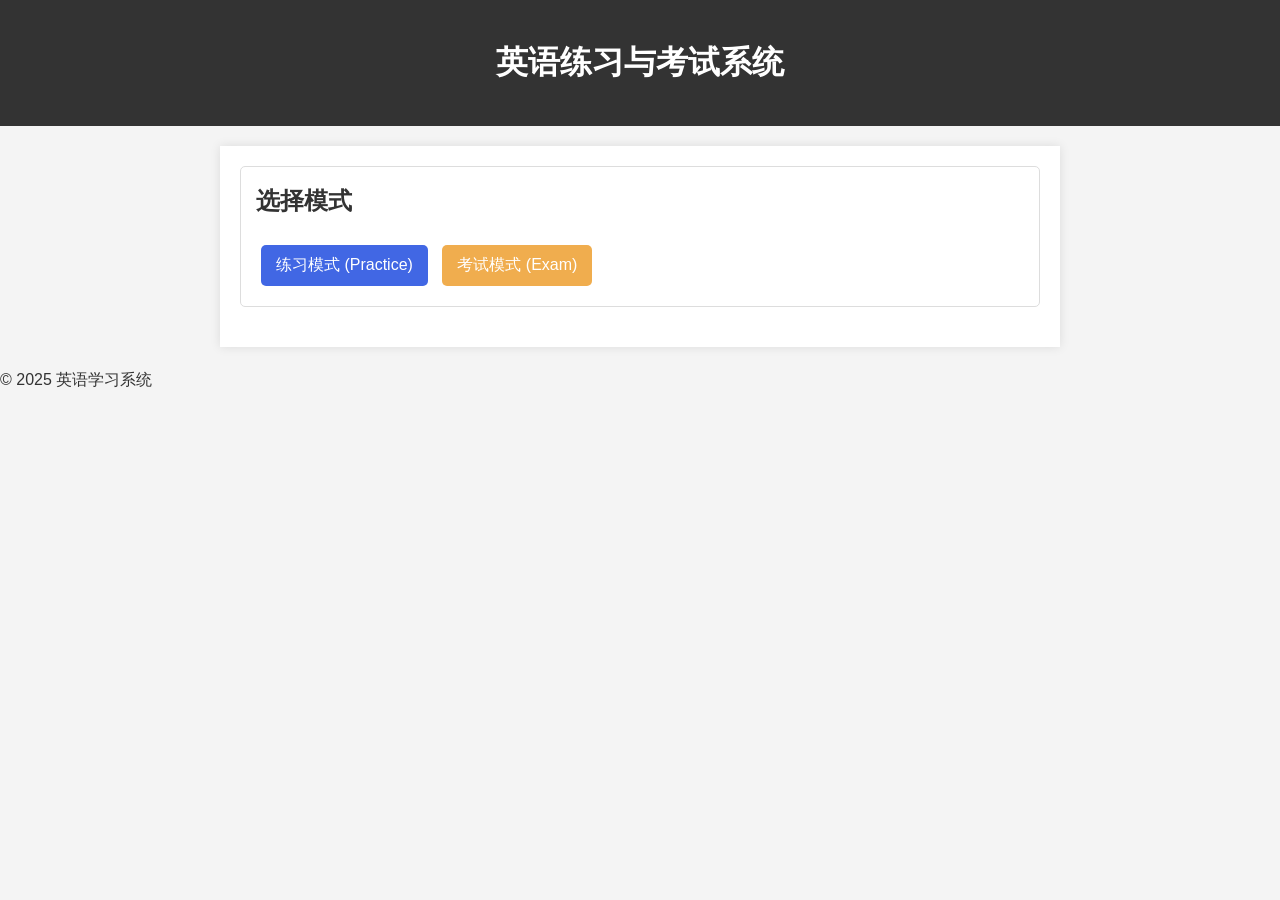
<file: backup.html>
<!DOCTYPE html>
<html lang="zh-CN">
<head>
    <meta charset="UTF-8">
    <meta name="viewport" content="width=device-width, initial-scale=1.0">
    <title>英语练习与考试系统</title>
    <link rel="stylesheet" href="style.css">
</head>
<body>
    <header>
        <h1>英语练习与考试系统</h1>
    </header>

    <main id="app-container">
        <section id="mode-selection">
            <h2>选择模式</h2>
            <button id="btn-practice-mode">练习模式 (Practice)</button>
            <button id="btn-exam-mode">考试模式 (Exam)</button>
        </section>

        <section id="unit-selection" class="hidden">
            <h2>选择单元 (Select Unit)</h2>
            <div id="unit-buttons-container">
                </div>
            <button id="btn-back-to-mode">返回模式选择</button>
        </section>

        <section id="exercise-area" class="hidden">
            <h2 id="current-task-title"></h2>
            <div id="question-container">
                </div>
            <div id="answer-input-area">
                </div>
            <div id="feedback-area">
                </div>
            <div id="navigation-controls">
                <div id="left-nav-buttons">
                    <button id="btn-prev-question">上一题 (Prev)</button>

                
                </div>
                <div>
                    <button id="btn-check-answer" >检查答案 (Check)</button>
                    <button id="btn-next-question">下一题 (Next)</button>
                </div>
                
            </div>
            <button id="btn-back-to-unit">返回单元选择</button> 
            <button id="btn-finish-exam" >完成考试 </button>
        </section>

        <section id="results-area" class="hidden">
            <h2>考试结果 (Exam Results)</h2>
            <p>总分: <span id="total-score"></span></p>
            <div id="detailed-results"></div>
            <button id="btn-restart">重新开始</button>
        </section>
    </main>

    <footer>
        <p>&copy; 2025 英语学习系统</p>
    </footer>

    <script src="questions_l4.js"></script> <script src="app.js"></script>     </body>
</html>
</file>
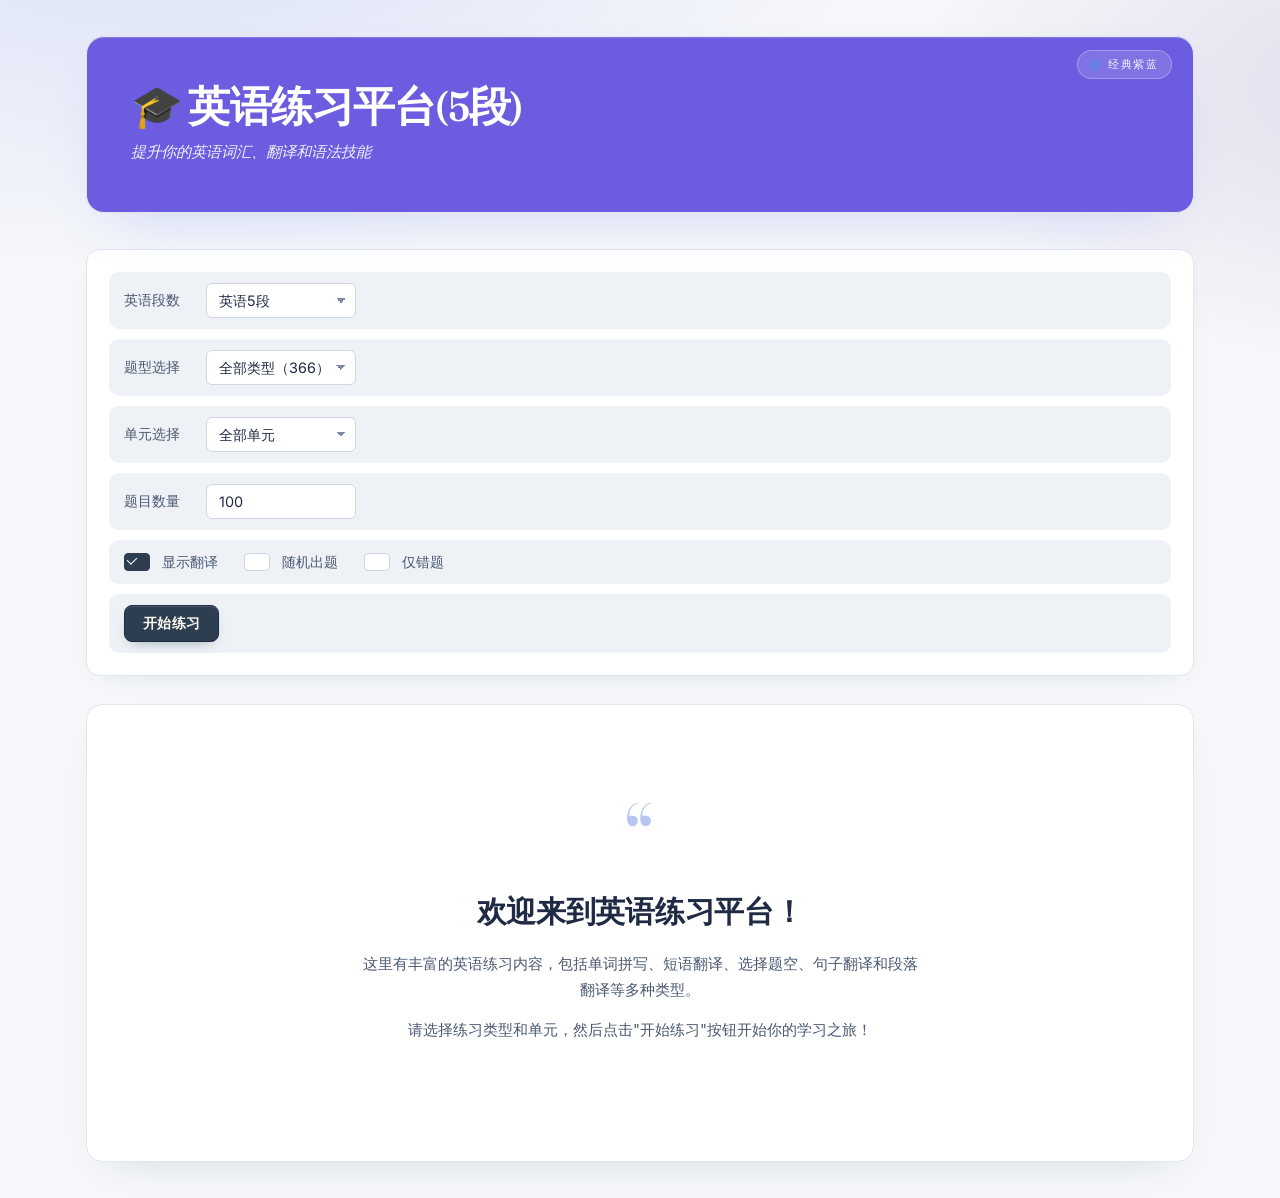
<file: english_practice.html>
<!DOCTYPE html>
<html lang="zh-CN">
<head>
    <meta charset="UTF-8">
    <meta name="viewport" content="width=device-width, initial-scale=1.0">
    <title>英语练习平台</title>
    <link rel="preconnect" href="https://fonts.googleapis.com">
    <link rel="preconnect" href="https://fonts.gstatic.com" crossorigin>
    <link href="https://fonts.googleapis.com/css2?family=Fraunces:opsz,wght@9..144,400;9..144,500;9..144,600;9..144,700&family=Inter:wght@400;500;600;700&family=JetBrains+Mono:wght@400;500&display=swap" rel="stylesheet">
    <style>
        /* ========== 设计 Token：基础（字体 + 缓动） ========== */
        :root {
            /* 字体 */
            --font-display: 'Fraunces', 'Songti SC', 'STSong', 'Noto Serif SC', serif;
            --font-text: 'Inter', 'PingFang SC', 'Hiragino Sans GB', 'Microsoft YaHei', sans-serif;
            --font-mono: 'JetBrains Mono', 'SF Mono', Menlo, Consolas, monospace;

            /* 缓动 */
            --ease-out-expo: cubic-bezier(0.16, 1, 0.3, 1);
            --ease-in-out-quart: cubic-bezier(0.76, 0, 0.24, 1);
        }

        /* ========== 主题：academic — 学术墨绿 + 砂金 + 羊皮纸 ========== */
        :root,
        [data-theme="academic"] {
            color-scheme: light;
            --surface-page: oklch(97.2% 0.012 85);
            --surface-card: oklch(99% 0.006 85);
            --surface-sunken: oklch(94.5% 0.014 85);
            --surface-tinted: oklch(96% 0.018 85);

            --ink-900: oklch(24% 0.02 200);
            --ink-700: oklch(36% 0.045 185);
            --ink-500: oklch(48% 0.07 178);
            --ink-300: oklch(72% 0.05 178);

            --accent-600: oklch(58% 0.135 65);
            --accent-500: oklch(66% 0.14 70);
            --accent-200: oklch(90% 0.06 78);

            --rust-600: oklch(50% 0.15 30);
            --rust-500: oklch(58% 0.16 32);
            --rust-200: oklch(91% 0.04 32);

            --moss-600: oklch(48% 0.09 155);
            --moss-500: oklch(55% 0.11 155);
            --moss-200: oklch(91% 0.045 155);

            --text-primary: oklch(22% 0.02 200);
            --text-secondary: oklch(42% 0.018 200);
            --text-muted: oklch(58% 0.012 200);

            --line-soft: oklch(89% 0.012 85);
            --line-medium: oklch(82% 0.018 85);

            /* Body 背景柔光 */
            --bg-glow-1: oklch(94% 0.025 80);
            --bg-glow-2: oklch(95% 0.02 175);
            /* Header 渐变 */
            --header-grad-from: oklch(96% 0.02 85);
            --header-grad-to: oklch(93% 0.035 80);
            /* Header 纯色背景 */
            --header-bg: oklch(99% 0.006 85);
            /* Header 斜纹/阴影 */
            --header-hatch: oklch(40% 0.05 180 / 0.025);
            --header-shadow: oklch(40% 0.05 180 / 0.18);
            --header-inset: oklch(100% 0 0 / 0.6);
            /* 卡片阴影色调 */
            --card-shadow: oklch(30% 0.04 180 / 0.25);
            --card-inset: oklch(100% 0 0 / 0.7);
        }

        /* ========== 主题：classic（默认）— 经典紫蓝 + 鲜色按钮 ========== */
        [data-theme="classic"] {
            color-scheme: light;
            --surface-page: #f5f7fa;
            --surface-card: #ffffff;
            --surface-sunken: #eef1f6;
            --surface-tinted: #f0f3f8;

            --ink-900: #1f2a44;
            --ink-700: #2c3e50;
            --ink-500: #5a6d8a;
            --ink-300: #aab4c4;

            --accent-600: #5a3fd6;
            --accent-500: #667eea;
            --accent-200: #d8def5;

            --rust-600: #c0392b;
            --rust-500: #e74c3c;
            --rust-200: #fadbd8;

            --moss-600: #1d8348;
            --moss-500: #27ae60;
            --moss-200: #d5f5e3;

            --text-primary: #1f2a44;
            --text-secondary: #4a5872;
            --text-muted: #7e8aa3;

            --line-soft: #e1e6ee;
            --line-medium: #cfd6e3;

            --bg-glow-1: rgba(102, 126, 234, 0.18);
            --bg-glow-2: rgba(118, 75, 162, 0.16);
            --header-grad-from: #667eea;
            --header-grad-to: #764ba2;
            --header-bg: #6b5ce0;
            --header-hatch: rgba(255, 255, 255, 0.06);
            --header-shadow: rgba(102, 126, 234, 0.35);
            --header-inset: rgba(255, 255, 255, 0.18);
            --card-shadow: rgba(31, 42, 68, 0.18);
            --card-inset: rgba(255, 255, 255, 0.6);
        }
        /* classic 主题：header 文字反白 */
        [data-theme="classic"] .header h1,
        [data-theme="classic"] .header h1::first-letter { color: #ffffff; }
        [data-theme="classic"] .header p { color: rgba(255, 255, 255, 0.92); }

        /* ========== 主题：midnight — 深色墨夜 + 琥珀 ========== */
        [data-theme="midnight"] {
            color-scheme: dark;
            --surface-page: oklch(18% 0.012 250);
            --surface-card: oklch(22% 0.015 250);
            --surface-sunken: oklch(16% 0.01 250);
            --surface-tinted: oklch(24% 0.02 250);

            --ink-900: oklch(96% 0.01 90);
            --ink-700: oklch(85% 0.02 90);
            --ink-500: oklch(70% 0.03 90);
            --ink-300: oklch(55% 0.025 90);

            --accent-600: oklch(72% 0.16 70);
            --accent-500: oklch(78% 0.15 75);
            --accent-200: oklch(40% 0.09 70);

            --rust-600: oklch(70% 0.18 28);
            --rust-500: oklch(75% 0.17 30);
            --rust-200: oklch(35% 0.1 30);

            --moss-600: oklch(72% 0.14 158);
            --moss-500: oklch(78% 0.13 158);
            --moss-200: oklch(35% 0.08 158);

            --text-primary: oklch(94% 0.008 90);
            --text-secondary: oklch(78% 0.015 90);
            --text-muted: oklch(60% 0.012 90);

            --line-soft: oklch(30% 0.012 250);
            --line-medium: oklch(38% 0.018 250);

            --bg-glow-1: oklch(28% 0.05 260 / 0.6);
            --bg-glow-2: oklch(30% 0.06 200 / 0.5);
            --header-grad-from: oklch(24% 0.025 250);
            --header-grad-to: oklch(20% 0.04 270);
            --header-bg: oklch(22% 0.015 250);
            --header-hatch: oklch(80% 0.05 90 / 0.04);
            --header-shadow: oklch(0% 0 0 / 0.6);
            --header-inset: oklch(100% 0 0 / 0.05);
            --card-shadow: oklch(0% 0 0 / 0.5);
            --card-inset: oklch(100% 0 0 / 0.04);
        }

        /* ========== 主题：sakura — 樱花粉 + 桃红 ========== */
        [data-theme="sakura"] {
            color-scheme: light;
            --surface-page: oklch(97.5% 0.018 5);
            --surface-card: oklch(99.2% 0.008 10);
            --surface-sunken: oklch(95% 0.025 5);
            --surface-tinted: oklch(96.5% 0.03 5);

            --ink-900: oklch(28% 0.06 350);
            --ink-700: oklch(40% 0.08 350);
            --ink-500: oklch(55% 0.1 350);
            --ink-300: oklch(75% 0.06 350);

            --accent-600: oklch(60% 0.18 15);
            --accent-500: oklch(68% 0.18 18);
            --accent-200: oklch(90% 0.06 12);

            --rust-600: oklch(52% 0.17 25);
            --rust-500: oklch(60% 0.17 28);
            --rust-200: oklch(91% 0.04 28);

            --moss-600: oklch(52% 0.1 155);
            --moss-500: oklch(60% 0.11 155);
            --moss-200: oklch(91% 0.045 155);

            --text-primary: oklch(26% 0.04 350);
            --text-secondary: oklch(45% 0.04 350);
            --text-muted: oklch(62% 0.025 350);

            --line-soft: oklch(90% 0.02 5);
            --line-medium: oklch(83% 0.03 5);

            --bg-glow-1: oklch(94% 0.04 5);
            --bg-glow-2: oklch(95% 0.03 320);
            --header-grad-from: oklch(96% 0.04 5);
            --header-grad-to: oklch(92% 0.06 8);
            --header-bg: oklch(99.2% 0.008 10);
            --header-hatch: oklch(45% 0.1 350 / 0.04);
            --header-shadow: oklch(45% 0.1 350 / 0.2);
            --header-inset: oklch(100% 0 0 / 0.6);
            --card-shadow: oklch(40% 0.06 350 / 0.22);
            --card-inset: oklch(100% 0 0 / 0.7);
        }

        /* ========== 主题：mint — 薄荷绿 + 珊瑚 ========== */
        [data-theme="mint"] {
            color-scheme: light;
            --surface-page: oklch(97% 0.025 175);
            --surface-card: oklch(99% 0.012 175);
            --surface-sunken: oklch(94% 0.03 175);
            --surface-tinted: oklch(95.5% 0.035 175);

            --ink-900: oklch(28% 0.04 175);
            --ink-700: oklch(40% 0.06 170);
            --ink-500: oklch(52% 0.09 168);
            --ink-300: oklch(72% 0.06 170);

            --accent-600: oklch(58% 0.16 25);
            --accent-500: oklch(66% 0.17 28);
            --accent-200: oklch(90% 0.05 28);

            --rust-600: oklch(52% 0.17 18);
            --rust-500: oklch(60% 0.17 20);
            --rust-200: oklch(91% 0.04 20);

            --moss-600: oklch(48% 0.12 155);
            --moss-500: oklch(56% 0.13 155);
            --moss-200: oklch(91% 0.05 155);

            --text-primary: oklch(24% 0.03 175);
            --text-secondary: oklch(42% 0.03 175);
            --text-muted: oklch(58% 0.02 175);

            --line-soft: oklch(89% 0.02 175);
            --line-medium: oklch(82% 0.03 175);

            --bg-glow-1: oklch(93% 0.05 175);
            --bg-glow-2: oklch(94% 0.04 50);
            --header-grad-from: oklch(95% 0.04 175);
            --header-grad-to: oklch(91% 0.06 168);
            --header-bg: oklch(99% 0.012 175);
            --header-hatch: oklch(40% 0.08 175 / 0.04);
            --header-shadow: oklch(40% 0.08 170 / 0.22);
            --header-inset: oklch(100% 0 0 / 0.6);
            --card-shadow: oklch(35% 0.06 170 / 0.22);
            --card-inset: oklch(100% 0 0 / 0.7);
        }

        /* ========== 主题：mono — 极简灰白纸质 ========== */
        [data-theme="mono"] {
            color-scheme: light;
            --surface-page: oklch(98% 0 0);
            --surface-card: oklch(100% 0 0);
            --surface-sunken: oklch(95% 0 0);
            --surface-tinted: oklch(96.5% 0 0);

            --ink-900: oklch(15% 0 0);
            --ink-700: oklch(28% 0 0);
            --ink-500: oklch(45% 0 0);
            --ink-300: oklch(70% 0 0);

            --accent-600: oklch(20% 0 0);
            --accent-500: oklch(32% 0 0);
            --accent-200: oklch(88% 0 0);

            --rust-600: oklch(45% 0.15 28);
            --rust-500: oklch(55% 0.16 30);
            --rust-200: oklch(92% 0.03 30);

            --moss-600: oklch(45% 0.08 155);
            --moss-500: oklch(55% 0.1 155);
            --moss-200: oklch(92% 0.04 155);

            --text-primary: oklch(15% 0 0);
            --text-secondary: oklch(38% 0 0);
            --text-muted: oklch(58% 0 0);

            --line-soft: oklch(90% 0 0);
            --line-medium: oklch(82% 0 0);

            --bg-glow-1: oklch(95% 0 0);
            --bg-glow-2: oklch(96% 0 0);
            --header-grad-from: oklch(98% 0 0);
            --header-grad-to: oklch(94% 0 0);
            --header-bg: oklch(100% 0 0);
            --header-hatch: oklch(20% 0 0 / 0.03);
            --header-shadow: oklch(0% 0 0 / 0.18);
            --header-inset: oklch(100% 0 0 / 0.7);
            --card-shadow: oklch(0% 0 0 / 0.16);
            --card-inset: oklch(100% 0 0 / 0.7);
        }
        /* mono 主题：去掉 H1 首字母染色 */
        [data-theme="mono"] .header h1::first-letter { color: var(--ink-900); }

        /* 平滑切换 */
        body, .header, .controls, .practice-area, .question-card,
        .options li, button, select, input, textarea {
            transition:
                background-color 0.4s var(--ease-out-expo),
                background 0.4s var(--ease-out-expo),
                color 0.3s var(--ease-out-expo),
                border-color 0.3s var(--ease-out-expo);
        }

        * {
            margin: 0;
            padding: 0;
            box-sizing: border-box;
        }

        html { -webkit-font-smoothing: antialiased; -moz-osx-font-smoothing: grayscale; }

        body {
            font-family: var(--font-text);
            background:
                radial-gradient(1200px 600px at 12% -10%, var(--bg-glow-1) 0%, transparent 60%),
                radial-gradient(900px 500px at 110% 10%, var(--bg-glow-2) 0%, transparent 55%),
                var(--surface-page);
            background-attachment: fixed;
            min-height: 100vh;
            color: var(--text-primary);
            font-size: 15px;
            line-height: 1.65;
            font-feature-settings: "ss01", "cv11";
        }

        .container {
            max-width: 1180px;
            margin: 0 auto;
            padding: clamp(16px, 3vw, 36px);
            position: relative;
        }

        /* ========== Header：纯色简洁 ========== */
        .header {
            position: relative;
            text-align: left;
            margin-bottom: clamp(20px, 3vw, 36px);
            padding: clamp(28px, 4vw, 48px) clamp(24px, 4vw, 44px);
            background: var(--header-bg, var(--surface-card));
            color: var(--text-primary);
            border-radius: 18px;
            border: 1px solid var(--line-soft);
            box-shadow:
                0 1px 0 var(--header-inset) inset,
                0 24px 60px -32px var(--header-shadow);
        }

        .header::before {
            content: none;
        }

        .header::after {
            content: none;
        }

        .header h1 {
            font-family: var(--font-display);
            font-weight: 600;
            font-size: clamp(1.7rem, 3.4vw, 2.6rem);
            line-height: 1.05;
            letter-spacing: -0.02em;
            margin: 0 0 10px 0;
            color: var(--ink-900);
            font-variation-settings: "opsz" 96, "SOFT" 50;
        }

        .header h1::first-letter {
            color: var(--accent-600);
        }

        .header p {
            font-size: 0.95rem;
            margin: 0;
            color: var(--text-secondary);
            max-width: 56ch;
            font-style: italic;
            font-family: var(--font-display);
            font-weight: 400;
        }

        /* ========== 主题切换器 ========== */
        .theme-switcher {
            position: absolute;
            top: calc(clamp(16px, 3vw, 36px) + 14px);
            right: calc(clamp(16px, 3vw, 36px) + 22px);
            z-index: 50;
            font-family: var(--font-mono);
        }

        .theme-switcher__trigger {
            display: inline-flex;
            align-items: center;
            gap: 8px;
            padding: 6px 12px;
            font-family: var(--font-mono);
            font-size: 0.7rem;
            letter-spacing: 0.16em;
            text-transform: uppercase;
            color: var(--text-secondary);
            background: color-mix(in oklab, var(--surface-card) 70%, transparent);
            border: 1px solid var(--line-medium);
            border-radius: 999px;
            cursor: pointer;
            transition:
                background-color 0.25s var(--ease-out-expo),
                color 0.25s var(--ease-out-expo),
                border-color 0.25s var(--ease-out-expo),
                transform 0.25s var(--ease-out-expo);
            backdrop-filter: blur(6px);
            -webkit-backdrop-filter: blur(6px);
        }

        .theme-switcher__trigger:hover {
            color: var(--ink-900);
            border-color: var(--ink-500);
            transform: translateY(-1px);
        }

        .theme-switcher__dot {
            width: 10px;
            height: 10px;
            border-radius: 50%;
            background: var(--accent-500);
            box-shadow: 0 0 0 2px color-mix(in oklab, var(--accent-500) 30%, transparent);
            flex-shrink: 0;
        }

        /* classic 主题下的触发按钮：贴合深色 header */
        [data-theme="classic"] .theme-switcher__trigger {
            color: rgba(255,255,255,0.92);
            background: rgba(255,255,255,0.14);
            border-color: rgba(255,255,255,0.28);
        }
        [data-theme="classic"] .theme-switcher__trigger:hover {
            color: #ffffff;
            background: rgba(255,255,255,0.22);
            border-color: rgba(255,255,255,0.5);
        }

        .theme-switcher__panel {
            position: absolute;
            top: calc(100% + 10px);
            right: 0;
            min-width: 240px;
            padding: 12px;
            background: var(--surface-card);
            border: 1px solid var(--line-medium);
            border-radius: 14px;
            box-shadow:
                0 1px 0 var(--card-inset) inset,
                0 24px 60px -24px var(--card-shadow);
            opacity: 0;
            transform: translateY(-6px) scale(0.97);
            transform-origin: top right;
            pointer-events: none;
            transition:
                opacity 0.25s var(--ease-out-expo),
                transform 0.25s var(--ease-out-expo);
        }

        .theme-switcher.is-open .theme-switcher__panel {
            opacity: 1;
            transform: translateY(0) scale(1);
            pointer-events: auto;
        }

        .theme-switcher__title {
            font-family: var(--font-mono);
            font-size: 0.65rem;
            letter-spacing: 0.2em;
            text-transform: uppercase;
            color: var(--text-muted);
            padding: 4px 8px 8px;
            border-bottom: 1px solid var(--line-soft);
            margin-bottom: 6px;
        }

        .theme-switcher__list {
            display: flex;
            flex-direction: column;
            gap: 2px;
        }

        .theme-option {
            display: flex;
            align-items: center;
            gap: 12px;
            padding: 9px 10px;
            border-radius: 10px;
            cursor: pointer;
            border: 1px solid transparent;
            background: transparent;
            text-align: left;
            font-family: var(--font-text);
            color: var(--text-primary);
            transition:
                background-color 0.2s var(--ease-out-expo),
                border-color 0.2s var(--ease-out-expo);
        }

        .theme-option:hover {
            background: var(--surface-tinted);
        }

        .theme-option.is-active {
            background: var(--surface-tinted);
            border-color: var(--line-medium);
        }

        .theme-option__swatches {
            display: flex;
            gap: -4px;
            flex-shrink: 0;
        }

        .theme-option__swatches span {
            display: block;
            width: 18px;
            height: 18px;
            border-radius: 50%;
            border: 2px solid var(--surface-card);
            margin-left: -6px;
            box-shadow: 0 1px 2px var(--card-shadow);
        }
        .theme-option__swatches span:first-child { margin-left: 0; }

        .theme-option__meta {
            display: flex;
            flex-direction: column;
            gap: 1px;
            min-width: 0;
            flex: 1;
        }

        .theme-option__name {
            font-family: var(--font-display);
            font-size: 0.95rem;
            font-weight: 600;
            color: var(--ink-900);
            line-height: 1.2;
        }

        .theme-option__desc {
            font-size: 0.72rem;
            color: var(--text-muted);
            line-height: 1.3;
        }

        .theme-option__check {
            color: var(--accent-600);
            font-size: 0.85rem;
            font-weight: 600;
            opacity: 0;
            margin-left: auto;
        }

        .theme-option.is-active .theme-option__check {
            opacity: 1;
        }

        @media (max-width: 640px) {
            /* 主题切换器：紧贴 header 顶部右上，避免与标题重叠 */
            .theme-switcher {
                top: calc(clamp(16px, 3vw, 36px) + 10px);
                right: calc(clamp(16px, 3vw, 36px) + 10px);
            }
            .theme-switcher__trigger {
                padding: 5px 10px;
                font-size: 0.62rem;
                letter-spacing: 0.12em;
                gap: 6px;
            }
            .theme-switcher__dot {
                width: 8px;
                height: 8px;
            }
            /* 面板：宽度自适应 viewport，最多两侧各留 16px 边距，不溢出 */
            .theme-switcher__panel {
                right: 0;
                min-width: 0;
                width: calc(100vw - 32px);
                max-width: 320px;
                padding: 10px;
            }
            .theme-option {
                padding: 10px 8px;
            }
            .theme-option__swatches span {
                width: 16px;
                height: 16px;
            }
            .theme-option__name {
                font-size: 0.9rem;
            }
            .theme-option__desc {
                font-size: 0.68rem;
            }

            /* Header：缩小内边距/字号，给右上按钮留安全区 */
            .header {
                padding: 22px 18px 20px;
            }
            .header h1 {
                font-size: clamp(1.35rem, 6.5vw, 1.8rem);
                /* 给右上角主题按钮留出空间，避免最后一行被覆盖 */
                padding-right: 86px;
                line-height: 1.15;
            }
            .header p {
                font-size: 0.85rem;
                padding-right: 0;
            }
        }

        @media (max-width: 380px) {
            .theme-switcher__trigger #themeSwitcherLabel {
                display: none;  /* 极窄屏只保留圆点图标，节省空间 */
            }
            .theme-switcher__trigger {
                padding: 6px 8px;
            }
            .header h1 {
                padding-right: 56px;
            }
        }

        /* ========== Controls：克制的控制台 ========== */
        .controls {
            background: var(--surface-card);
            border-radius: 14px;
            padding: clamp(14px, 2vw, 22px);
            box-shadow:
                0 1px 0 oklch(100% 0 0 / 0.7) inset,
                0 8px 24px -18px oklch(30% 0.04 180 / 0.25);
            margin-bottom: clamp(18px, 2.4vw, 28px);
            border: 1px solid var(--line-soft);
            transition: all 0.4s var(--ease-out-expo);
        }

        .controls.collapsed {
            max-height: 60px;
            overflow: hidden;
        }

        .controls-header {
            display: flex;
            justify-content: space-between;
            align-items: center;
            cursor: pointer;
            padding: 10px 0;
            border-bottom: 1px solid var(--line-soft);
            margin-bottom: 15px;
        }

        .controls-header h3 {
            margin: 0;
            font-family: var(--font-display);
            font-size: 1.1rem;
            color: var(--ink-900);
            font-weight: 600;
        }

        .toggle-icon {
            font-size: 1.2rem;
            color: var(--text-muted);
            transition: transform 0.4s var(--ease-out-expo);
        }

        .controls.collapsed .toggle-icon {
            transform: rotate(180deg);
        }

        .controls-content {
            transition: all 0.4s var(--ease-out-expo);
        }

        .controls.collapsed .controls-content {
            opacity: 0;
            max-height: 0;
            overflow: hidden;
        }

        .controls.hidden {
            display: none;
        }

        .control-row {
            display: flex;
            align-items: center;
            gap: 12px;
            margin-bottom: 10px;
            padding: 10px 14px;
            background: var(--surface-sunken);
            border: 1px solid transparent;
            border-radius: 10px;
            flex-wrap: nowrap;
            transition: border-color 0.3s var(--ease-out-expo), background 0.3s var(--ease-out-expo);
        }

        .control-row:last-child {
            margin-bottom: 0;
        }

        .control-row:hover {
            border-color: var(--ink-300);
            background: var(--surface-tinted);
        }

        .control-row label {
            font-weight: 500;
            color: var(--text-secondary);
            min-width: 70px;
            font-size: 0.85rem;
            letter-spacing: 0.01em;
            white-space: nowrap;
            flex-shrink: 0;
        }

        .control-row select, .control-row input, .control-row button {
            padding: 8px 12px;
            border: 1px solid var(--line-medium);
            border-radius: 6px;
            font-size: 0.9rem;
            font-family: inherit;
            background: var(--surface-card);
            color: var(--text-primary);
            transition: all 0.25s var(--ease-out-expo);
        }

        .control-row select {
            appearance: none;
            background-image: linear-gradient(45deg, transparent 50%, var(--text-muted) 50%),
                              linear-gradient(135deg, var(--text-muted) 50%, transparent 50%);
            background-position: calc(100% - 14px) 50%, calc(100% - 9px) 50%;
            background-size: 5px 5px, 5px 5px;
            background-repeat: no-repeat;
            padding-right: 28px;
        }

        .control-row select:focus, .control-row input:focus {
            outline: none;
            border-color: var(--ink-500);
            box-shadow: 0 0 0 3px oklch(48% 0.07 178 / 0.12);
        }

        .control-row input[type="checkbox"] {
            appearance: none;
            width: 16px;
            height: 16px;
            border: 1.5px solid var(--line-medium);
            border-radius: 4px;
            background: var(--surface-card);
            cursor: pointer;
            position: relative;
            transition: all 0.2s var(--ease-out-expo);
            margin: 0;
            flex-shrink: 0;
        }
        
        .control-row input[type="checkbox"]:hover {
            border-color: var(--ink-500);
        }

        .control-row input[type="checkbox"]:checked {
            background-color: var(--ink-700);
            border-color: var(--ink-700);
        }

        .control-row input[type="checkbox"]:checked::after {
            content: '';
            position: absolute;
            left: 4px;
            top: 1px;
            width: 5px;
            height: 8px;
            border: solid white;
            border-width: 0 1.5px 1.5px 0;
            transform: rotate(45deg);
        }

        .control-row input[type="checkbox"]:focus {
            outline: none;
            box-shadow: 0 0 0 3px oklch(36% 0.045 185 / 0.15);
        }

        /* 移动端checkbox缩放和间距调整 */
        @media (max-width: 600px) {
            .control-row input[type="checkbox"] {
                margin: 0 !important;
                vertical-align: middle;
            }
            
            .control-row label[for="wrongQuestionsOnly"],
            .control-row label[for="randomQuestions"] {
                margin: 0 !important;
                padding-right: 2px !important;
            }
            
            .control-row {
                gap: 2px !important;
            }
        }

        /* 调整checkbox与label的间距 */
        .control-row label[for="wrongQuestionsOnly"],
        .control-row label[for="randomQuestions"] {
            margin-right: 0;
        }

        .control-row .wrong-questions-info {
            font-size: 0.8rem;
            color: #666;
            margin: 0;
            white-space: nowrap;
        }

        /* ========== 按钮：墨绿主按钮 / 砂金强调 / 砖红警示 ========== */
        .start-btn {
            background: var(--ink-700) !important;
            color: oklch(98% 0.012 85) !important;
            border: 1px solid var(--ink-900) !important;
            padding: 8px 18px !important;
            border-radius: 8px !important;
            cursor: pointer !important;
            font-size: 0.88rem !important;
            font-weight: 600 !important;
            letter-spacing: 0.02em !important;
            transition: transform 0.25s var(--ease-out-expo), background 0.25s var(--ease-out-expo), box-shadow 0.25s var(--ease-out-expo) !important;
            min-width: 90px !important;
            white-space: nowrap !important;
            box-shadow: 0 1px 0 oklch(100% 0 0 / 0.15) inset, 0 6px 14px -8px oklch(36% 0.045 185 / 0.55) !important;
        }

        .start-btn:hover {
            background: var(--ink-900) !important;
            transform: translateY(-1px);
        }

        .reset-btn {
            background: transparent !important;
            color: var(--ink-700) !important;
            border: 1px solid var(--ink-300) !important;
            padding: 8px 16px !important;
            border-radius: 8px !important;
            cursor: pointer !important;
            font-size: 0.85rem !important;
            font-weight: 500 !important;
            transition: all 0.3s var(--ease-out-expo) !important;
            margin-left: 10px !important;
            min-width: 80px !important;
            display: inline-block !important;
            white-space: nowrap !important;
        }

        .reset-btn:hover {
            background: var(--surface-tinted) !important;
            border-color: var(--ink-700) !important;
        }

        #prevBtn, #nextBtn {
            background: var(--surface-card) !important;
            color: var(--ink-700) !important;
            border: 1px solid var(--line-medium) !important;
            padding: 8px 16px !important;
            border-radius: 8px !important;
            cursor: pointer !important;
            font-size: 0.88rem !important;
            font-weight: 500 !important;
            transition: all 0.25s var(--ease-out-expo) !important;
            margin-left: 8px !important;
            min-width: 88px !important;
            white-space: nowrap !important;
        }

        #nextBtn {
            background: var(--ink-700) !important;
            color: oklch(98% 0.012 85) !important;
            border-color: var(--ink-900) !important;
        }

        #prevBtn:hover {
            background: var(--surface-sunken) !important;
            border-color: var(--ink-500) !important;
        }

        #nextBtn:hover {
            background: var(--ink-900) !important;
            transform: translateY(-1px);
        }

        #wrongQuestionsBtn {
            background: transparent !important;
            color: var(--rust-600) !important;
            border: 1px solid oklch(75% 0.08 32) !important;
            padding: 8px 16px !important;
            border-radius: 8px !important;
            cursor: pointer !important;
            font-size: 0.85rem !important;
            font-weight: 500 !important;
            transition: all 0.3s var(--ease-out-expo) !important;
            margin-left: 10px !important;
            min-width: 80px !important;
            white-space: nowrap !important;
        }
        
        #wrongQuestionsBtn:hover {
            background: var(--rust-200) !important;
            border-color: var(--rust-500) !important;
        }

        /* ========== Practice 区 + 题目卡 ========== */
        .practice-area {
            background: var(--surface-card);
            border-radius: 16px;
            padding: clamp(18px, 2.8vw, 32px);
            box-shadow:
                0 1px 0 oklch(100% 0 0 / 0.7) inset,
                0 16px 40px -28px oklch(30% 0.04 180 / 0.25);
            min-height: 320px;
            border: 1px solid var(--line-soft);
        }

        .question-card {
            background: transparent;
            border-radius: 12px;
            padding: 4px;
            border: none;
            margin-bottom: 16px;
        }

        .question-type {
            background: var(--ink-900);
            color: oklch(96% 0.02 85);
            padding: 5px 12px;
            border-radius: 999px;
            font-size: 0.72rem;
            font-weight: 600;
            letter-spacing: 0.08em;
            text-transform: uppercase;
            font-family: var(--font-mono);
            display: inline-flex;
            align-items: center;
            gap: 6px;
        }

        .question-type::before {
            content: "";
            width: 5px;
            height: 5px;
            border-radius: 50%;
            background: var(--accent-500);
        }

        .question-content {
            font-size: clamp(1.05rem, 1.3vw, 1.18rem);
            line-height: 1.75;
            margin: 22px 0;
            color: var(--text-primary);
            font-family: var(--font-display);
            font-weight: 400;
            letter-spacing: -0.005em;
            padding: 18px 22px;
            background: var(--surface-sunken);
            border-left: 3px solid var(--accent-500);
            border-radius: 4px 10px 10px 4px;
        }

        .answer-input {
            width: 100%;
            padding: 14px 16px;
            border: 1.5px solid var(--line-medium);
            border-radius: 10px;
            font-size: 1rem;
            font-family: var(--font-text);
            background: var(--surface-card);
            color: var(--text-primary);
            transition: all 0.25s var(--ease-out-expo);
            box-sizing: border-box;
        }

        .answer-input:focus {
            outline: none;
            border-color: var(--ink-500);
            background: oklch(99.5% 0.005 85);
            box-shadow: 0 0 0 4px oklch(48% 0.07 178 / 0.12);
        }

        .answer-input::placeholder { color: var(--text-muted); }

        .choice-options {
            display: flex;
            flex-direction: column;
            gap: 10px;
            margin: 18px 0;
        }

        .choice-option {
            padding: 14px 18px 14px 48px;
            border: 1.5px solid var(--line-medium);
            border-radius: 10px;
            background: var(--surface-card);
            cursor: pointer;
            font-size: 1rem;
            line-height: 1.5;
            color: var(--text-primary);
            transition: all 0.25s var(--ease-out-expo);
            text-align: left;
            position: relative;
        }

        .choice-option::before {
            content: "";
            position: absolute;
            left: 16px;
            top: 50%;
            transform: translateY(-50%);
            width: 20px;
            height: 20px;
            border: 1.5px solid var(--line-medium);
            border-radius: 50%;
            background: var(--surface-page);
            transition: all 0.25s var(--ease-out-expo);
        }

        .choice-option:hover {
            border-color: var(--ink-500);
            background: var(--surface-tinted);
            transform: translateX(2px);
        }

        .choice-option:hover::before { border-color: var(--ink-500); }

        .choice-option.selected {
            border-color: var(--ink-700);
            background: oklch(94% 0.025 178);
        }

        .choice-option.selected::before {
            border-color: var(--ink-700);
            background: var(--ink-700);
            box-shadow: inset 0 0 0 3px oklch(94% 0.025 178);
        }

        .choice-option.correct {
            border-color: var(--moss-500);
            background: var(--moss-200);
            color: oklch(28% 0.06 155);
        }

        .choice-option.correct::before {
            border-color: var(--moss-500);
            background: var(--moss-500);
            box-shadow: inset 0 0 0 3px var(--moss-200);
        }

        .choice-option.incorrect {
            border-color: var(--rust-500);
            background: var(--rust-200);
            color: oklch(34% 0.1 30);
        }

        .choice-option.incorrect::before {
            border-color: var(--rust-500);
            background: var(--rust-500);
            box-shadow: inset 0 0 0 3px var(--rust-200);
        }

        .feedback {
            padding: 14px 18px;
            border-radius: 10px;
            margin: 18px 0;
            font-size: 0.95rem;
            line-height: 1.6;
            border-left: 3px solid transparent;
        }
        
        .feedback.hidden {
            display: none !important;
        }

        .feedback.correct {
            background: var(--moss-200);
            color: oklch(30% 0.07 155);
            border-left-color: var(--moss-500);
            border-top: 1px solid oklch(85% 0.05 155);
            border-right: 1px solid oklch(85% 0.05 155);
            border-bottom: 1px solid oklch(85% 0.05 155);
        }

        .feedback.incorrect {
            background: var(--rust-200);
            color: oklch(34% 0.1 30);
            border-left-color: var(--rust-500);
            border-top: 1px solid oklch(86% 0.05 32);
            border-right: 1px solid oklch(86% 0.05 32);
            border-bottom: 1px solid oklch(86% 0.05 32);
        }

        /* ========== 统计面板 ========== */
        .stats {
            display: flex;
            justify-content: space-between;
            align-items: center;
            background: var(--surface-card);
            padding: 16px 22px;
            border-radius: 14px;
            margin-bottom: 22px;
            border: 1px solid var(--line-soft);
            box-shadow: 0 1px 0 oklch(100% 0 0 / 0.7) inset;
        }

        .stat-item {
            text-align: center;
            padding: 10px 18px;
            background: var(--surface-sunken);
            border-radius: 10px;
            border: 1px solid transparent;
            min-width: 90px;
            transition: all 0.3s var(--ease-out-expo);
        }

        .stat-item:hover {
            transform: translateY(-2px);
            border-color: var(--ink-300);
            background: var(--surface-tinted);
        }

        .stat-number {
            font-family: var(--font-display);
            font-size: 1.75rem;
            font-weight: 600;
            color: var(--ink-900);
            margin-bottom: 2px;
            display: block;
            font-variant-numeric: tabular-nums;
            letter-spacing: -0.02em;
        }

        .stat-label {
            font-size: 0.7rem;
            color: var(--text-muted);
            font-weight: 500;
            text-transform: uppercase;
            letter-spacing: 0.12em;
            display: block;
            font-family: var(--font-mono);
        }

        /* ========== 进度条 ========== */
        .progress-bar {
            width: 100%;
            height: 3px;
            background: var(--surface-sunken);
            border-radius: 999px;
            overflow: hidden;
            margin-bottom: 18px;
            position: relative;
        }

        .progress-fill {
            height: 100%;
            background: linear-gradient(90deg, var(--ink-700) 0%, var(--accent-500) 100%);
            transition: width 0.5s var(--ease-out-expo);
            border-radius: 999px;
        }

        .hidden {
            display: none;
        }

        /* ========== 欢迎屏 ========== */
        .welcome-screen {
            text-align: center;
            padding: clamp(36px, 6vw, 72px) 20px;
            position: relative;
        }

        .welcome-screen::before {
            content: "“";
            display: block;
            font-family: var(--font-display);
            font-size: clamp(4rem, 8vw, 6rem);
            line-height: 0.7;
            color: var(--accent-500);
            opacity: 0.45;
            margin-bottom: 12px;
            font-weight: 400;
        }

        .welcome-screen h2 {
            font-family: var(--font-display);
            font-size: clamp(1.4rem, 2.5vw, 1.85rem);
            margin-bottom: 14px;
            color: var(--ink-900);
            font-weight: 600;
            letter-spacing: -0.01em;
        }

        .welcome-screen p {
            font-size: 0.95rem;
            color: var(--text-secondary);
            margin-bottom: 14px;
            line-height: 1.7;
            max-width: 56ch;
            margin-left: auto;
            margin-right: auto;
        }

        /* 题目统计信息 */
        .question-stats {
            display: flex;
            align-items: center;
            gap: 14px;
            font-size: 0.85rem;
            color: var(--text-muted);
            margin-left: 14px;
            font-family: var(--font-mono);
            font-variant-numeric: tabular-nums;
        }

        .question-stats .current-total {
            font-weight: 600;
            color: var(--ink-900);
            background: var(--surface-sunken);
            padding: 3px 10px;
            border-radius: 999px;
        }

        .question-stats .correct-count {
            color: var(--moss-600);
            font-weight: 500;
        }

        .question-stats .incorrect-count {
            color: var(--rust-600);
            font-weight: 500;
        }

        /* 修改：题目卡片头部布局 */
        .question-header {
            display: flex;
            justify-content: flex-start;
            align-items: center;
            margin-bottom: 12px;
        }

        .question-header-left {
            display: flex;
            align-items: center;
            gap: 12px;
            flex-wrap: wrap;
        }

        .question-header-right {
            display: flex;
            gap: 8px;
            align-items: center;
        }

        @media (max-width: 768px) {
            .container {
                padding: 12px;
                max-width: 100%;
            }
            
            .header {
                padding: 16px 12px;
                margin-bottom: 16px;
            }
            
            .header h1 {
                font-size: 1.4rem;
            }
            
            .header p {
                font-size: 0.85rem;
            }
            
            .controls {
                padding: 12px;
                margin-bottom: 16px;
            }
            
            .control-row {
                flex-direction: row;
                align-items: center;
                gap: 6px;
                padding: 8px;
                flex-wrap: nowrap;
            }
            
            .control-row label {
                min-width: auto;
                margin-bottom: 0;
                font-size: 0.75rem;
                flex-shrink: 0;
                white-space: nowrap;
            }
            
            .control-row select, .control-row input {
                width: auto;
                flex: 1;
                padding: 6px 8px;
                font-size: 0.8rem;
                min-width: 0;
            }
            
            .control-row input[type="checkbox"] {
                appearance: none;
                width: 16px;
                height: 16px;
                border: 1px solid #ddd;
                border-radius: 3px;
                background: white;
                cursor: pointer;
                position: relative;
                transition: all 0.2s ease;
                margin: 0;
                flex-shrink: 0;
            }
            
            .control-row .wrong-questions-info {
                font-size: 0.7rem;
                color: #666;
                margin: 0;
                white-space: nowrap;
                flex-shrink: 0;
            }
            
            .start-btn {
                width: 100%;
                padding: 12px 20px !important;
                font-size: 1.1rem !important;
            }
            
            .stats {
                flex-direction: column;
                gap: 8px;
                padding: 12px;
            }
            
            .stat-item {
                width: 100%;
                min-width: auto;
                padding: 10px;
            }
            
            .stat-number {
                font-size: 1.3rem;
            }
            
            .stat-label {
                font-size: 0.8rem;
            }
            
            .question-card {
                padding: 16px;
                margin-bottom: 12px;
            }
            
            .question-content {
                font-size: 0.95rem;
                line-height: 1.5;
            }
            
            .answer-input {
                padding: 12px;
                font-size: 1rem;
            }
            
            .choice-option {
                padding: 14px 16px;
                font-size: 0.95rem;
            }
            
            .feedback {
                padding: 12px;
                font-size: 0.9rem;
            }
            
            .welcome-screen {
                padding: 20px 12px;
            }
            
            .welcome-screen h2 {
                font-size: 1.2rem;
            }
            
            .welcome-screen p {
                font-size: 0.85rem;
            }
            
            /* 按钮组优化 */
            .question-header {
                flex-direction: column;
                gap: 8px;
                align-items: stretch;
            }
            
            .question-header-left {
                flex-direction: column;
                align-items: flex-start;
                gap: 8px;
            }
            
            .question-stats {
                margin-left: 0;
                font-size: 0.85rem;
            }
            
            .question-header-right {
                display: flex;
                gap: 8px;
                justify-content: center;
                flex-wrap: wrap;
            }
            
            .question-header-right button {
                flex: 1;
                padding: 8px 12px;
                font-size: 0.85rem;
                min-width: auto;
            }
            
            /* 错题集和结果界面优化 */
            .result-screen {
                padding: 12px;
            }
            
            .result-header {
                padding: 12px;
            }
            
            .result-header h2 {
                font-size: 1.2rem;
            }
            
            .score-display {
                font-size: 1.8rem;
            }
            
            .result-summary {
                flex-direction: column;
                gap: 8px;
                font-size: 0.9rem;
            }
            
            .result-item {
                padding: 12px;
            }
            
            .result-answers {
                flex-direction: column;
                gap: 8px;
            }
        }

        @keyframes slideIn {
            from {
                transform: translateX(100%);
                opacity: 0;
            }
            to {
                transform: translateX(0);
                opacity: 1;
            }
        }
        
        @keyframes slideOut {
            from {
                transform: translateX(0);
                opacity: 1;
            }
            to {
                transform: translateX(100%);
                opacity: 0;
            }
        }
        
        .toggle-answer-btn {
            background: var(--moss-600) !important;
            color: oklch(98% 0.01 155) !important;
            border: 1px solid oklch(40% 0.08 155) !important;
            padding: 7px 14px !important;
            border-radius: 8px !important;
            cursor: pointer !important;
            font-size: 0.85rem !important;
            font-weight: 500 !important;
            transition: all 0.25s var(--ease-out-expo) !important;
            display: flex !important;
            align-items: center !important;
            gap: 6px !important;
            white-space: nowrap !important;
        }
        
        .toggle-answer-btn:hover {
            background: oklch(42% 0.09 155) !important;
        }
        
        .toggle-answer-btn.expanded {
            background: oklch(40% 0.09 155) !important;
        }
        
        .toggle-icon {
            font-size: 0.85rem;
            transition: transform 0.2s ease;
        }
        
        .answer-details {
            transition: all 0.2s ease;
        }
        
        .answer-details.hidden {
            display: none;
        }

        .show-answer-btn {
            background: var(--accent-600) !important;
            color: oklch(99% 0.005 80) !important;
            border: 1px solid oklch(48% 0.13 65) !important;
            padding: 7px 14px !important;
            border-radius: 8px !important;
            cursor: pointer !important;
            font-size: 0.85rem !important;
            font-weight: 500 !important;
            transition: all 0.25s var(--ease-out-expo) !important;
            min-width: 80px !important;
            white-space: nowrap !important;
        }
        
        .show-answer-btn:hover {
            background: oklch(50% 0.14 65) !important;
            transform: translateY(-1px);
        }
        
        /* 交卷按钮 */
        .submit-btn {
            background: var(--rust-600) !important;
            color: oklch(99% 0.01 32) !important;
            border: 1px solid oklch(42% 0.13 30) !important;
            padding: 7px 14px !important;
            border-radius: 8px !important;
            cursor: pointer !important;
            font-size: 0.85rem !important;
            font-weight: 500 !important;
            transition: all 0.25s var(--ease-out-expo) !important;
            min-width: 80px !important;
            white-space: nowrap !important;
        }
        
        .submit-btn:hover {
            background: oklch(44% 0.14 30) !important;
            transform: translateY(-1px);
        }
        
        /* 设置按钮 */
        .settings-btn {
            background: transparent !important;
            color: var(--text-secondary) !important;
            border: 1px solid var(--line-medium) !important;
            padding: 7px 14px !important;
            border-radius: 8px !important;
            cursor: pointer !important;
            font-size: 0.85rem !important;
            font-weight: 500 !important;
            transition: all 0.25s var(--ease-out-expo) !important;
            min-width: 80px !important;
            white-space: nowrap !important;
        }
        
        .settings-btn:hover {
            background: var(--surface-sunken) !important;
            color: var(--ink-700) !important;
            border-color: var(--ink-500) !important;
        }
        
        /* 通用按钮文字不换行样式 */
        button {
            white-space: nowrap !important;
        }
        
        /* ========== 结果展示 ========== */
        .result-screen {
            background: var(--surface-card);
            border-radius: 16px;
            padding: clamp(18px, 2.6vw, 28px);
            box-shadow: 0 1px 0 oklch(100% 0 0 / 0.7) inset, 0 12px 32px -22px oklch(30% 0.04 180 / 0.2);
            border: 1px solid var(--line-soft);
            max-width: 860px;
            margin: 0 auto;
        }
        
        .result-header {
            text-align: center;
            margin-bottom: 22px;
            padding: 24px 18px;
            background: linear-gradient(135deg, var(--moss-200) 0%, oklch(94% 0.04 155) 100%);
            color: oklch(28% 0.06 155);
            border-radius: 12px;
            border: 1px solid oklch(85% 0.05 155);
        }
        
        .result-header h2 {
            margin: 0 0 12px 0;
            font-family: var(--font-display);
            font-size: 1.5rem;
            font-weight: 600;
            letter-spacing: -0.01em;
        }
        
        .score-display {
            font-family: var(--font-display);
            font-size: clamp(2.4rem, 5vw, 3.6rem);
            font-weight: 600;
            margin: 14px 0;
            color: var(--moss-600);
            letter-spacing: -0.03em;
            line-height: 1;
            font-variant-numeric: tabular-nums;
        }
        
        .result-summary {
            display: flex;
            justify-content: space-around;
            margin: 14px 0 4px;
            font-size: 0.92rem;
            font-weight: 500;
            font-family: var(--font-mono);
        }
        
        .result-item {
            background: var(--surface-sunken);
            border: 1px solid var(--line-soft);
            border-radius: 10px;
            padding: 14px 16px;
            margin-bottom: 10px;
            transition: all 0.25s var(--ease-out-expo);
        }
        
        .result-item:hover {
            border-color: var(--ink-300);
            transform: translateX(2px);
        }
        
        .result-item.correct {
            border-left: 3px solid var(--moss-500);
            background: oklch(96% 0.025 155);
        }
        
        .result-item.incorrect {
            border-left: 3px solid var(--rust-500);
            background: oklch(96% 0.025 32);
        }
        
        .result-question {
            font-weight: 500;
            margin-bottom: 10px;
            color: var(--text-primary);
            display: flex;
            align-items: center;
            gap: 6px;
            font-size: 0.95rem;
            font-family: var(--font-display);
        }
        
        .result-answers {
            display: flex;
            gap: 12px;
            margin: 8px 0;
            font-size: 0.88rem;
        }
        
        .user-answer {
            flex: 1;
            padding: 10px 12px;
            background: var(--surface-card);
            border-radius: 8px;
            border: 1px solid var(--line-soft);
        }
        
        .correct-answer {
            flex: 1;
            padding: 10px 12px;
            background: var(--moss-200);
            border-radius: 8px;
            border: 1px solid oklch(85% 0.05 155);
            color: oklch(30% 0.07 155);
        }
        
        .add-to-wrong-btn {
            background: transparent !important;
            color: var(--rust-600) !important;
            border: 1px solid oklch(75% 0.08 32) !important;
            padding: 7px 14px !important;
            border-radius: 8px !important;
            cursor: pointer !important;
            font-size: 0.85rem !important;
            font-weight: 500 !important;
            transition: all 0.25s var(--ease-out-expo) !important;
            margin-top: 10px !important;
            white-space: nowrap !important;
        }
        
        .add-to-wrong-btn:hover {
            background: var(--rust-200) !important;
            border-color: var(--rust-500) !important;
        }
        
        .add-to-wrong-btn.added {
            background: var(--surface-sunken) !important;
            color: var(--text-muted) !important;
            border-color: var(--line-medium) !important;
            cursor: not-allowed !important;
        }

        /* 移动端触摸优化 */
        @media (max-width: 768px) {
            /* 确保按钮有足够的触摸区域 */
            button {
                min-height: 36px;
                touch-action: manipulation;
            }
            
            /* 输入框触摸优化 */
            input, select, textarea {
                font-size: 16px !important; /* 防止iOS缩放 */
                touch-action: manipulation;
            }
            
            /* 增加点击区域 */
            .choice-option {
                min-height: 48px;
                display: flex;
                align-items: center;
            }
            
            /* 优化滚动体验 */
            .container {
                -webkit-overflow-scrolling: touch;
            }
            
            /* 减少动画以提高性能 */
            * {
                transition: none !important;
            }
            
            /* 保持必要的动画 */
            .progress-fill {
                transition: width 0.3s ease !important;
            }
            
            /* 优化文本选择 */
            .question-content {
                -webkit-user-select: text;
                user-select: text;
            }
            
            /* 优化长按菜单 */
            .question-content, .answer-input {
                -webkit-touch-callout: default;
            }
            
            /* 错题集按钮组优化 */
            #wrongQuestionsScreen > div:first-child > div:last-child {
                flex-direction: column;
                gap: 8px;
                align-items: stretch;
            }
            
            #wrongQuestionsScreen > div:first-child > div:last-child button {
                flex: 1;
                padding: 6px 12px;
                font-size: 0.9rem;
                min-height: 36px;
                white-space: nowrap;
            }
        }

        /* 超小屏幕优化 */
        @media (max-width: 480px) {
            .container {
                padding: 10px;
            }
            
            .header {
                padding: 18px 14px 16px;
            }
            
            .header h1 {
                font-size: 1.25rem;
                /* 给右上角主题按钮留出安全区，避免标题被挡 */
                padding-right: 76px;
                line-height: 1.2;
                margin-bottom: 6px;
            }

            .header p {
                font-size: 0.78rem;
                padding-right: 0;
            }

            /* 主题切换器：跟随 container 10px padding 重新对齐到 header 右上角 */
            .theme-switcher {
                top: 18px;
                right: 18px;
            }
            
            .controls {
                padding: 10px;
            }
            
            .control-row {
                padding: 8px;
            }
            
            .question-card {
                padding: 12px;
            }
            
            .stats {
                padding: 8px;
            }
            
            .stat-item {
                padding: 8px;
            }
            
            .stat-number {
                font-size: 1.2rem;
            }
            
            .stat-label {
                font-size: 0.75rem;
            }
        }
    </style>
    <script>
        // 尽早应用已保存主题，避免页面闪烁
        (function () {
            try {
                var m = document.cookie.match(/(?:^|;\s*)ep_theme=([^;]+)/);
                var saved = m ? decodeURIComponent(m[1]) : null;
                var allowed = ['academic', 'classic', 'midnight', 'sakura', 'mint', 'mono'];
                var theme = (saved && allowed.indexOf(saved) !== -1) ? saved : 'classic';
                document.documentElement.setAttribute('data-theme', theme);
            } catch (e) {
                document.documentElement.setAttribute('data-theme', 'classic');
            }
        })();
    </script>
</head>
<body>
    <div class="container">
        <div class="theme-switcher" id="themeSwitcher">
            <button type="button" class="theme-switcher__trigger" id="themeSwitcherTrigger" aria-haspopup="true" aria-expanded="false">
                <span class="theme-switcher__dot" id="themeSwitcherDot"></span>
                <span id="themeSwitcherLabel">主题</span>
            </button>
            <div class="theme-switcher__panel" id="themeSwitcherPanel" role="menu">
                <div class="theme-switcher__title">选择主题 · Theme</div>
                <div class="theme-switcher__list" id="themeSwitcherList"></div>
            </div>
        </div>
        <div class="header">
            <h1>🎓 英语练习平台(5段)</h1>
            <p>提升你的英语词汇、翻译和语法技能</p>
        </div>

        <div class="controls">
            <div class="control-row">
                <label for="segmentSelect">英语段数</label>
                <select id="segmentSelect" style="width: 150px;">
                    <option value="en5.json" selected>英语5段</option>
                    <option value="en4.json">英语4段</option>
                    <option value="en3.json">英语3段</option>
                </select>
            </div>
            <div class="control-row">
                <label id="practiceTypeLabel">题型选择</label>
                <select id="practiceType" style="width: 150px;">
                    <option value="all">全部类型</option>
                    <option value="spelling">单词拼写</option>
                    <option value="phrase_translation">短语翻译</option>
                    <option value="multiple_choice">选择填空</option>
                    <option value="sentence_translation">句子翻译</option>
                    <option value="paragraph_translation">段落翻译</option>
                </select>
            </div>
            
            <div class="control-row">
                <label>单元选择</label>
                <select id="unitSelect" style="width: 150px;">
                    <option value="all">全部单元</option>
                    <option value="Unit 9">Unit 9 (Book 1)</option>
                    <option value="Unit 10">Unit 10 (Book 1)</option>
                    <option value="Unit 1">Unit 1 (Book 2)</option>
                    <option value="Unit 2">Unit 2 (Book 2)</option>
                    <option value="Unit 3">Unit 3 (Book 2)</option>
                    <option value="Unit 4">Unit 4 (Book 2)</option>
                    <option value="Unit 5">Unit 5 (Book 2)</option>
                    <option value="Unit 6">Unit 6 (Book 2)</option>
                </select>
            </div>
            
            <div class="control-row">
                <label>题目数量</label>
                <input type="number" id="questionCount" value="100" min="1" max="500" style="width: 150px;">
            </div>
            
            <div class="control-row">
                <input type="checkbox" id="showTranslation" checked>
                <label for="showTranslation">显示翻译</label>
                <input type="checkbox" id="randomQuestions">
                <label for="randomQuestions">随机出题</label>
                <input type="checkbox" id="wrongQuestionsOnly">
                <label for="wrongQuestionsOnly">仅错题</label>
            </div>
            
            <div class="control-row">
                <button id="startBtn" class="start-btn">开始练习</button>
                <button id="wrongQuestionsBtn" class="hidden">错题集</button>
            </div>
        </div>

        <div class="practice-area">
            <div id="welcomeScreen" class="welcome-screen">
                <h2>欢迎来到英语练习平台！</h2>
                <p>这里有丰富的英语练习内容，包括单词拼写、短语翻译、选择题空、句子翻译和段落翻译等多种类型。</p>
                <p>请选择练习类型和单元，然后点击"开始练习"按钮开始你的学习之旅！</p>
            </div>

            <div id="practiceScreen" class="hidden">
                <div class="progress-bar">
                    <div class="progress-fill" id="progressFill"></div>
                </div>

                <div id="questionCard" class="question-card">
                    <div class="question-header">
                        <div class="question-header-left">
                            <div style="display: flex; flex-wrap: nowrap; align-items: center; gap: 8px; white-space: nowrap;">
                                <div class="question-type" id="questionType">单词拼写</div>
                                <button id="settingsBtn" class="settings-btn" style="display: none;">设置</button>
                                <button id="submitBtn" class="submit-btn" style="display: none;">交卷</button>
                            </div>
                            <div class="question-stats">
                                <span class="current-total">[<span id="currentQuestion">1</span>/<span id="totalQuestions">10</span>]</span>
                                <span class="correct-count">正确: <span id="correctCount">0</span></span>
                                <span class="incorrect-count">错误: <span id="incorrectCount">0</span></span>
                            </div>
                        </div>
                    </div>
                    <div class="question-content" id="questionContent">题目内容将在这里显示</div>
                    <div id="choiceOptions" class="choice-options hidden">
                        <!-- 选择题选项将在这里动态生成 -->
                    </div>
                    <div id="answerInputContainer"></div>
                    <div id="feedback" class="feedback hidden"></div>
                    <div style="display: flex; gap: 8px; margin-top: 12px; justify-content: center; align-items: center; flex-wrap: nowrap;">
                        <button id="prevBtn" class="hidden">上一题</button>
                        <button id="nextBtn" class="hidden">下一题</button>
                        <button id="showAnswerBtn" class="show-answer-btn" style="display: none;">答案</button>
                    </div>
                    <div id="feedback" class="feedback hidden" style="margin-top: 8px; text-align: center;"></div>
                </div>
            </div>

            <div id="wrongQuestionsScreen" class="hidden">
                <div style="display: flex; justify-content: space-between; align-items: center; margin-bottom: 20px;">
                    <h3 style="margin: 0; color: var(--ink-900); font-family: var(--font-display); font-weight: 600; font-size: 1.35rem; letter-spacing: -0.01em;">错题集</h3>
                    <div style="display: flex; gap: 10px;">
                        <button id="toggleAllAnswersBtn" class="toggle-answer-btn">展开所有答案</button>
                        <button id="deleteAllWrongBtn" class="add-to-wrong-btn" style="margin-top: 0 !important;">删除所有错题</button>
                        <button id="wrongSettingsBtn" class="settings-btn">设置</button>
                    </div>
                </div>
                <div id="wrongQuestionsList">
                    <!-- 错题列表将在这里动态生成 -->
                </div>
            </div>

            <div id="resultScreen" class="result-screen hidden">
                <div class="result-header">
                    <h2>练习完成</h2>
                    <div class="score-display" id="finalScore">0/0</div>
                    <div class="result-summary">
                        <span>正确: <span id="finalCorrect">0</span></span>
                        <span>错误: <span id="finalIncorrect">0</span></span>
                        <span>得分率: <span id="finalPercentage">0%</span></span>
                    </div>
                </div>
                <div id="resultList">
                    <!-- 结果列表将在这里动态生成 -->
                </div>
                <div style="text-align: center; margin-top: 20px;">
                    <button id="backToStartBtn" class="start-btn">重新开始</button>
                </div>
            </div>
        </div>
    </div>

    <script>
        // ====== 主题切换器（cookie 持久化，1 年） ======
        (function initThemeSwitcher() {
            const THEMES = [
                {
                    id: 'classic',
                    name: '经典紫蓝',
                    desc: '默认 · 初版风格 · 紫蓝',
                    swatches: ['#667eea', '#764ba2', '#f5f7fa']
                },
                {
                    id: 'academic',
                    name: '学术墨绿',
                    desc: '深绿 · 砂金 · 羊皮纸',
                    swatches: ['#1d3a36', '#c89150', '#f4ecd9']
                },
                {
                    id: 'midnight',
                    name: '深夜墨色',
                    desc: '暗色模式 · 琥珀点缀',
                    swatches: ['#171c2a', '#e9b46a', '#2a3045']
                },
                {
                    id: 'sakura',
                    name: '樱花粉',
                    desc: '柔粉 · 桃红 · 暖白',
                    swatches: ['#d96a8a', '#f0c9d3', '#fbf2f3']
                },
                {
                    id: 'mint',
                    name: '薄荷珊瑚',
                    desc: '清薄荷 · 珊瑚强调',
                    swatches: ['#3a7f78', '#e87a64', '#eef7f4']
                },
                {
                    id: 'mono',
                    name: '极简纸质',
                    desc: '黑白灰 · 素净',
                    swatches: ['#1a1a1a', '#666666', '#f8f8f8']
                }
            ];
            const COOKIE_KEY = 'ep_theme';
            const COOKIE_DAYS = 365;

            function setCookie(name, value, days) {
                const d = new Date();
                d.setTime(d.getTime() + days * 24 * 60 * 60 * 1000);
                document.cookie = name + '=' + encodeURIComponent(value) + ';expires=' + d.toUTCString() + ';path=/;SameSite=Lax';
            }
            function getCookie(name) {
                const m = document.cookie.match(new RegExp('(?:^|;\\s*)' + name + '=([^;]+)'));
                return m ? decodeURIComponent(m[1]) : null;
            }

            function getCurrentTheme() {
                const saved = getCookie(COOKIE_KEY);
                if (saved && THEMES.some(t => t.id === saved)) return saved;
                return 'classic';
            }

            function applyTheme(id) {
                document.documentElement.setAttribute('data-theme', id);
                setCookie(COOKIE_KEY, id, COOKIE_DAYS);
                renderActiveState(id);
            }

            const trigger = document.getElementById('themeSwitcherTrigger');
            const panel = document.getElementById('themeSwitcherPanel');
            const wrapper = document.getElementById('themeSwitcher');
            const list = document.getElementById('themeSwitcherList');
            const dot = document.getElementById('themeSwitcherDot');
            const label = document.getElementById('themeSwitcherLabel');

            if (!trigger || !panel || !wrapper || !list) return;

            function renderActiveState(activeId) {
                const active = THEMES.find(t => t.id === activeId) || THEMES[0];
                if (dot) dot.style.background = active.swatches[0];
                if (label) label.textContent = active.name;
                Array.from(list.children).forEach(child => {
                    if (child.dataset.themeId === activeId) {
                        child.classList.add('is-active');
                    } else {
                        child.classList.remove('is-active');
                    }
                });
            }

            // 渲染主题列表
            list.innerHTML = '';
            THEMES.forEach(t => {
                const btn = document.createElement('button');
                btn.type = 'button';
                btn.className = 'theme-option';
                btn.dataset.themeId = t.id;
                btn.setAttribute('role', 'menuitemradio');
                btn.innerHTML =
                    '<span class="theme-option__swatches">' +
                        t.swatches.map(c => '<span style="background:' + c + '"></span>').join('') +
                    '</span>' +
                    '<span class="theme-option__meta">' +
                        '<span class="theme-option__name">' + t.name + '</span>' +
                        '<span class="theme-option__desc">' + t.desc + '</span>' +
                    '</span>' +
                    '<span class="theme-option__check">✓</span>';
                btn.addEventListener('click', function (e) {
                    e.stopPropagation();
                    applyTheme(t.id);
                });
                list.appendChild(btn);
            });

            // 初始化
            renderActiveState(getCurrentTheme());

            // 弹层切换
            function setOpen(open) {
                if (open) {
                    wrapper.classList.add('is-open');
                    trigger.setAttribute('aria-expanded', 'true');
                } else {
                    wrapper.classList.remove('is-open');
                    trigger.setAttribute('aria-expanded', 'false');
                }
            }
            trigger.addEventListener('click', function (e) {
                e.stopPropagation();
                setOpen(!wrapper.classList.contains('is-open'));
            });
            document.addEventListener('click', function (e) {
                if (!wrapper.contains(e.target)) setOpen(false);
            });
            document.addEventListener('keydown', function (e) {
                if (e.key === 'Escape') setOpen(false);
            });
        })();

        // 统一配置
        const APP_CONFIG = {
            DEFAULT_JSON_FILE: 'en5.json',
            DATA_DIR: 'data/',
            COOKIE_KEYS: {
                WRONG_QUESTIONS: 'wrongQuestions'
            },
            COOKIE_DAYS: {
                WRONG_QUESTIONS: 365
            },
            DEFAULT_SELECTIONS: {
                PRACTICE_TYPE: 'all',
                UNIT: 'all',
                QUESTION_COUNT: '100',
                WRONG_ONLY: false
            },
            QUESTION_TYPE_ORDER: ['spelling', 'phrase_translation', 'multiple_choice', 'sentence_translation', 'paragraph_translation'],
            QUESTION_TYPE_LABELS: {
                spelling: '单词拼写',
                phrase_translation: '短语翻译',
                sentence_translation: '句子翻译',
                paragraph_translation: '段落翻译',
                multiple_choice: '选择填空'
            },
            SEGMENT_TITLES: {
                'en3.json': '🎓 英语练习平台(3段)',
                'en4.json': '🎓 英语练习平台(4段)',
                'en5.json': '🎓 英语练习平台(5段)'
            }
        };

        // 全局变量
        let allData = null;
        let currentQuestions = [];
        let currentQuestionIndex = 0;
        let correctCount = 0;
        let incorrectCount = 0;
        let wrongQuestions = []; // 错题集
        let questionStatus = []; // 跟踪每个题目的状态：null=未作答, true=正确, false=错误

        // 当前选择的json文件名
        let currentJsonFile = APP_CONFIG.DEFAULT_JSON_FILE;

        function getTypeLabel(type) {
            return APP_CONFIG.QUESTION_TYPE_LABELS[type] || type;
        }

        function getSegmentTitle(jsonFile) {
            return APP_CONFIG.SEGMENT_TITLES[jsonFile] || APP_CONFIG.SEGMENT_TITLES[APP_CONFIG.DEFAULT_JSON_FILE];
        }

        function resolveJsonPath(jsonFile) {
            const fileName = jsonFile || currentJsonFile || APP_CONFIG.DEFAULT_JSON_FILE;
            return `${APP_CONFIG.DATA_DIR}${fileName}`;
        }

        function getQuestionText(content) {
            if (!content) return '';
            if (content.question) return content.question;
            if (content.original) return content.original;
            return typeof content === 'string' ? content : '';
        }

        function getChoiceOptions(question) {
            if (question?.content?.options) return question.content.options;
            if (question?.options) return question.options;
            if (question?.answers && question.answers.length > 1) return question.answers;
            return [];
        }

        function buildQuestionContent(question, showTranslation = false, includeOptions = false) {
            if (!question || !question.content) return '';

            if (question.type === 'spelling') {
                return `请拼写以下中文含义对应的英文单词：<br><strong>${question.content.original}</strong>`;
            }
            if (question.type === 'phrase_translation') {
                return `请翻译以下英文短语：<br><strong>${question.content.original}</strong>`;
            }
            if (question.type === 'sentence_translation') {
                return `请将以下中文句子翻译成英文：<br><strong>${question.content.original}</strong>`;
            }
            if (question.type === 'paragraph_translation') {
                return `请将以下英文段落翻译成中文：<br><strong>${question.content.original}</strong>`;
            }
            if (question.type !== 'multiple_choice') {
                return '';
            }

            const questionText = getQuestionText(question.content);
            let content = `<strong>${questionText}</strong>`;
            if (question.content.translated) {
                if (showTranslation) {
                    content += `<br><em style="color: #666; font-size: 0.9rem;">${question.content.translated}</em>`;
                } else {
                    content += `<span id="questionTranslation" style="display: none;"><br><em style="color: #666; font-size: 0.9rem;">${question.content.translated}</em></span>`;
                }
            }

            if (!includeOptions) return content;

            const options = getChoiceOptions(question);
            if (options.length > 0) {
                content += '<br><div style="margin-top: 10px;">';
                options.forEach((option, optIndex) => {
                    const letter = String.fromCharCode(65 + optIndex);
                    content += `<div style="margin: 5px 0; padding: 5px; background: var(--surface-sunken); border-radius: 4px;">${letter}. ${option}</div>`;
                });
                content += '</div>';
            }
            return content;
        }

        function hasWrongQuestion(question) {
            const questionId = getQuestionIdentifier(question);
            return wrongQuestions.some(q => q.type === question.type && getQuestionIdentifier(q) === questionId);
        }

        function addQuestionToWrongCollection(question, userAnswer, options = {}) {
            if (!question || hasWrongQuestion(question)) return false;
            wrongQuestions.push({
                ...question,
                addedTime: new Date().toISOString(),
                userAnswer: userAnswer || ''
            });
            saveWrongQuestions();
            renderPracticeTypeOptions();
            updateWrongQuestionsLabel();
            if (!options.silent) {
                alert('已加入错题集！');
            }
            return true;
        }

        // 加载数据，参数为json文件名
        async function loadData(jsonFile) {
            currentJsonFile = jsonFile || currentJsonFile || APP_CONFIG.DEFAULT_JSON_FILE;
            const resolvedPath = resolveJsonPath(currentJsonFile);
            try {
                console.log('开始加载数据...', resolvedPath);
                // 添加时间戳参数避免缓存
                const timestamp = new Date().getTime();
                const response = await fetch(`${resolvedPath}?v=${timestamp}`);
                if (!response.ok) {
                    throw new Error(`HTTP error! status: ${response.status}`);
                }
                allData = await response.json();
                console.log('数据加载成功，共', allData.count || allData.data?.length, '道题目');
                renderPracticeTypeOptions();
                renderUnitOptions();
            } catch (error) {
                console.error('数据加载失败:', error);
                // 尝试使用XMLHttpRequest作为备选方案
                try {
                    console.log('尝试使用XMLHttpRequest加载数据...', resolvedPath);
                    allData = await loadDataWithXHR(resolvedPath);
                    console.log('XMLHttpRequest加载成功，共', allData.count || allData.data?.length, '道题目');
                    renderPracticeTypeOptions();
                    renderUnitOptions();
                } catch (xhrError) {
                    console.error('XMLHttpRequest也失败了:', xhrError);
                    const errorMessage = `
数据加载失败！可能的原因：
1. 请确保 ${resolvedPath} 文件存在
2. 请使用本地服务器运行（如 Live Server）
3. 或者直接在浏览器中打开 ${resolvedPath} 文件检查内容

错误详情：${error.message}
                    `;
                    alert(errorMessage);
                }
            }
        }

        // 使用XMLHttpRequest加载数据的备选方案
        function loadDataWithXHR(jsonFile) {
            if (!jsonFile) jsonFile = currentJsonFile;
            return new Promise((resolve, reject) => {
                const xhr = new XMLHttpRequest();
                xhr.open('GET', jsonFile, true);
                xhr.onreadystatechange = function() {
                    if (xhr.readyState === 4) {
                        if (xhr.status === 200) {
                            try {
                                const data = JSON.parse(xhr.responseText);
                                resolve(data);
                            } catch (e) {
                                reject(new Error('JSON解析失败: ' + e.message));
                            }
                        } else {
                            reject(new Error(`HTTP错误: ${xhr.status}`));
                        }
                    }
                };
                xhr.onerror = function() {
                    reject(new Error('网络请求失败'));
                };
                xhr.send();
            });
        }

        // Cookie 操作函数
        function setCookie(name, value, days) {
            let expires = "";
            if (days) {
                const date = new Date();
                date.setTime(date.getTime() + (days * 24 * 60 * 60 * 1000));
                expires = "; expires=" + date.toUTCString();
            }
            document.cookie = name + "=" + (value || "") + expires + "; path=/";
        }

        function getCookie(name) {
            const nameEQ = name + "=";
            const ca = document.cookie.split(';');
            for (let i = 0; i < ca.length; i++) {
                let c = ca[i];
                while (c.charAt(0) === ' ') c = c.substring(1, c.length);
                if (c.indexOf(nameEQ) === 0) return c.substring(nameEQ.length, c.length);
            }
            return null;
        }

        // 错题集管理
        function loadWrongQuestions() {
            const saved = getCookie(APP_CONFIG.COOKIE_KEYS.WRONG_QUESTIONS);
            if (saved) {
                try {
                    wrongQuestions = JSON.parse(saved);
                } catch (e) {
                    wrongQuestions = [];
                }
            }
        }

        function saveWrongQuestions() {
            setCookie(
                APP_CONFIG.COOKIE_KEYS.WRONG_QUESTIONS,
                JSON.stringify(wrongQuestions),
                APP_CONFIG.COOKIE_DAYS.WRONG_QUESTIONS
            );
        }

        function getWrongQuestions() {
            return wrongQuestions || [];
        }

        function updateWrongQuestionsLabel() {
            const checkbox = document.getElementById('wrongQuestionsOnly');
            const wrongQuestionsLabel = checkbox.parentElement.querySelector('label[for="wrongQuestionsOnly"]');
            const practiceTypeLabel = document.getElementById('practiceTypeLabel');
            const wrongQuestionsBtn = document.getElementById('wrongQuestionsBtn');
            const wrongQuestionsCount = getWrongQuestions().length;
            
            // 只在有错题时才显示错题集按钮
            if (wrongQuestionsCount > 0) {
                wrongQuestionsBtn.classList.remove('hidden');
            } else {
                wrongQuestionsBtn.classList.add('hidden');
            }
            
            if (checkbox.checked) {
                // 选择仅错题时，重新渲染题型选择下拉框以显示错题类型个数
                renderPracticeTypeOptions();
                practiceTypeLabel.textContent = '错题类型';
            } else {
                // 不选择仅错题时，重新渲染题型选择下拉框以显示所有题型个数
                renderPracticeTypeOptions();
                practiceTypeLabel.textContent = '题型选择';
            }
        }

        function resetToDefault() {
            // 如果当前在练习状态，询问用户是否确认重置
            if (!document.getElementById('welcomeScreen').classList.contains('hidden')) {
                // 已经在初始状态，只重置选择项
                if (confirm('确定要重置所有选择项到默认状态吗？')) {
                    resetSelections();
                }
                return;
            }
            
            // 在练习状态，询问是否要结束当前练习并重置
            if (confirm('确定要结束当前练习并重置到初始状态吗？\n\n当前练习进度将会丢失。')) {
                resetSelections();
                resetToInitialState();
            }
        }

        function resetSelections() {
            // 重置练习类型为全部类型
            document.getElementById('practiceType').value = APP_CONFIG.DEFAULT_SELECTIONS.PRACTICE_TYPE;
            
            // 重置单元选择为全部单元
            document.getElementById('unitSelect').value = APP_CONFIG.DEFAULT_SELECTIONS.UNIT;
            
            // 重置题目数量为默认值
            document.getElementById('questionCount').value = APP_CONFIG.DEFAULT_SELECTIONS.QUESTION_COUNT;
            
            // 重置错题集复选框为未选中
            document.getElementById('wrongQuestionsOnly').checked = APP_CONFIG.DEFAULT_SELECTIONS.WRONG_ONLY;
            
            // 更新错题集标签
            updateWrongQuestionsLabel();
            
            // 显示成功提示
            showResetSuccess();
        }

        function showResetSuccess() {
            // 创建一个临时的成功提示
            const successDiv = document.createElement('div');
            successDiv.style.cssText = `
                position: fixed;
                top: 20px;
                right: 20px;
                background: var(--moss-500);
                color: white;
                padding: 12px 20px;
                border-radius: 6px;
                box-shadow: 0 4px 12px rgba(0,0,0,0.15);
                z-index: 1000;
                font-size: 0.9rem;
                animation: slideIn 0.3s ease;
            `;
            successDiv.textContent = '✅ 重置成功！';
            document.body.appendChild(successDiv);
            
            // 3秒后自动移除
            setTimeout(() => {
                successDiv.style.animation = 'slideOut 0.3s ease';
                setTimeout(() => {
                    if (successDiv.parentNode) {
                        successDiv.parentNode.removeChild(successDiv);
                    }
                }, 300);
            }, 2000);
        }

        function addToWrongQuestions() {
            const currentQuestion = currentQuestions[currentQuestionIndex];
            if (!currentQuestion) return;
            const added = addQuestionToWrongCollection(currentQuestion, document.getElementById('answerInput').value.trim());
            if (!added) alert('该题目已在错题集中！');
        }

        // 获取题目的唯一标识（用于匹配题目）
        function getQuestionIdentifier(question) {
            if (question.type === 'multiple_choice') {
                // 选择题使用 question 字段
                return question.content.question || question.content.original || '';
            } else {
                // 其他题型使用 original 字段
                return question.content.original || '';
            }
        }

        // 自动将错题加入错题集
        function autoAddToWrongQuestions() {
            const currentQuestion = currentQuestions[currentQuestionIndex];
            if (!currentQuestion) return;
            const added = addQuestionToWrongCollection(
                currentQuestion,
                document.getElementById('answerInput').value.trim(),
                { silent: true }
            );
            if (added) {
                console.log('错题已自动加入错题集');
            }
        }

        // 交卷时自动将错题加入错题集
        function autoAddWrongQuestionToCollection(question, userAnswer) {
            const added = addQuestionToWrongCollection(question, userAnswer, { silent: true });
            if (added) {
                console.log('交卷错题已自动加入错题集');
            }
        }

        function removeFromWrongQuestions(index) {
            wrongQuestions.splice(index, 1);
            saveWrongQuestions();
            renderWrongQuestions(); // 重新渲染以更新按钮状态
            // 更新练习类型选项
            renderPracticeTypeOptions();
            // 更新错题集标签
            updateWrongQuestionsLabel();
        }

        function renderWrongQuestions() {
            const container = document.getElementById('wrongQuestionsList');
            const toggleAllAnswersBtn = document.getElementById('toggleAllAnswersBtn');
            const deleteAllWrongBtn = document.getElementById('deleteAllWrongBtn');
            
            if (!container) return;

            if (wrongQuestions.length === 0) {
                container.innerHTML = '<p style="text-align: center; color: #666; padding: 40px;">暂无错题</p>';
                // 隐藏按钮
                if (toggleAllAnswersBtn) toggleAllAnswersBtn.style.display = 'none';
                if (deleteAllWrongBtn) deleteAllWrongBtn.style.display = 'none';
                return;
            } else {
                // 显示按钮
                if (toggleAllAnswersBtn) toggleAllAnswersBtn.style.display = 'inline-block';
                if (deleteAllWrongBtn) deleteAllWrongBtn.style.display = 'inline-block';
            }

            let html = '';
            wrongQuestions.forEach((question, index) => {
                const content = buildQuestionContent(question, true, true);

                const addedDate = new Date(question.addedTime).toLocaleDateString();

                html += `
                    <div class="question-card" style="margin-bottom: 15px;">
                        <div style="display: flex; justify-content: space-between; align-items: flex-start; margin-bottom: 10px;">
                            <div class="question-type">${getTypeLabel(question.type)}</div>
                            <div style="display: flex; gap: 5px;">
                                <span style="font-size: 0.75rem; color: var(--text-muted); font-family: var(--font-mono);">${addedDate}</span>
                                <button onclick="removeFromWrongQuestions(${index})" class="add-to-wrong-btn" style="margin-top: 0 !important;">删除</button>
                            </div>
                        </div>
                        <div class="question-content">${content}</div>
                        <div style="margin-top: 10px;">
                            <button onclick="toggleAnswer(${index})" class="toggle-answer-btn" id="toggleBtn${index}">
                                <span class="toggle-text">显示答案</span>
                                <span class="toggle-icon">▼</span>
                            </button>
                            <div class="answer-details hidden" id="answerDetails${index}">
                                <div style="padding: 8px; background: var(--surface-sunken); border-radius: 4px; font-size: 0.85rem; margin-top: 8px;">
                                    <strong>你的答案：</strong>${question.userAnswer || '未作答'}<br>
                                    <strong>正确答案：</strong>${question.answers.join(', ')}
                                    ${question.analysis ? `<br><strong>解析：</strong>${question.analysis}` : ''}
                                </div>
                            </div>
                        </div>
                    </div>
                `;
            });

            container.innerHTML = html;
        }

        function showWrongQuestions() {
            document.getElementById('welcomeScreen').classList.add('hidden');
            document.getElementById('practiceScreen').classList.add('hidden');
            document.getElementById('wrongQuestionsScreen').classList.remove('hidden');
            // 隐藏控制面板
            document.querySelector('.controls').classList.add('hidden');
            renderWrongQuestions();
        }

        function backToPractice() {
            // 检查是否有练习进行中
            if (currentQuestions && currentQuestions.length > 0) {
                // 如果有练习进行中，返回练习界面
                document.getElementById('welcomeScreen').classList.add('hidden');
                document.getElementById('practiceScreen').classList.remove('hidden');
                document.getElementById('wrongQuestionsScreen').classList.add('hidden');
            } else {
                // 如果没有练习进行中，返回欢迎界面
                document.getElementById('welcomeScreen').classList.remove('hidden');
                document.getElementById('practiceScreen').classList.add('hidden');
                document.getElementById('wrongQuestionsScreen').classList.add('hidden');
                // 显示控制面板
                document.querySelector('.controls').classList.remove('hidden');
            }
        }

        function toggleAnswer(index) {
            const answerDetails = document.getElementById(`answerDetails${index}`);
            const toggleBtn = document.getElementById(`toggleBtn${index}`);
            const toggleText = toggleBtn.querySelector('.toggle-text');
            const toggleIcon = toggleBtn.querySelector('.toggle-icon');
            
            if (answerDetails.classList.contains('hidden')) {
                // 展开答案
                answerDetails.classList.remove('hidden');
                toggleText.textContent = '隐藏答案';
                toggleIcon.textContent = '▲';
                toggleBtn.classList.add('expanded');
            } else {
                // 收起答案
                answerDetails.classList.add('hidden');
                toggleText.textContent = '显示答案';
                toggleIcon.textContent = '▼';
                toggleBtn.classList.remove('expanded');
            }
        }

        // 统计每种类型的题目数量
        function getTypeCounts() {
            if (!allData || !allData.data) return {};
            const counts = {};
            allData.data.forEach(item => {
                counts[item.type] = (counts[item.type] || 0) + 1;
            });
            return counts;
        }

        // 动态渲染练习类型下拉菜单
        function renderPracticeTypeOptions() {
            const select = document.getElementById('practiceType');
            if (!select) return;
            select.innerHTML = '';
            
            const wrongQuestionsOnly = document.getElementById('wrongQuestionsOnly').checked;
            
            if (wrongQuestionsOnly) {
                // 选择仅错题时，显示错题类型的个数
                const wrongQuestions = getWrongQuestions();
                const wrongTypeCounts = {};
                
                // 统计错题中各类型的数量
                wrongQuestions.forEach(q => {
                    wrongTypeCounts[q.type] = (wrongTypeCounts[q.type] || 0) + 1;
                });
                
                // 全部错题
                select.innerHTML += `<option value="all">全部错题（${wrongQuestions.length}）</option>`;
                
                // 各类型错题
                APP_CONFIG.QUESTION_TYPE_ORDER.forEach(type => {
                    const count = wrongTypeCounts[type] || 0;
                    if (count > 0) { // 只显示有错题的题型
                        select.innerHTML += `<option value="${type}">${getTypeLabel(type)}（${count}）</option>`;
                    }
                });
            } else {
                // 不选择仅错题时，显示所有题目的个数
                const counts = getTypeCounts();
                const allCount = allData && allData.data ? allData.data.length : 0;
                select.innerHTML += `<option value="all">全部类型（${allCount}）</option>`;
                
                APP_CONFIG.QUESTION_TYPE_ORDER.forEach(type => {
                    select.innerHTML += `<option value="${type}">${getTypeLabel(type)}（${counts[type]||0}）</option>`;
                });
            }
        }

        function getRandomQuestions(data, count) {
            // 创建数据副本并随机打乱顺序
            const shuffled = [...data].sort(() => 0.5 - Math.random());
            // 返回指定数量的题目
            return shuffled.slice(0, count);
        }

        function showQuestion() {
            const question = currentQuestions[currentQuestionIndex];
            
            // 更新统计信息
            document.getElementById('currentQuestion').textContent = currentQuestionIndex + 1;
            document.getElementById('totalQuestions').textContent = currentQuestions.length;
            // 更新进度条
            const progress = ((currentQuestionIndex + 1) / currentQuestions.length) * 100;
            document.getElementById('progressFill').style.width = progress + '%';
            
            // 控制按钮显示状态 - 始终显示，但根据位置设置禁用状态
            const prevBtn = document.getElementById('prevBtn');
            const nextBtn = document.getElementById('nextBtn');
            
            prevBtn.classList.remove('hidden');
            nextBtn.classList.remove('hidden');
            
            // 设置按钮禁用状态
            if (currentQuestionIndex === 0) {
                prevBtn.disabled = true;
                prevBtn.style.opacity = '0.5';
                prevBtn.style.cursor = 'not-allowed';
            } else {
                prevBtn.disabled = false;
                prevBtn.style.opacity = '1';
                prevBtn.style.cursor = 'pointer';
            }
            
            if (currentQuestionIndex === currentQuestions.length - 1) {
                nextBtn.disabled = true;
                nextBtn.style.opacity = '0.5';
                nextBtn.style.cursor = 'not-allowed';
            } else {
                nextBtn.disabled = false;
                nextBtn.style.opacity = '1';
                nextBtn.style.cursor = 'pointer';
            }
            
            // 显示题目类型与内容
            document.getElementById('questionType').textContent = getTypeLabel(question.type);
            const showTranslation = document.getElementById('showTranslation').checked;
            const content = buildQuestionContent(question, showTranslation, false);
            document.getElementById('questionContent').innerHTML = content;
            
            // 渲染输入框
            const answerInputContainer = document.getElementById('answerInputContainer');
            if (question.type === 'sentence_translation' || question.type === 'paragraph_translation') {
                answerInputContainer.innerHTML = '<textarea class="answer-input" id="answerInput" rows="4" placeholder="请输入你的答案..."></textarea>';
            } else {
                answerInputContainer.innerHTML = '<input type="text" class="answer-input" id="answerInput" placeholder="请输入你的答案...">';
            }
            const answerInput = document.getElementById('answerInput');

            // 处理选择题选项
            const choiceOptions = document.getElementById('choiceOptions');
            if (question.type === 'multiple_choice') {
                // 显示选择题选项
                choiceOptions.classList.remove('hidden');
                answerInput.classList.add('hidden');
                
                let optionsHtml = '';
                // 检查题目是否有options字段，如果没有则使用answers作为选项
                const options = getChoiceOptions(question);
                if (options.length === 0) {
                    // 如果没有选项，显示错误信息
                    optionsHtml = '<p style="color: var(--rust-600);">题目格式错误，缺少选项</p>';
                }
                
                if (options.length > 0) {
                    // 检查是否勾选了"显示翻译"复选框
                    const showTranslation = document.getElementById('showTranslation').checked;
                    
                    options.forEach((option, index) => {
                        // 获取中文翻译
                        let translatedOption = '';
                        if (question.content.options_translated && question.content.options_translated[index]) {
                            translatedOption = question.content.options_translated[index];
                        }
                        
                        // 如果勾选了显示翻译，直接显示翻译；否则保存到data属性中，点击时显示
                        let optionText = `${String.fromCharCode(65 + index)}. ${option}`;
                        if (showTranslation && translatedOption) {
                            optionText += ` (${translatedOption})`;
                        }
                        
                        optionsHtml += `<button class="choice-option" data-index="${index}" data-value="${option}" data-translated="${translatedOption || ''}">${optionText}</button>`;
                    });
                }
                choiceOptions.innerHTML = optionsHtml;
                
                // 为选项添加点击事件
                const optionButtons = choiceOptions.querySelectorAll('.choice-option');
                optionButtons.forEach(button => {
                    button.addEventListener('click', function() {
                        // 移除其他选项的选中状态
                        optionButtons.forEach(btn => btn.classList.remove('selected'));
                        // 添加当前选项的选中状态
                        this.classList.add('selected');
                        // 设置答案
                        document.getElementById('answerInput').value = this.dataset.value;
                        
                        // 显示题目翻译（如果存在）
                        const questionTranslation = document.getElementById('questionTranslation');
                        if (questionTranslation && questionTranslation.style.display === 'none') {
                            questionTranslation.style.display = 'block';
                        }
                        
                        // 显示所有选项的翻译（如果存在）
                        optionButtons.forEach(btn => {
                            const translated = btn.dataset.translated;
                            if (translated) {
                                // 检查是否已经添加了翻译
                                const currentText = btn.textContent;
                                if (!currentText.includes(`(${translated})`)) {
                                    btn.textContent = `${currentText} (${translated})`;
                                }
                            }
                        });
                        
                        // 自动检查答案
                        setTimeout(() => {
                            checkAnswer();
                        }, 100);
                    });
                });
                
                // 恢复用户之前的选择状态
                if (userAnswers[currentQuestionIndex]) {
                    const savedAnswer = userAnswers[currentQuestionIndex];
                    let hasSelected = false;
                    optionButtons.forEach(button => {
                        if (button.dataset.value.toLowerCase() === savedAnswer.toLowerCase()) {
                            button.classList.add('selected');
                            hasSelected = true;
                        }
                    });
                    
                    // 检查是否勾选了"显示翻译"复选框
                    const showTranslation = document.getElementById('showTranslation').checked;
                    
                    // 如果之前已经选择过选项，或者勾选了显示翻译，显示翻译
                    if (hasSelected || showTranslation) {
                        // 显示题目翻译（如果存在且未显示）
                        const questionTranslation = document.getElementById('questionTranslation');
                        if (questionTranslation && questionTranslation.style.display === 'none') {
                            questionTranslation.style.display = 'block';
                        }
                        
                        // 显示所有选项的翻译（如果存在且未显示）
                        if (!showTranslation) {
                            // 只有在未勾选"显示翻译"时才需要动态添加翻译
                            optionButtons.forEach(btn => {
                                const translated = btn.dataset.translated;
                                if (translated) {
                                    const currentText = btn.textContent;
                                    if (!currentText.includes(`(${translated})`)) {
                                        btn.textContent = `${currentText} (${translated})`;
                                    }
                                }
                            });
                        }
                    }
                }
            } else {
                // 隐藏选择题选项，显示文本输入框
                choiceOptions.classList.add('hidden');
                answerInput.classList.remove('hidden');
            }
            
            // 清空输入框和反馈
            answerInput.value = '';
            document.getElementById('feedback').classList.add('hidden');
            
            // 加载已保存的答案
            if (userAnswers[currentQuestionIndex]) {
                answerInput.value = userAnswers[currentQuestionIndex];
            }
            
            // 显示显示答案按钮
            const showAnswerBtn = document.getElementById('showAnswerBtn');
            showAnswerBtn.style.display = 'block';
            showAnswerBtn.textContent = '答案';
            
            // 显示交卷按钮（当有题目时）
            const submitBtn = document.getElementById('submitBtn');
            if (currentQuestions.length > 0) {
                submitBtn.style.display = 'block';
            } else {
                submitBtn.style.display = 'none';
            }
            
            // 显示设置按钮
            document.getElementById('settingsBtn').style.display = 'block';
            
            // 绑定回车或Ctrl+Enter事件
            if (question.type === 'sentence_translation' || question.type === 'paragraph_translation') {
                answerInput.onkeydown = function(e) {
                    if (e.key === 'Enter' && (e.ctrlKey || e.metaKey)) {
                        checkAnswer();
                    }
                };
                answerInput.focus();
            } else if (question.type !== 'multiple_choice') {
                answerInput.focus();
                answerInput.onkeypress = function(e) {
                    if (e.key === 'Enter') {
                        checkAnswer();
                    }
                };
            }
        }

        function checkAnswer() {
            const question = currentQuestions[currentQuestionIndex];
            const userAnswer = document.getElementById('answerInput').value.trim();
            const feedback = document.getElementById('feedback');

            let isCorrect = false;
            let correctAnswer = '';

            if (question.type === 'spelling') {
                isCorrect = question.answers.some(answer => 
                    answer.toLowerCase() === userAnswer.toLowerCase()
                );
                correctAnswer = question.answers[0];
            } else if (question.type === 'phrase_translation') {
                isCorrect = question.answers.some(answer => 
                    answer === userAnswer
                );
                correctAnswer = question.answers[0];
            } else if (question.type === 'sentence_translation') {
                isCorrect = question.answers.some(answer => 
                    answer.toLowerCase() === userAnswer.toLowerCase()
                );
                correctAnswer = question.answers[0];
            } else if (question.type === 'paragraph_translation') {
                isCorrect = question.answers.some(answer => 
                    answer === userAnswer
                );
                correctAnswer = question.answers[0];
            } else if (question.type === 'multiple_choice') {
                console.log('选择题答案检查:');
                console.log('用户答案:', userAnswer);
                console.log('正确答案:', question.answers);
                console.log('用户答案(小写):', userAnswer.toLowerCase());
                console.log('正确答案(小写):', question.answers.map(a => a.toLowerCase()));
                
                // 获取选项
                const options = getChoiceOptions(question);
                
                // 检查答案：支持字母答案（A、B、C、D）和内容答案
                isCorrect = question.answers.some(answer => {
                    const answerLower = answer.toLowerCase();
                    const userAnswerLower = userAnswer.toLowerCase();
                    
                    // 直接比较答案
                    if (answerLower === userAnswerLower) {
                        return true;
                    }
                    
                    // 如果答案是字母，找到对应的选项内容
                    if (answerLower.length === 1 && 'abcd'.includes(answerLower)) {
                        const optionIndex = answerLower.charCodeAt(0) - 97; // a=0, b=1, c=2, d=3
                        if (options[optionIndex] && options[optionIndex].toLowerCase() === userAnswerLower) {
                            return true;
                        }
                    }
                    
                    // 如果用户答案是字母，找到对应的选项内容
                    if (userAnswerLower.length === 1 && 'abcd'.includes(userAnswerLower)) {
                        const optionIndex = userAnswerLower.charCodeAt(0) - 97; // a=0, b=1, c=2, d=3
                        if (options[optionIndex] && options[optionIndex].toLowerCase() === answerLower) {
                            return true;
                        }
                    }
                    
                    return false;
                });
                
                correctAnswer = question.answers[0];
                
                console.log('答案是否正确:', isCorrect);
                
                // 更新选项的显示状态
                const optionButtons = document.querySelectorAll('.choice-option');
                optionButtons.forEach(button => {
                    const optionValue = button.dataset.value;
                    const optionIndex = button.dataset.index;
                    
                    // 检查是否是正确答案
                    let isCorrectOption = false;
                    question.answers.forEach(answer => {
                        const answerLower = answer.toLowerCase();
                        const optionValueLower = optionValue.toLowerCase();
                        
                        // 直接比较
                        if (answerLower === optionValueLower) {
                            isCorrectOption = true;
                        }
                        
                        // 如果答案是字母，检查索引
                        if (answerLower.length === 1 && 'abcd'.includes(answerLower)) {
                            const expectedIndex = answerLower.charCodeAt(0) - 97;
                            if (parseInt(optionIndex) === expectedIndex) {
                                isCorrectOption = true;
                            }
                        }
                    });
                    
                    if (isCorrectOption) {
                        button.classList.add('correct');
                    } else if (optionValue.toLowerCase() === userAnswer.toLowerCase() && !isCorrect) {
                        button.classList.add('incorrect');
                    }
                    // 保留用户的选择状态，不清除selected类
                });
            }

            // 处理题目状态变化
            const previousStatus = questionStatus[currentQuestionIndex];
            
            if (isCorrect) {
                // 如果之前是错误状态，需要减少错误数
                if (previousStatus === false) {
                    incorrectCount--;
                }
                // 如果之前不是正确状态，增加正确数
                if (previousStatus !== true) {
                    correctCount++;
                }
                questionStatus[currentQuestionIndex] = true;
                
                feedback.className = 'feedback correct';
                feedback.textContent = '✅ 回答正确！';
                
                // 选择题答对后，延迟1秒自动切换到下一题
                if (question.type === 'multiple_choice') {
                    setTimeout(() => {
                        if (currentQuestionIndex < currentQuestions.length - 1) {
                            nextQuestion();
                        }
                        // 如果是最后一题，不自动跳转，用户可以手动交卷
                    }, 1000);
                }
            } else {
                // 如果之前是正确状态，需要减少正确数
                if (previousStatus === true) {
                    correctCount--;
                }
                // 如果之前不是错误状态，增加错误数
                if (previousStatus !== false) {
                    incorrectCount++;
                }
                questionStatus[currentQuestionIndex] = false;
                
                feedback.className = 'feedback incorrect';
                
                // 对于选择题，显示更清晰的错误信息
                if (question.type === 'multiple_choice') {
                    let options = [];
                    if (question.content.options) {
                        options = question.content.options;
                    } else if (question.options) {
                        options = question.options;
                    }
                    
                    // 找到正确答案的索引
                    let correctIndex = -1;
                    if (options.length > 0) {
                        // 如果答案是字母，直接使用
                        if (question.answers[0].length === 1 && 'ABCD'.includes(question.answers[0].toUpperCase())) {
                            correctIndex = question.answers[0].toUpperCase().charCodeAt(0) - 65; // A=0, B=1, C=2, D=3
                        } else {
                            // 如果答案是内容，找到对应的索引
                            correctIndex = options.findIndex(option => 
                                question.answers.some(answer => answer.toLowerCase() === option.toLowerCase())
                            );
                        }
                    }
                    
                    if (correctIndex >= 0) {
                        const correctLetter = String.fromCharCode(65 + correctIndex);
                        const correctContent = options[correctIndex] || question.answers.join(', ');
                        feedback.textContent = `❌ 回答错误。正确答案：${correctLetter}. ${correctContent}`;
                    } else {
                        feedback.textContent = `❌ 回答错误。正确答案：${correctAnswer}`;
                    }
                } else {
                    // 单词拼写题型，显示解析内容
                    let analysis = question.analysis || '暂无解析';
                    feedback.innerHTML = `❌ 回答错误。<br>正确答案：<span style="color:var(--ink-700);font-weight:bold;">${correctAnswer}</span><br><br><strong>解析：</strong><br>${analysis}`;
                }
                
                // 自动将错题加入错题集
                autoAddToWrongQuestions();
            }

            feedback.classList.remove('hidden');
            updateStats();

            // 更新显示答案按钮的文本
            const showAnswerBtn = document.getElementById('showAnswerBtn');
            if (showAnswerBtn) {
                showAnswerBtn.textContent = '隐藏';
            }

            // 根据当前题目位置显示上一题和下一题按钮
            if (currentQuestionIndex > 0) {
                document.getElementById('prevBtn').classList.remove('hidden');
            }
            if (currentQuestionIndex < currentQuestions.length - 1) {
                document.getElementById('nextBtn').classList.remove('hidden');
            }
        }

        // 修复被截断的单词
        function fixTruncatedWords(analysis, correctAnswers) {
            if (!analysis || !correctAnswers || correctAnswers.length === 0) {
                return analysis;
            }
            
            let fixedAnalysis = analysis;
            
            // 修复常见的截断模式
            correctAnswers.forEach(answer => {
                // 查找被截断的单词模式
                const patterns = [
                    new RegExp(`英文单词\\s+([a-zA-Z]+)\\s+表示.*${answer}`, 'g'),
                    new RegExp(`单词\\s+([a-zA-Z]+)\\s+表示.*${answer}`, 'g'),
                    new RegExp(`([a-zA-Z]+)\\s+表示.*${answer}`, 'g'),
                    new RegExp(`英文单词\\s+([a-zA-Z]+)\\s+表示`, 'g'),
                    new RegExp(`单词\\s+([a-zA-Z]+)\\s+表示`, 'g')
                ];
                
                patterns.forEach(pattern => {
                    const match = fixedAnalysis.match(pattern);
                    if (match && match[1] !== answer && match[1].length < answer.length) {
                        // 替换被截断的单词为完整单词
                        fixedAnalysis = fixedAnalysis.replace(match[1], answer);
                    }
                });
                
                // 如果解析中没有找到正确的单词，在开头添加
                if (!fixedAnalysis.includes(answer) && !fixedAnalysis.includes('英文单词')) {
                    fixedAnalysis = `英文单词 ${answer} 表示"${fixedAnalysis}"`;
                }
            });
            
            return fixedAnalysis;
        }

        function showAnswer() {
            const question = currentQuestions[currentQuestionIndex];
            const feedback = document.getElementById('feedback');
            const showAnswerBtn = document.getElementById('showAnswerBtn');
            
            if (!question) {
                console.error('没有找到当前题目');
                return;
            }
            
            // 检查当前是否已经显示答案
            const isAnswerVisible = !feedback.classList.contains('hidden');
            
            if (isAnswerVisible) {
                // 如果答案已显示，则隐藏答案
                feedback.classList.add('hidden');
                showAnswerBtn.textContent = '答案';
                return;
            }
            
            // 如果答案未显示，则显示答案
            // 构建更好的答案显示
            let answerDisplay = `<strong>正确答案：</strong><br>`;
            
            if (question.type === 'spelling') {
                // 对于单词拼写，显示完整的英文单词
                answerDisplay += `<span style="font-size: 1.2em; color: var(--accent-600); font-weight: bold;">${question.answers.join(', ')}</span>`;
                // 显示解析内容
                answerDisplay += '<br><br><strong>解析：</strong><br>';
                answerDisplay += question.analysis ? question.analysis : '暂无解析';
            } else if (question.type === 'multiple_choice') {
                // 显示题目翻译（如果存在）
                const questionTranslation = document.getElementById('questionTranslation');
                if (questionTranslation && questionTranslation.style.display === 'none') {
                    questionTranslation.style.display = 'block';
                }
                
                // 显示所有选项的翻译（如果存在）
                const optionButtons = document.querySelectorAll('.choice-option');
                optionButtons.forEach(btn => {
                    const translated = btn.dataset.translated;
                    if (translated) {
                        // 检查是否已经添加了翻译
                        const currentText = btn.textContent;
                        if (!currentText.includes(`(${translated})`)) {
                            btn.textContent = `${currentText} (${translated})`;
                        }
                    }
                });
                
                // 对于选择题，显示选项字母和单词
                let correctIndex = -1;
                let options = [];
                
                // 获取选项
                if (question.content.options) {
                    options = question.content.options;
                } else if (question.options) {
                    options = question.options;
                } else if (question.answers && question.answers.length > 1) {
                    options = question.answers;
                }
                
                // 找到正确答案的索引
                if (options.length > 0) {
                    // 如果答案是字母，直接使用
                    if (question.answers[0].length === 1 && 'ABCD'.includes(question.answers[0].toUpperCase())) {
                        correctIndex = question.answers[0].toUpperCase().charCodeAt(0) - 65; // A=0, B=1, C=2, D=3
                    } else {
                        // 如果答案是内容，找到对应的索引
                        correctIndex = options.findIndex(option => 
                            question.answers.some(answer => answer.toLowerCase() === option.toLowerCase())
                        );
                    }
                }
                
                if (correctIndex >= 0) {
                    const correctLetter = String.fromCharCode(65 + correctIndex);
                    const correctContent = options[correctIndex] || question.answers.join(', ');
                    answerDisplay += `<span style="font-size: 1.2em; color: var(--accent-600); font-weight: bold;">${correctLetter}. ${correctContent}</span>`;
                    
                    // 更新选项显示状态
                    optionButtons.forEach((button, index) => {
                        if (index === correctIndex) {
                            button.classList.add('correct');
                        }
                        // 保留用户的选择状态，不清除selected类
                    });
                } else {
                    answerDisplay += `<span style="font-size: 1.2em; color: var(--accent-600); font-weight: bold;">${question.answers.join(', ')}</span>`;
                }
                
                // 如果有解析，添加到答案显示中
                if (question.explanation) {
                    answerDisplay += '<br><br><strong>解析：</strong><br>';
                    answerDisplay += question.explanation;
                } else if (question.analysis) {
                    answerDisplay += '<br><br><strong>解析：</strong><br>';
                    answerDisplay += question.analysis;
                } else {
                    answerDisplay += '<br><br><strong>解析：</strong><br>';
                    answerDisplay += '暂无解析';
                }
            } else if (question.type === 'phrase_translation') {
                // 对于短语翻译，显示中文翻译
                answerDisplay += `<span style="font-size: 1.2em; color: var(--accent-600); font-weight: bold;">${question.answers.join(', ')}</span>`;
                answerDisplay += '<br><br><strong>解析：</strong><br>';
                answerDisplay += question.analysis ? question.analysis : '暂无解析';
            } else if (question.type === 'sentence_translation') {
                // 对于句子翻译，显示英文翻译
                answerDisplay += `<span style="font-size: 1.2em; color: var(--accent-600); font-weight: bold;">${question.answers.join(', ')}</span>`;
                answerDisplay += '<br><br><strong>解析：</strong><br>';
                answerDisplay += question.analysis ? question.analysis : '暂无解析';
            } else if (question.type === 'paragraph_translation') {
                // 对于段落翻译，显示中文翻译
                answerDisplay += `<span style="font-size: 1.2em; color: var(--accent-600); font-weight: bold;">${question.answers.join(', ')}</span>`;
                answerDisplay += '<br><br><strong>解析：</strong><br>';
                answerDisplay += question.analysis ? question.analysis : '暂无解析';
            } else {
                answerDisplay += `<span style="font-size: 1.2em; color: var(--accent-600); font-weight: bold;">${question.answers.join(', ')}</span>`;
                answerDisplay += '<br><br><strong>解析：</strong><br>';
                
                // 处理解析内容，修复被截断的单词
                let analysis = question.analysis || '暂无解析';
                
                // 使用修复函数处理被截断的单词
                analysis = fixTruncatedWords(analysis, question.answers);
                answerDisplay += analysis;
            }
            
            feedback.className = 'feedback correct';
            feedback.innerHTML = answerDisplay;
            feedback.classList.remove('hidden');
            
            // 更新按钮文本
            showAnswerBtn.textContent = '隐藏';
        }

        function prevQuestion() {
            // 保存当前答案
            saveCurrentAnswer();
            
            if (currentQuestionIndex > 0) {
                currentQuestionIndex--;
                showQuestion();
            }
        }

        function nextQuestion() {
            // 保存当前答案
            saveCurrentAnswer();
            
            currentQuestionIndex++;
            
            if (currentQuestionIndex >= currentQuestions.length) {
                // 练习完成
                showResults();
                return;
            }

            showQuestion();
        }

        function showResults() {
            const accuracy = ((correctCount / currentQuestions.length) * 100).toFixed(1);
            
            document.getElementById('practiceScreen').innerHTML = `
                <div class="welcome-screen">
                    <h2>🎉 练习完成！</h2>
                    <div style="margin: 30px 0;">
                        <div style="font-size: 3rem; color: var(--accent-600); margin-bottom: 10px;">${accuracy}%</div>
                        <div style="color: #666; margin-bottom: 20px;">正确率</div>
                        <div style="display: flex; justify-content: center; gap: 30px; margin: 20px 0;">
                            <div>
                                <div style="font-size: 1.5rem; color: var(--moss-600);">${correctCount}</div>
                                <div style="color: #666;">正确</div>
                            </div>
                            <div>
                                <div style="font-size: 1.5rem; color: var(--rust-600);">${incorrectCount}</div>
                                <div style="color: #666;">错误</div>
                            </div>
                        </div>
                    </div>
                    <p style="color: #666; text-align: center;">点击上方的"开始练习"按钮可以重新开始练习</p>
                </div>
            `;
            
            // 确保开始练习按钮可见
            document.getElementById('startBtn').classList.remove('hidden');
        }

        function resetToInitialState() {
            // 重置全局变量
            currentQuestions = [];
            currentQuestionIndex = 0;
            correctCount = 0;
            incorrectCount = 0;
            
            // 重置UI状态
            document.getElementById('welcomeScreen').classList.remove('hidden');
            document.getElementById('practiceScreen').classList.add('hidden');
            document.getElementById('wrongQuestionsScreen').classList.add('hidden');
            document.getElementById('resultScreen').classList.add('hidden');
            
            // 显示控制面板
            document.querySelector('.controls').classList.remove('hidden');
            
            // 重置按钮状态
            document.getElementById('startBtn').classList.remove('hidden');
            document.getElementById('wrongQuestionsBtn').classList.add('hidden');
        }

        // 交卷功能相关变量
        let userAnswers = []; // 存储用户答案
        let questionResults = []; // 存储题目结果

        // 初始化用户答案数组
        function initializeUserAnswers() {
            userAnswers = new Array(currentQuestions.length).fill('');
        }

        // 保存当前题目的答案
        function saveCurrentAnswer() {
            const answerInput = document.getElementById('answerInput');
            if (answerInput) {
                userAnswers[currentQuestionIndex] = answerInput.value.trim();
            }
        }

        // 交卷功能
        function submitExam() {
            // 保存当前题目的答案
            saveCurrentAnswer();
            
            // 清理选择题选项的选中状态
            const optionButtons = document.querySelectorAll('.choice-option');
            optionButtons.forEach(button => {
                button.classList.remove('selected');
            });
            
            // 检查是否所有题目都已作答
            const unansweredCount = userAnswers.filter(answer => !answer).length;
            if (unansweredCount > 0) {
                const confirmSubmit = confirm(`还有 ${unansweredCount} 道题目未作答，确定要交卷吗？`);
                if (!confirmSubmit) {
                    return;
                }
            }
            
            // 检查所有答案
            questionResults = [];
            for (let i = 0; i < currentQuestions.length; i++) {
                const question = currentQuestions[i];
                const userAnswer = userAnswers[i] || '';
                
                // 检查答案是否正确
                const isCorrect = checkAnswerCorrect(question, userAnswer);
                questionResults.push({
                    question: question,
                    userAnswer: userAnswer,
                    isCorrect: isCorrect,
                    correctAnswers: question.answers
                });
                
                // 如果答案错误，自动加入错题集
                if (!isCorrect) {
                    autoAddWrongQuestionToCollection(question, userAnswer);
                }
            }
            
            // 计算总分
            const totalCorrect = questionResults.filter(result => result.isCorrect).length;
            const totalQuestions = currentQuestions.length;
            const score = totalCorrect;
            const percentage = ((score / totalQuestions) * 100).toFixed(1);
            
            // 显示结果界面
            showResultScreen(score, totalQuestions, percentage, questionResults);
        }

        // 检查答案是否正确
        function checkAnswerCorrect(question, userAnswer) {
            if (!userAnswer) return false;
            
            if (question.type === 'spelling') {
                return question.answers.some(answer => 
                    answer.toLowerCase() === userAnswer.toLowerCase()
                );
            } else if (question.type === 'phrase_translation') {
                return question.answers.some(answer => 
                    answer === userAnswer
                );
            } else if (question.type === 'sentence_translation') {
                return question.answers.some(answer => 
                    answer.toLowerCase() === userAnswer.toLowerCase()
                );
            } else if (question.type === 'paragraph_translation') {
                return question.answers.some(answer => 
                    answer === userAnswer
                );
            } else if (question.type === 'multiple_choice') {
                // 获取选项
                let options = [];
                if (question.content.options) {
                    options = question.content.options;
                } else if (question.options) {
                    options = question.options;
                }
                
                // 检查答案：支持字母答案（A、B、C、D）和内容答案
                return question.answers.some(answer => {
                    const answerLower = answer.toLowerCase();
                    const userAnswerLower = userAnswer.toLowerCase();
                    
                    // 直接比较答案
                    if (answerLower === userAnswerLower) {
                        return true;
                    }
                    
                    // 如果答案是字母，找到对应的选项内容
                    if (answerLower.length === 1 && 'abcd'.includes(answerLower)) {
                        const optionIndex = answerLower.charCodeAt(0) - 97; // a=0, b=1, c=2, d=3
                        if (options[optionIndex] && options[optionIndex].toLowerCase() === userAnswerLower) {
                            return true;
                        }
                    }
                    
                    // 如果用户答案是字母，找到对应的选项内容
                    if (userAnswerLower.length === 1 && 'abcd'.includes(userAnswerLower)) {
                        const optionIndex = userAnswerLower.charCodeAt(0) - 97; // a=0, b=1, c=2, d=3
                        if (options[optionIndex] && options[optionIndex].toLowerCase() === answerLower) {
                            return true;
                        }
                    }
                    
                    return false;
                });
            }
            
            return false;
        }

        // 显示结果界面
        function showResultScreen(score, totalQuestions, percentage, results) {
            // 更新结果统计
            document.getElementById('finalScore').textContent = `${score}/${totalQuestions}`;
            document.getElementById('finalCorrect').textContent = score;
            document.getElementById('finalIncorrect').textContent = totalQuestions - score;
            document.getElementById('finalPercentage').textContent = `${percentage}%`;
            
            // 渲染结果列表
            renderResultList(results);
            
            // 切换界面
            document.getElementById('welcomeScreen').classList.add('hidden');
            document.getElementById('practiceScreen').classList.add('hidden');
            document.getElementById('wrongQuestionsScreen').classList.add('hidden');
            document.getElementById('resultScreen').classList.remove('hidden');
        }

        // 渲染结果列表
        function renderResultList(results) {
            const resultList = document.getElementById('resultList');
            
            let html = '';
            results.forEach((result, index) => {
                const question = result.question;
                const isCorrect = result.isCorrect;
                
                // 构建题目内容
                const questionContent = question.type === 'multiple_choice'
                    ? getQuestionText(question.content)
                    : question.content.original;
                
                html += `
                    <div class="result-item ${isCorrect ? 'correct' : 'incorrect'}">
                        <div class="result-question">
                            <span style="background: ${isCorrect ? 'var(--moss-500)' : 'var(--rust-500)'}; color: oklch(99% 0.005 80); padding: 3px 8px; border-radius: 999px; font-size: 0.78rem; margin-right: 8px; font-family: var(--font-mono); display: inline-flex; align-items: center; justify-content: center; min-width: 22px;">${isCorrect ? '✓' : '✗'}</span>
                            <span style="background: var(--ink-900); color: oklch(96% 0.02 85); padding: 3px 10px; border-radius: 999px; font-size: 0.7rem; margin-right: 8px; font-family: var(--font-mono); letter-spacing: 0.05em; text-transform: uppercase;">${getTypeLabel(question.type)}</span>
                            <span style="font-family: var(--font-mono); color: var(--text-muted); font-size: 0.85rem;">第${index + 1}题</span>
                        </div>
                        <div style="margin: 10px 0; font-size: 0.92rem; color: var(--text-secondary); line-height: 1.6; padding: 10px 14px; background: var(--surface-page); border-radius: 6px; border-left: 2px solid var(--accent-500);">${questionContent}</div>
                        <div class="result-answers">
                            <div class="user-answer">
                                <strong>你的答案：</strong> ${result.userAnswer || '未作答'}
                            </div>
                            <div class="correct-answer">
                                <strong>正确答案：</strong> ${result.correctAnswers.join(', ')}
                            </div>
                        </div>
                    </div>
                `;
            });
            
            resultList.innerHTML = html;
        }

        // 将结果中的错题添加到错题集
        function addResultToWrongQuestions(resultIndex) {
            const result = questionResults[resultIndex];
            if (!result) return;
            
            const question = result.question;
            if (addQuestionToWrongCollection(question, result.userAnswer, { silent: true })) {
                
                // 更新按钮状态
                const button = event.target;
                button.textContent = '已添加';
                button.classList.add('added');
                button.disabled = true;
                alert('已加入错题集！');
            } else {
                alert('该题目已在错题集中！');
            }
        }

        // 返回开始界面
        function backToStart() {
            document.getElementById('welcomeScreen').classList.remove('hidden');
            document.getElementById('practiceScreen').classList.add('hidden');
            document.getElementById('wrongQuestionsScreen').classList.add('hidden');
            document.getElementById('resultScreen').classList.add('hidden');
            
            // 显示控制面板
            document.querySelector('.controls').classList.remove('hidden');
        }

        function resetButtonStates() {
            // 重置所有按钮状态
            document.getElementById('startBtn').classList.remove('hidden');
        }

        function updateStats() {
            const correctElement = document.getElementById('correctCount');
            const incorrectElement = document.getElementById('incorrectCount');
            
            correctElement.textContent = correctCount;
            correctElement.style.color = 'var(--moss-600)'; // 绿色
            
            incorrectElement.textContent = incorrectCount;
            incorrectElement.style.color = 'var(--rust-600)'; // 红色
        }

        function toggleAllAnswers() {
            const toggleAllBtn = document.getElementById('toggleAllAnswersBtn');
            const answerDetails = document.querySelectorAll('.answer-details');
            const toggleBtns = document.querySelectorAll('.toggle-answer-btn');
            
            // 检查当前状态
            const isAllExpanded = Array.from(answerDetails).every(details => !details.classList.contains('hidden'));
            
            answerDetails.forEach(details => {
                if (isAllExpanded) {
                    // 当前全部展开，则全部收起
                    details.classList.add('hidden');
                } else {
                    // 当前部分收起，则全部展开
                    details.classList.remove('hidden');
                }
            });
            
            toggleBtns.forEach(btn => {
                const toggleText = btn.querySelector('.toggle-text');
                const toggleIcon = btn.querySelector('.toggle-icon');
                
                if (isAllExpanded) {
                    // 全部收起
                    toggleText.textContent = '显示答案';
                    toggleIcon.textContent = '▼';
                    btn.classList.remove('expanded');
                } else {
                    // 全部展开
                    toggleText.textContent = '隐藏答案';
                    toggleIcon.textContent = '▲';
                    btn.classList.add('expanded');
                }
            });
            
            // 更新一键按钮文本
            toggleAllBtn.textContent = isAllExpanded ? '展开所有答案' : '收起所有答案';
        }

        // 显示设置界面
        function showSettings() {
            // 显示控制面板
            document.querySelector('.controls').classList.remove('hidden');
            // 隐藏练习界面
            document.getElementById('practiceScreen').classList.add('hidden');
            // 隐藏其他界面
            document.getElementById('welcomeScreen').classList.remove('hidden');
            document.getElementById('wrongQuestionsScreen').classList.add('hidden');
            document.getElementById('resultScreen').classList.add('hidden');
        }

        // 动态渲染单元选择下拉框
        function renderUnitOptions() {
            const unitSelect = document.getElementById('unitSelect');
            if (!unitSelect || !allData || !allData.data) return;
            
            // 收集所有单元及其对应的Book信息
            const unitMap = new Map(); // key: unit, value: book
            
            allData.data.forEach(item => {
                if (item.tags && Array.isArray(item.tags)) {
                    let unit = null;
                    let book = null;
                    
                    item.tags.forEach(tag => {
                        // 匹配 "Unit X" 或 "UnitX" 格式
                        if (/^Unit\s*\d+/i.test(tag)) {
                            unit = tag.replace(/(Unit)\s*(\d+)/i, '$1 $2');
                        }
                        // 匹配 "Book X" 或 "BookX" 格式
                        if (/^Book\s*\d+/i.test(tag)) {
                            book = tag.replace(/(Book)\s*(\d+)/i, '$1 $2');
                        }
                    });
                    
                    if (unit) {
                        if (!unitMap.has(unit)) {
                            unitMap.set(unit, book || null);
                        }
                    }
                }
            });
            
            // 排序：先按Book排序，再按Unit排序
            const sortedUnits = Array.from(unitMap.entries()).sort((a, b) => {
                const [unitA, bookA] = a;
                const [unitB, bookB] = b;
                
                // 提取Book数字
                const bookNumA = bookA ? parseInt(bookA.replace(/[^\d]/g, '')) : 999;
                const bookNumB = bookB ? parseInt(bookB.replace(/[^\d]/g, '')) : 999;
                
                // 先按Book排序
                if (bookNumA !== bookNumB) {
                    return bookNumA - bookNumB;
                }
                
                // 再按Unit排序
                const unitNumA = parseInt(unitA.replace(/[^\d]/g, ''));
                const unitNumB = parseInt(unitB.replace(/[^\d]/g, ''));
                return unitNumA - unitNumB;
            });
            
            // 渲染下拉框
            unitSelect.innerHTML = '<option value="all">全部单元</option>';
            sortedUnits.forEach(([unit, book]) => {
                const displayText = book ? `${unit} (${book})` : unit;
                unitSelect.innerHTML += `<option value="${unit}">${displayText}</option>`;
            });
        }

        // 删除所有错题
        function deleteAllWrongQuestions() {
            if (wrongQuestions.length === 0) {
                alert('错题集已经是空的！');
                return;
            }
            
            const confirmDelete = confirm(`确定要删除所有 ${wrongQuestions.length} 道错题吗？\n\n此操作不可撤销！`);
            if (confirmDelete) {
                wrongQuestions.length = 0; // 清空数组
                saveWrongQuestions();
                renderWrongQuestions(); // 重新渲染以更新按钮状态
                // 更新练习类型选项
                renderPracticeTypeOptions();
                // 更新错题集标签
                updateWrongQuestionsLabel();
                alert('所有错题已删除！');
            }
        }

        // 页面加载时获取数据
        window.addEventListener('load', async function() {
            // 加载本地数据，默认英语4段
            await loadData(APP_CONFIG.DEFAULT_JSON_FILE);
            // 加载错题集
            loadWrongQuestions();
            // 添加事件监听器
            setupEventListeners();
            // 渲染练习类型选项
            renderPracticeTypeOptions();
            // 初始化错题集标签
            updateWrongQuestionsLabel();
            // 设置header标题
            updateHeaderTitle(APP_CONFIG.DEFAULT_JSON_FILE);
        });

        function setupEventListeners() {
            // 段数切换事件
            const segmentSelect = document.getElementById('segmentSelect');
            if (segmentSelect) {
                segmentSelect.addEventListener('change', async function() {
                    const selectedFile = segmentSelect.value;
                    await loadData(selectedFile);
                    // 切换段数后，重置到初始界面
                    resetToInitialState();
                    // 同步header标题
                    updateHeaderTitle(selectedFile);
                });
            }
                    // 根据段数切换header标题
                    function updateHeaderTitle(jsonFile) {
                        const headerH1 = document.querySelector('.header h1');
                        if (!headerH1) return;
                        headerH1.textContent = getSegmentTitle(jsonFile);
                    }
            // 为控制面板中的开始练习按钮添加事件监听器
            const startBtn = document.getElementById('startBtn');
            if (startBtn) {
                startBtn.addEventListener('click', startPractice);
                console.log('控制面板开始练习按钮事件监听器已添加');
            }
            
            // 错题集复选框事件监听器
            const wrongQuestionsCheckbox = document.getElementById('wrongQuestionsOnly');
            if (wrongQuestionsCheckbox) {
                wrongQuestionsCheckbox.addEventListener('change', function() {
                    updateWrongQuestionsLabel();
                });
            }
            
            // 使用事件委托处理动态按钮
            document.addEventListener('click', function(e) {
                if (e.target.id === 'wrongQuestionsBtn') {
                    showWrongQuestions();
                } else if (e.target.id === 'nextBtn') {
                    nextQuestion();
                } else if (e.target.id === 'prevBtn') {
                    prevQuestion();
                } else if (e.target.id === 'showAnswerBtn') {
                    console.log('显示答案按钮被点击');
                    showAnswer();
                } else if (e.target.id === 'toggleAllAnswersBtn') {
                    toggleAllAnswers();
                } else if (e.target.id === 'deleteAllWrongBtn') {
                    deleteAllWrongQuestions();
                } else if (e.target.id === 'wrongSettingsBtn') {
                    showSettings();
                } else if (e.target.id === 'submitBtn') {
                    submitExam();
                } else if (e.target.id === 'backToStartBtn') {
                    backToStart();
                } else if (e.target.id === 'settingsBtn') {
                    showSettings();
                } else if (e.target.classList.contains('expand-answer-btn')) {
                    toggleAnswer(e.target);
                } else if (e.target.classList.contains('remove-wrong-question')) {
                    removeWrongQuestion(e.target.dataset.index);
                }
            });
            
            // 回车键提交答案
            const answerInput = document.getElementById('answerInput');
            if (answerInput) {
                answerInput.addEventListener('keypress', function(e) {
                    if (e.key === 'Enter') {
                        showAnswer();
                    }
                });
            }
        }

        function startPractice() {
            console.log('开始练习按钮被点击');
            
            const practiceType = document.getElementById('practiceType').value;
            const unitSelect = document.getElementById('unitSelect').value;
            const questionCount = parseInt(document.getElementById('questionCount').value);
            const wrongQuestionsOnly = document.getElementById('wrongQuestionsOnly').checked;
            const randomQuestions = document.getElementById('randomQuestions').checked;

            console.log('选择的练习类型:', practiceType);
            console.log('选择的单元:', unitSelect);
            console.log('题目数量:', questionCount);
            console.log('错题集练习:', wrongQuestionsOnly);
            console.log('随机出题:', randomQuestions);

            if (!allData) {
                alert('数据还未加载完成，请稍后再试');
                return;
            }

            // 筛选题目
            let filteredData = allData.data;
            
            if (wrongQuestionsOnly) {
                // 从错题集中筛选题目
                const wrongQuestions = getWrongQuestions();
                if (wrongQuestions.length === 0) {
                    alert('错题集为空，请先做练习并添加错题到错题集');
                    return;
                }
                // 根据错题的类型和内容从原始数据中找到对应的题目
                filteredData = allData.data.filter(item => 
                    wrongQuestions.some(wrong => 
                        wrong.type === item.type && 
                        getQuestionIdentifier(wrong) === getQuestionIdentifier(item)
                    )
                );
            }
            
            // 根据练习类型筛选
            if (practiceType === 'multiple_choice') {
                // 从现有数据中筛选选择题题目
                filteredData = filteredData.filter(item => item.type === 'multiple_choice');
            } else if (practiceType !== 'all') {
                filteredData = filteredData.filter(item => item.type === practiceType);
            }
            
            if (unitSelect !== 'all') {
                filteredData = filteredData.filter(item => {
                    // 对于选择题，检查source字段是否包含单元信息
                    //if (item.type === 'multiple_choice') {
                        // 处理Unit8和Unit 8的格式差异
                      //  const unitWithSpace = unitSelect.replace(/([A-Za-z]+)(\d+)/, '$1 $2');
                       // return item.source && (item.source.includes(unitSelect) || item.source.includes(unitWithSpace));
                    //}
                    // 对于其他题型，检查tags字段
                    return item.tags && item.tags.some(tag => tag === unitSelect);
                });
            }

            if (filteredData.length === 0) {
                if (wrongQuestionsOnly) {
                    alert('错题集中没有符合条件的题目，请调整筛选条件或先添加错题到错题集');
                //} else if (practiceType === 'multiple_choice') {
                //    alert('抱歉，当前只有 Unit 8 有选择填空题数据。请选择 Unit 8 或选择"全部单元"来练习选择填空题。');
                } else {
                    alert('没有找到符合条件的题目，请调整筛选条件');
                }
                return;
            }

            // 根据随机出题设置选择题目
            if (randomQuestions) {
                // 随机选择题目
                currentQuestions = getRandomQuestions(filteredData, Math.min(questionCount, filteredData.length));
            } else {
                // 按原始顺序选择题目
                currentQuestions = filteredData.slice(0, Math.min(questionCount, filteredData.length));
            }
            
            // 如果实际题目数量少于用户设置的数量，显示提示
            if (currentQuestions.length < questionCount) {
                alert(`根据您的筛选条件，只找到了 ${currentQuestions.length} 道题目，少于您设置的 ${questionCount} 道题目。`);
            }
            
            currentQuestionIndex = 0;
            correctCount = 0;
            incorrectCount = 0;

            // 初始化题目状态数组
            questionStatus = new Array(currentQuestions.length).fill(null);

            // 初始化用户答案数组
            initializeUserAnswers();
            
            // 重置交卷相关变量
            questionResults = [];

            // 更新UI
            document.getElementById('welcomeScreen').classList.add('hidden');
            document.getElementById('practiceScreen').classList.remove('hidden');
            document.getElementById('wrongQuestionsScreen').classList.add('hidden');
            document.getElementById('resultScreen').classList.add('hidden');
            // 隐藏控制面板
            document.querySelector('.controls').classList.add('hidden');
            // 保持开始练习按钮可见，任何时候都可以重新开始练习

            updateStats();
            showQuestion();
        }
    </script>
</body>
</html>
</file>
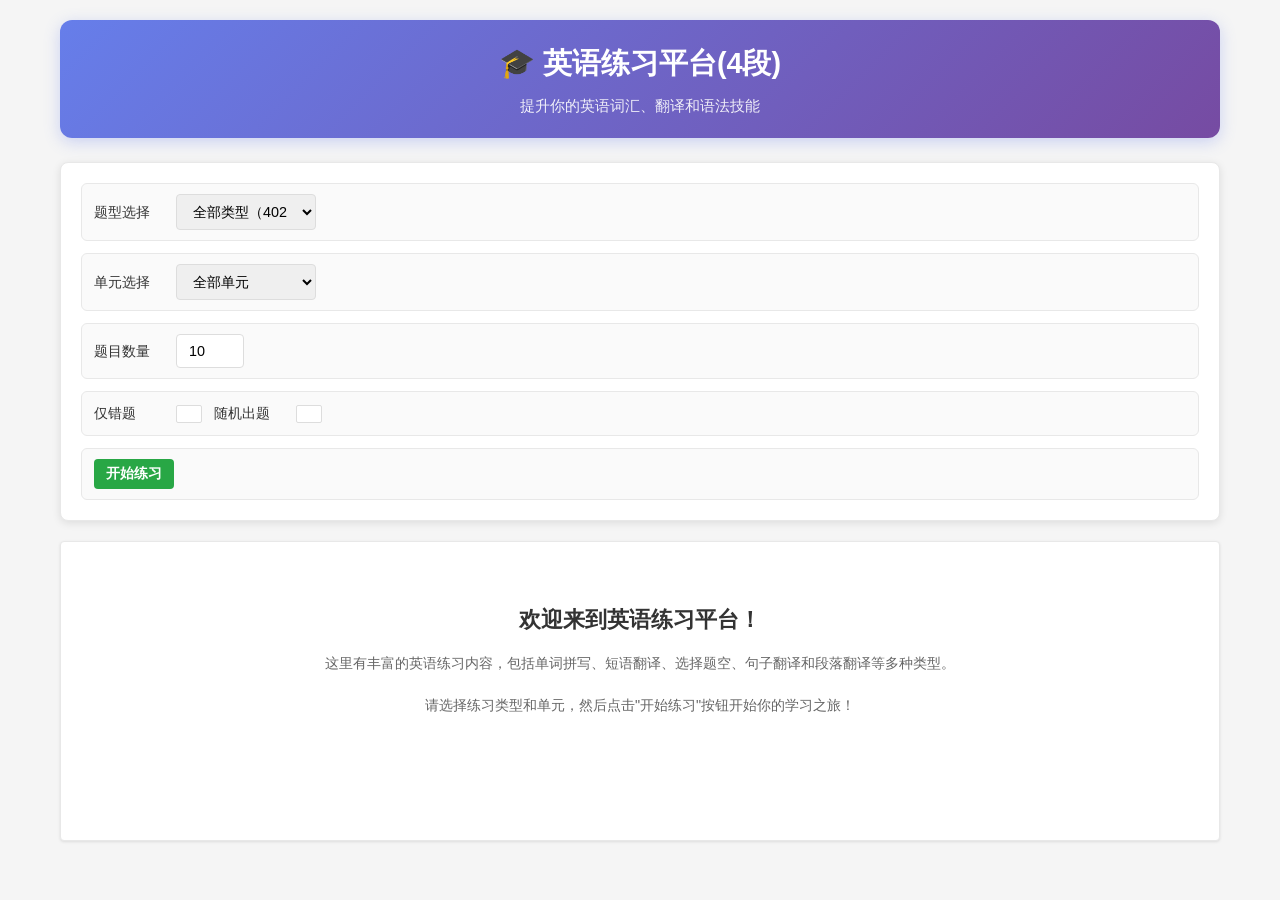
<file: zzy_english_practice.html>
<!DOCTYPE html>
<html lang="zh-CN">
<head>
    <meta charset="UTF-8">
    <meta name="viewport" content="width=device-width, initial-scale=1.0">
    <title>英语练习平台</title>
    <style>
        * {
            margin: 0;
            padding: 0;
            box-sizing: border-box;
        }

        body {
            font-family: -apple-system, BlinkMacSystemFont, 'Segoe UI', 'PingFang SC', 'Hiragino Sans GB', 'Microsoft YaHei', 'Helvetica Neue', Helvetica, Arial, sans-serif;
            background: #f5f5f5;
            min-height: 100vh;
            color: #333;
            font-size: 14px;
            line-height: 1.6;
        }

        .container {
            max-width: 1200px;
            margin: 0 auto;
            padding: 20px;
            font-family: -apple-system, BlinkMacSystemFont, 'Segoe UI', Roboto, sans-serif;
        }

        .header {
            text-align: center;
            margin-bottom: 24px;
            padding: 20px;
            background: linear-gradient(135deg, #667eea 0%, #764ba2 100%);
            color: white;
            border-radius: 12px;
            box-shadow: 0 4px 16px rgba(102, 126, 234, 0.3);
        }

        .header h1 {
            font-size: 1.8rem;
            margin: 0 0 8px 0;
            font-weight: 700;
        }

        .header p {
            font-size: 0.95rem;
            margin: 0;
            opacity: 0.9;
        }

        .controls {
            background: white;
            border-radius: 8px;
            padding: 20px;
            box-shadow: 0 2px 8px rgba(0,0,0,0.1);
            margin-bottom: 20px;
            border: 1px solid #e8e8e8;
            transition: all 0.3s ease;
        }

        .controls.collapsed {
            max-height: 60px;
            overflow: hidden;
        }

        .controls-header {
            display: flex;
            justify-content: space-between;
            align-items: center;
            cursor: pointer;
            padding: 10px 0;
            border-bottom: 1px solid #e8e8e8;
            margin-bottom: 15px;
        }

        .controls-header h3 {
            margin: 0;
            font-size: 1.1rem;
            color: #333;
            font-weight: 600;
        }

        .toggle-icon {
            font-size: 1.2rem;
            color: #666;
            transition: transform 0.3s ease;
        }

        .controls.collapsed .toggle-icon {
            transform: rotate(180deg);
        }

        .controls-content {
            transition: all 0.3s ease;
        }

        .controls.collapsed .controls-content {
            opacity: 0;
            max-height: 0;
            overflow: hidden;
        }

        .controls.hidden {
            display: none;
        }

        .control-row {
            display: flex;
            align-items: center;
            gap: 12px;
            margin-bottom: 12px;
            padding: 10px 12px;
            background: #fafafa;
            border: 1px solid #e8e8e8;
            border-radius: 6px;
            flex-wrap: nowrap;
        }

        .control-row:last-child {
            margin-bottom: 0;
        }

        .control-row:hover {
            border-color: #007aff;
        }

        .control-row label {
            font-weight: 500;
            color: #333;
            min-width: 70px;
            font-size: 0.9rem;
            white-space: nowrap;
            flex-shrink: 0;
        }

        .control-row select, .control-row input, .control-row button {
            padding: 8px 12px;
            border: 1px solid #ddd;
            border-radius: 4px;
            font-size: 0.9rem;
            transition: all 0.2s ease;
        }

        .control-row select:focus, .control-row input:focus {
            outline: none;
            border-color: #007aff;
        }

        .control-row input[type="checkbox"] {
            appearance: none;
            width: 14px;
            height: 14px;
            border: 1px solid #ddd;
            border-radius: 2px;
            background: white;
            cursor: pointer;
            position: relative;
            transition: all 0.2s ease;
            margin: 0;
            flex-shrink: 0;
        }
        
        .control-row input[type="checkbox"]:hover {
            border-color: #007aff;
        }

        .control-row input[type="checkbox"]:checked {
            background-color: #007aff;
            border-color: #007aff;
        }

        .control-row input[type="checkbox"]:checked::after {
            content: '';
            position: absolute;
            left: 3px;
            top: 1px;
            width: 4px;
            height: 6px;
            border: solid white;
            border-width: 0 1px 1px 0;
            transform: rotate(45deg);
        }

        .control-row input[type="checkbox"]:focus {
            outline: none;
            box-shadow: 0 0 0 1px rgba(0, 122, 255, 0.1);
        }

        /* 移动端checkbox缩放和间距调整 */
        @media (max-width: 600px) {
            .control-row input[type="checkbox"] {
                margin: 0 !important;
                vertical-align: middle;
            }
            
            .control-row label[for="wrongQuestionsOnly"],
            .control-row label[for="randomQuestions"] {
                margin: 0 !important;
                padding-right: 2px !important;
            }
            
            .control-row {
                gap: 2px !important;
            }
        }

        /* 调整checkbox与label的间距 */
        .control-row label[for="wrongQuestionsOnly"],
        .control-row label[for="randomQuestions"] {
            margin-right: 0;
        }

        .control-row .wrong-questions-info {
            font-size: 0.8rem;
            color: #666;
            margin: 0;
            white-space: nowrap;
        }

        .start-btn {
            background: #28a745 !important;
            color: white !important;
            border: none !important;
            padding: 6px 12px !important;
            border-radius: 4px !important;
            cursor: pointer !important;
            font-size: 0.85rem !important;
            font-weight: 600 !important;
            transition: all 0.2s ease !important;
            min-width: 80px !important;
            white-space: nowrap !important;
        }

        .start-btn:hover {
            background: #218838 !important;
        }

        .reset-btn {
            background: #007aff !important;
            color: white !important;
            border: none !important;
            padding: 6px 12px !important;
            border-radius: 4px !important;
            cursor: pointer !important;
            font-size: 0.85rem !important;
            transition: all 0.3s ease !important;
            margin-left: 10px !important;
            min-width: 80px !important;
            display: inline-block !important;
            white-space: nowrap !important;
        }

        .reset-btn:hover {
            background: #0056cc !important;
        }

        #prevBtn, #nextBtn {
            background: #007aff !important;
            color: white !important;
            border: none !important;
            padding: 6px 12px !important;
            border-radius: 4px !important;
            cursor: pointer !important;
            font-size: 0.85rem !important;
            transition: all 0.2s ease !important;
            margin-left: 8px !important;
            min-width: 80px !important;
            white-space: nowrap !important;
        }
        
        #prevBtn:hover, #nextBtn:hover {
            background: #0056cc !important;
        }

        #wrongQuestionsBtn {
            background: #dc3545 !important;
            color: white !important;
            border: none !important;
            padding: 6px 12px !important;
            border-radius: 4px !important;
            cursor: pointer !important;
            font-size: 0.85rem !important;
            transition: all 0.3s ease !important;
            margin-left: 10px !important;
            min-width: 80px !important;
            white-space: nowrap !important;
        }
        
        #wrongQuestionsBtn:hover {
            background: #c82333 !important;
        }

        .practice-area {
            background: white;
            border-radius: 4px;
            padding: 20px;
            box-shadow: 0 1px 3px rgba(0,0,0,0.1);
            min-height: 300px;
            border: 1px solid #e8e8e8;
        }

        .question-card {
            background: white;
            border-radius: 8px;
            padding: 20px;
            box-shadow: 0 2px 8px rgba(0,0,0,0.08);
            border: 1px solid #e8e8e8;
            margin-bottom: 16px;
        }

        .question-type {
            background: #007aff;
            color: white;
            padding: 6px 12px;
            border-radius: 4px;
            font-size: 0.85rem;
            font-weight: 500;
        }

        .question-content {
            font-size: 1rem;
            line-height: 1.6;
            margin: 16px 0;
            color: #333;
        }

        .answer-input {
            width: 100%;
            padding: 12px;
            border: 2px solid #e8e8e8;
            border-radius: 6px;
            font-size: 1rem;
            transition: all 0.2s ease;
            box-sizing: border-box;
        }

        .answer-input:focus {
            outline: none;
            border-color: #007aff;
            box-shadow: 0 0 0 3px rgba(0, 122, 255, 0.1);
        }

        .choice-options {
            display: flex;
            flex-direction: column;
            gap: 8px;
            margin: 16px 0;
        }

        .choice-option {
            padding: 12px 16px;
            border: 2px solid #e8e8e8;
            border-radius: 6px;
            background: white;
            cursor: pointer;
            font-size: 1rem;
            transition: all 0.2s ease;
            text-align: left;
        }

        .choice-option:hover {
            border-color: #007aff;
            background: #f8f9ff;
        }

        .choice-option.selected {
            border-color: #007aff;
            background: #e3f2fd;
        }

        .choice-option.correct {
            border-color: #28a745;
            background: #d4edda;
            color: #155724;
        }

        .choice-option.incorrect {
            border-color: #dc3545;
            background: #f8d7da;
            color: #721c24;
        }

        .feedback {
            padding: 12px 16px;
            border-radius: 6px;
            margin: 16px 0;
            font-size: 0.95rem;
            line-height: 1.5;
        }
        
        .feedback.hidden {
            display: none !important;
        }

        .feedback.correct {
            background: #d4edda;
            color: #155724;
            border: 1px solid #c3e6cb;
        }

        .feedback.incorrect {
            background: #f8d7da;
            color: #721c24;
            border: 1px solid #f5c6cb;
        }

        .stats {
            display: flex;
            justify-content: space-between;
            align-items: center;
            background: linear-gradient(135deg, #f8f9fa 0%, #e9ecef 100%);
            padding: 16px 20px;
            border-radius: 8px;
            margin-bottom: 20px;
            border: 1px solid #dee2e6;
            box-shadow: 0 2px 8px rgba(0,0,0,0.05);
        }

        .stat-item {
            text-align: center;
            padding: 8px 16px;
            background: white;
            border-radius: 6px;
            border: 1px solid #e9ecef;
            min-width: 80px;
            transition: all 0.2s ease;
            box-shadow: 0 1px 3px rgba(0,0,0,0.1);
        }

        .stat-item:hover {
            transform: translateY(-1px);
            box-shadow: 0 3px 8px rgba(0,0,0,0.15);
        }

        .stat-number {
            font-size: 1.5rem;
            font-weight: 700;
            color: #007aff;
            margin-bottom: 4px;
            display: block;
        }

        .stat-label {
            font-size: 0.85rem;
            color: #495057;
            font-weight: 500;
            text-transform: uppercase;
            letter-spacing: 0.5px;
            display: block;
        }

        .progress-bar {
            width: 100%;
            height: 4px;
            background: #e8e8e8;
            border-radius: 2px;
            overflow: hidden;
            margin-bottom: 12px;
        }

        .progress-fill {
            height: 100%;
            background: #007aff;
            transition: width 0.3s ease;
        }

        .hidden {
            display: none;
        }

        .welcome-screen {
            text-align: center;
            padding: 40px 20px;
        }

        .welcome-screen h2 {
            font-size: 1.4rem;
            margin-bottom: 15px;
            color: #333;
            font-weight: 600;
        }

        .welcome-screen p {
            font-size: 0.9rem;
            color: #666;
            margin-bottom: 20px;
            line-height: 1.5;
        }

        .start-btn:hover {
            background: #0056cc !important;
        }

        /* 新增：题目统计信息样式 */
        .question-stats {
            display: flex;
            align-items: center;
            gap: 12px;
            font-size: 0.9rem;
            color: #666;
            margin-left: 12px;
        }

        .question-stats .current-total {
            font-weight: 600;
            color: #007aff;
        }

        .question-stats .correct-count {
            color: #28a745;
            font-weight: 500;
        }

        .question-stats .incorrect-count {
            color: #dc3545;
            font-weight: 500;
        }

        /* 修改：题目卡片头部布局 */
        .question-header {
            display: flex;
            justify-content: flex-start;
            align-items: center;
            margin-bottom: 12px;
        }

        .question-header-left {
            display: flex;
            align-items: center;
            gap: 12px;
            flex-wrap: wrap;
        }

        .question-header-right {
            display: flex;
            gap: 8px;
            align-items: center;
        }

        @media (max-width: 768px) {
            .container {
                padding: 12px;
                max-width: 100%;
            }
            
            .header {
                padding: 16px 12px;
                margin-bottom: 16px;
            }
            
            .header h1 {
                font-size: 1.4rem;
            }
            
            .header p {
                font-size: 0.85rem;
            }
            
            .controls {
                padding: 12px;
                margin-bottom: 16px;
            }
            
            .control-row {
                flex-direction: row;
                align-items: center;
                gap: 6px;
                padding: 8px;
                flex-wrap: nowrap;
            }
            
            .control-row label {
                min-width: auto;
                margin-bottom: 0;
                font-size: 0.75rem;
                flex-shrink: 0;
                white-space: nowrap;
            }
            
            .control-row select, .control-row input {
                width: auto;
                flex: 1;
                padding: 6px 8px;
                font-size: 0.8rem;
                min-width: 0;
            }
            
            .control-row input[type="checkbox"] {
                appearance: none;
                width: 16px;
                height: 16px;
                border: 1px solid #ddd;
                border-radius: 3px;
                background: white;
                cursor: pointer;
                position: relative;
                transition: all 0.2s ease;
                margin: 0;
                flex-shrink: 0;
            }
            
            .control-row .wrong-questions-info {
                font-size: 0.7rem;
                color: #666;
                margin: 0;
                white-space: nowrap;
                flex-shrink: 0;
            }
            
            .start-btn {
                width: 100%;
                padding: 12px 20px !important;
                font-size: 1.1rem !important;
            }
            
            .stats {
                flex-direction: column;
                gap: 8px;
                padding: 12px;
            }
            
            .stat-item {
                width: 100%;
                min-width: auto;
                padding: 10px;
            }
            
            .stat-number {
                font-size: 1.3rem;
            }
            
            .stat-label {
                font-size: 0.8rem;
            }
            
            .question-card {
                padding: 16px;
                margin-bottom: 12px;
            }
            
            .question-content {
                font-size: 0.95rem;
                line-height: 1.5;
            }
            
            .answer-input {
                padding: 12px;
                font-size: 1rem;
            }
            
            .choice-option {
                padding: 14px 16px;
                font-size: 0.95rem;
            }
            
            .feedback {
                padding: 12px;
                font-size: 0.9rem;
            }
            
            .welcome-screen {
                padding: 20px 12px;
            }
            
            .welcome-screen h2 {
                font-size: 1.2rem;
            }
            
            .welcome-screen p {
                font-size: 0.85rem;
            }
            
            /* 按钮组优化 */
            .question-header {
                flex-direction: column;
                gap: 8px;
                align-items: stretch;
            }
            
            .question-header-left {
                flex-direction: column;
                align-items: flex-start;
                gap: 8px;
            }
            
            .question-stats {
                margin-left: 0;
                font-size: 0.85rem;
            }
            
            .question-header-right {
                display: flex;
                gap: 8px;
                justify-content: center;
                flex-wrap: wrap;
            }
            
            .question-header-right button {
                flex: 1;
                padding: 8px 12px;
                font-size: 0.85rem;
                min-width: auto;
            }
            
            /* 错题集和结果界面优化 */
            .result-screen {
                padding: 12px;
            }
            
            .result-header {
                padding: 12px;
            }
            
            .result-header h2 {
                font-size: 1.2rem;
            }
            
            .score-display {
                font-size: 1.8rem;
            }
            
            .result-summary {
                flex-direction: column;
                gap: 8px;
                font-size: 0.9rem;
            }
            
            .result-item {
                padding: 12px;
            }
            
            .result-answers {
                flex-direction: column;
                gap: 8px;
            }
        }

        @keyframes slideIn {
            from {
                transform: translateX(100%);
                opacity: 0;
            }
            to {
                transform: translateX(0);
                opacity: 1;
            }
        }
        
        @keyframes slideOut {
            from {
                transform: translateX(0);
                opacity: 1;
            }
            to {
                transform: translateX(100%);
                opacity: 0;
            }
        }
        
        .toggle-answer-btn {
            background: #28a745 !important;
            color: white !important;
            border: none !important;
            padding: 6px 12px !important;
            border-radius: 4px !important;
            cursor: pointer !important;
            font-size: 0.85rem !important;
            transition: all 0.2s ease !important;
            display: flex !important;
            align-items: center !important;
            gap: 5px !important;
            white-space: nowrap !important;
        }
        
        .toggle-answer-btn:hover {
            background: #218838 !important;
        }
        
        .toggle-answer-btn.expanded {
            background: #218838 !important;
        }
        
        .toggle-icon {
            font-size: 0.85rem;
            transition: transform 0.2s ease;
        }
        
        .answer-details {
            transition: all 0.2s ease;
        }
        
        .answer-details.hidden {
            display: none;
        }

        .show-answer-btn {
            background: #28a745 !important;
            color: white !important;
            border: none !important;
            padding: 6px 12px !important;
            border-radius: 4px !important;
            cursor: pointer !important;
            font-size: 0.85rem !important;
            transition: all 0.2s ease !important;
            min-width: 80px !important;
            white-space: nowrap !important;
        }
        
        .show-answer-btn:hover {
            background: #218838 !important;
        }
        
        /* 交卷按钮样式 */
        .submit-btn {
            background: #ff6b35 !important;
            color: white !important;
            border: none !important;
            padding: 6px 12px !important;
            border-radius: 4px !important;
            cursor: pointer !important;
            font-size: 0.85rem !important;
            font-weight: 500 !important;
            transition: all 0.2s ease !important;
            min-width: 80px !important;
            white-space: nowrap !important;
        }
        
        .submit-btn:hover {
            background: #e55a2b !important;
        }
        
        /* 设置按钮样式 */
        .settings-btn {
            background: #6c757d !important;
            color: white !important;
            border: none !important;
            padding: 6px 12px !important;
            border-radius: 4px !important;
            cursor: pointer !important;
            font-size: 0.85rem !important;
            font-weight: 500 !important;
            transition: all 0.2s ease !important;
            min-width: 80px !important;
            white-space: nowrap !important;
        }
        
        .settings-btn:hover {
            background: #5a6268 !important;
        }
        
        /* 通用按钮文字不换行样式 */
        button {
            white-space: nowrap !important;
        }
        
        /* 结果展示界面样式 */
        .result-screen {
            background: white;
            border-radius: 8px;
            padding: 16px;
            box-shadow: 0 1px 6px rgba(0,0,0,0.1);
            border: 1px solid #e8e8e8;
            max-width: 800px;
            margin: 0 auto;
        }
        
        .result-header {
            text-align: center;
            margin-bottom: 16px;
            padding: 16px;
            background: #e8f5e8;
            color: #2d5a2d;
            border-radius: 6px;
            border: 1px solid #c3e6cb;
        }
        
        .result-header h2 {
            margin: 0 0 12px 0;
            font-size: 1.3rem;
            font-weight: 600;
        }
        
        .score-display {
            font-size: 2rem;
            font-weight: bold;
            margin: 12px 0;
            color: #28a745;
        }
        
        .result-summary {
            display: flex;
            justify-content: space-around;
            margin: 12px 0;
            font-size: 0.95rem;
            font-weight: 500;
        }
        
        .result-item {
            background: #fafafa;
            border: 1px solid #e8e8e8;
            border-radius: 6px;
            padding: 12px;
            margin-bottom: 8px;
            transition: all 0.2s ease;
        }
        
        .result-item:hover {
            border-color: #28a745;
            box-shadow: 0 2px 6px rgba(40, 167, 69, 0.1);
        }
        
        .result-item.correct {
            border-left: 3px solid #28a745;
            background: #f8fff9;
        }
        
        .result-item.incorrect {
            border-left: 3px solid #dc3545;
            background: #fff8f8;
        }
        
        .result-question {
            font-weight: 600;
            margin-bottom: 8px;
            color: #333;
            display: flex;
            align-items: center;
            gap: 6px;
            font-size: 0.9rem;
        }
        
        .result-answers {
            display: flex;
            gap: 12px;
            margin: 8px 0;
            font-size: 0.85rem;
        }
        
        .user-answer {
            flex: 1;
            padding: 8px 10px;
            background: #f8f9fa;
            border-radius: 4px;
            border: 1px solid #e8e8e8;
        }
        
        .correct-answer {
            flex: 1;
            padding: 8px 10px;
            background: #d4edda;
            border-radius: 4px;
            border: 1px solid #c3e6cb;
            color: #155724;
        }
        
        .add-to-wrong-btn {
            background: #dc3545 !important;
            color: white !important;
            border: none !important;
            padding: 6px 12px !important;
            border-radius: 4px !important;
            cursor: pointer !important;
            font-size: 0.85rem !important;
            font-weight: 500 !important;
            transition: all 0.2s ease !important;
            margin-top: 8px !important;
            white-space: nowrap !important;
        }
        
        .add-to-wrong-btn:hover {
            background: #c82333 !important;
        }
        
        .add-to-wrong-btn.added {
            background: #6c757d !important;
            cursor: not-allowed !important;
        }

        /* 移动端触摸优化 */
        @media (max-width: 768px) {
            /* 确保按钮有足够的触摸区域 */
            button {
                min-height: 36px;
                touch-action: manipulation;
            }
            
            /* 输入框触摸优化 */
            input, select, textarea {
                font-size: 16px !important; /* 防止iOS缩放 */
                touch-action: manipulation;
            }
            
            /* 增加点击区域 */
            .choice-option {
                min-height: 48px;
                display: flex;
                align-items: center;
            }
            
            /* 优化滚动体验 */
            .container {
                -webkit-overflow-scrolling: touch;
            }
            
            /* 减少动画以提高性能 */
            * {
                transition: none !important;
            }
            
            /* 保持必要的动画 */
            .progress-fill {
                transition: width 0.3s ease !important;
            }
            
            /* 优化文本选择 */
            .question-content {
                -webkit-user-select: text;
                user-select: text;
            }
            
            /* 优化长按菜单 */
            .question-content, .answer-input {
                -webkit-touch-callout: default;
            }
            
            /* 错题集按钮组优化 */
            #wrongQuestionsScreen > div:first-child > div:last-child {
                flex-direction: column;
                gap: 8px;
                align-items: stretch;
            }
            
            #wrongQuestionsScreen > div:first-child > div:last-child button {
                flex: 1;
                padding: 6px 12px;
                font-size: 0.9rem;
                min-height: 36px;
                white-space: nowrap;
            }
        }

        /* 超小屏幕优化 */
        @media (max-width: 480px) {
            .container {
                padding: 8px;
            }
            
            .header {
                padding: 12px 8px;
            }
            
            .header h1 {
                font-size: 1.2rem;
            }
            
            .controls {
                padding: 8px;
            }
            
            .control-row {
                padding: 8px;
            }
            
            .question-card {
                padding: 12px;
            }
            
            .stats {
                padding: 8px;
            }
            
            .stat-item {
                padding: 8px;
            }
            
            .stat-number {
                font-size: 1.2rem;
            }
            
            .stat-label {
                font-size: 0.75rem;
            }
        }
    </style>
</head>
<body>
    <div class="container">
        <div class="header">
            <h1>🎓 英语练习平台(4段)</h1>
            <p>提升你的英语词汇、翻译和语法技能</p>
        </div>

        <div class="controls">
            <div class="control-row">
                <label id="practiceTypeLabel">题型选择</label>
                <select id="practiceType" style="width: 140px;">
                    <option value="all">全部类型</option>
                    <option value="spelling">单词拼写</option>
                    <option value="phrase_translation">短语翻译</option>
                    <option value="multiple_choice">选择填空</option>
                    <option value="sentence_translation">句子翻译</option>
                    <option value="paragraph_translation">段落翻译</option>
                </select>
            </div>
            
            <div class="control-row">
                <label>单元选择</label>
                <select id="unitSelect" style="width: 140px;">
                    <option value="all">全部单元</option>
                    <option value="Unit 9">Unit 9 (Book 1)</option>
                    <option value="Unit 10">Unit 10 (Book 1)</option>
                    <option value="Unit 1">Unit 1 (Book 2)</option>
                    <option value="Unit 2">Unit 2 (Book 2)</option>
                    <option value="Unit 3">Unit 3 (Book 2)</option>
                    <option value="Unit 4">Unit 4 (Book 2)</option>
                    <option value="Unit 5">Unit 5 (Book 2)</option>
                    <option value="Unit 6">Unit 6 (Book 2)</option>
                </select>
            </div>
            
            <div class="control-row">
                <label>题目数量</label>
                <input type="number" id="questionCount" value="10" min="1" max="50">
            </div>
            
            <div class="control-row">
                <label for="wrongQuestionsOnly">仅错题</label>
                <input type="checkbox" id="wrongQuestionsOnly">
                <label for="randomQuestions">随机出题</label>
                <input type="checkbox" id="randomQuestions">
            </div>
            
            <div class="control-row">
                <button id="startBtn" class="start-btn">开始练习</button>
                <button id="wrongQuestionsBtn" class="hidden">错题集</button>
            </div>
        </div>

        <div class="practice-area">
            <div id="welcomeScreen" class="welcome-screen">
                <h2>欢迎来到英语练习平台！</h2>
                <p>这里有丰富的英语练习内容，包括单词拼写、短语翻译、选择题空、句子翻译和段落翻译等多种类型。</p>
                <p>请选择练习类型和单元，然后点击"开始练习"按钮开始你的学习之旅！</p>
            </div>

            <div id="practiceScreen" class="hidden">
                <div class="progress-bar">
                    <div class="progress-fill" id="progressFill"></div>
                </div>

                <div id="questionCard" class="question-card">
                    <div class="question-header">
                        <div class="question-header-left">
                            <div style="display: flex; flex-wrap: nowrap; align-items: center; gap: 8px; white-space: nowrap;">
                                <div class="question-type" id="questionType">单词拼写</div>
                                <button id="settingsBtn" class="settings-btn" style="display: none;">设置</button>
                                <button id="submitBtn" class="submit-btn" style="display: none;">交卷</button>
                            </div>
                            <div class="question-stats">
                                <span class="current-total">[<span id="currentQuestion">1</span>/<span id="totalQuestions">10</span>]</span>
                                <span class="correct-count">正确: <span id="correctCount">0</span></span>
                                <span class="incorrect-count">错误: <span id="incorrectCount">0</span></span>
                            </div>
                        </div>
                    </div>
                    <div class="question-content" id="questionContent">题目内容将在这里显示</div>
                    <div id="choiceOptions" class="choice-options hidden">
                        <!-- 选择题选项将在这里动态生成 -->
                    </div>
                    <div id="answerInputContainer"></div>
                    <div id="feedback" class="feedback hidden"></div>
                    <div style="display: flex; gap: 8px; margin-top: 12px; justify-content: center; align-items: center; flex-wrap: nowrap;">
                        <button id="prevBtn" class="hidden">上一题</button>
                        <button id="nextBtn" class="hidden">下一题</button>
                        <button id="showAnswerBtn" class="show-answer-btn" style="display: none;">答案</button>
                    </div>
                    <div id="feedback" class="feedback hidden" style="margin-top: 8px; text-align: center;"></div>
                </div>
            </div>

            <div id="wrongQuestionsScreen" class="hidden">
                <div style="display: flex; justify-content: space-between; align-items: center; margin-bottom: 20px;">
                    <h3 style="margin: 0; color: #333;">错题集</h3>
                    <div style="display: flex; gap: 10px;">
                        <button id="toggleAllAnswersBtn" style="background: #28a745; color: white; border: none; font-size: 0.85rem; padding: 8px 16px; border-radius: 4px; cursor: pointer; transition: all 0.3s ease;">展开所有答案</button>
                        <button id="deleteAllWrongBtn" style="background: #dc3545; color: white; border: none; font-size: 0.85rem; padding: 8px 16px; border-radius: 4px; cursor: pointer; transition: all 0.3s ease;">删除所有错题</button>
                        <button id="wrongSettingsBtn" style="background: #6c757d; color: white; border: none; font-size: 0.85rem; padding: 8px 16px; border-radius: 4px; cursor: pointer; transition: all 0.3s ease;">设置</button>
                    </div>
                </div>
                <div id="wrongQuestionsList">
                    <!-- 错题列表将在这里动态生成 -->
                </div>
            </div>

            <div id="resultScreen" class="result-screen hidden">
                <div class="result-header">
                    <h2>练习完成</h2>
                    <div class="score-display" id="finalScore">0/0</div>
                    <div class="result-summary">
                        <span>正确: <span id="finalCorrect">0</span></span>
                        <span>错误: <span id="finalIncorrect">0</span></span>
                        <span>得分率: <span id="finalPercentage">0%</span></span>
                    </div>
                </div>
                <div id="resultList">
                    <!-- 结果列表将在这里动态生成 -->
                </div>
                <div style="text-align: center; margin-top: 20px;">
                    <button id="backToStartBtn" class="start-btn">重新开始</button>
                </div>
            </div>
        </div>
    </div>

    <script>
        // 全局变量
        let allData = null;
        let currentQuestions = [];
        let currentQuestionIndex = 0;
        let correctCount = 0;
        let incorrectCount = 0;
        let wrongQuestions = []; // 错题集
        let questionStatus = []; // 跟踪每个题目的状态：null=未作答, true=正确, false=错误

        // 加载数据
        async function loadData() {
            try {
                console.log('开始加载数据...');
                const response = await fetch('en4.json');
                
                if (!response.ok) {
                    throw new Error(`HTTP error! status: ${response.status}`);
                }
                
                allData = await response.json();
                console.log('数据加载成功，共', allData.count || allData.data?.length, '道题目');
                
                // 数据加载完成后更新题型数量
                renderPracticeTypeOptions();
            } catch (error) {
                console.error('数据加载失败:', error);
                
                // 尝试使用XMLHttpRequest作为备选方案
                try {
                    console.log('尝试使用XMLHttpRequest加载数据...');
                    allData = await loadDataWithXHR();
                    console.log('XMLHttpRequest加载成功，共', allData.count || allData.data?.length, '道题目');
                    renderPracticeTypeOptions();
                } catch (xhrError) {
                    console.error('XMLHttpRequest也失败了:', xhrError);
                    
                    // 提供用户友好的错误信息
                    const errorMessage = `
数据加载失败！可能的原因：
1. 请确保 en4.json 文件与 english_practice.html 在同一目录下
2. 请使用本地服务器运行（如 Live Server）
3. 或者直接在浏览器中打开 en4.json 文件检查内容

错误详情：${error.message}
                    `;
                    alert(errorMessage);
                }
            }
        }

        // 使用XMLHttpRequest加载数据的备选方案
        function loadDataWithXHR() {
            return new Promise((resolve, reject) => {
                const xhr = new XMLHttpRequest();
                xhr.open('GET', 'en4.json', true);
                xhr.onreadystatechange = function() {
                    if (xhr.readyState === 4) {
                        if (xhr.status === 200) {
                            try {
                                const data = JSON.parse(xhr.responseText);
                                resolve(data);
                            } catch (e) {
                                reject(new Error('JSON解析失败: ' + e.message));
                            }
                        } else {
                            reject(new Error(`HTTP错误: ${xhr.status}`));
                        }
                    }
                };
                xhr.onerror = function() {
                    reject(new Error('网络请求失败'));
                };
                xhr.send();
            });
        }

        // Cookie 操作函数
        function setCookie(name, value, days) {
            let expires = "";
            if (days) {
                const date = new Date();
                date.setTime(date.getTime() + (days * 24 * 60 * 60 * 1000));
                expires = "; expires=" + date.toUTCString();
            }
            document.cookie = name + "=" + (value || "") + expires + "; path=/";
        }

        function getCookie(name) {
            const nameEQ = name + "=";
            const ca = document.cookie.split(';');
            for (let i = 0; i < ca.length; i++) {
                let c = ca[i];
                while (c.charAt(0) === ' ') c = c.substring(1, c.length);
                if (c.indexOf(nameEQ) === 0) return c.substring(nameEQ.length, c.length);
            }
            return null;
        }

        // 错题集管理
        function loadWrongQuestions() {
            const saved = getCookie('wrongQuestions');
            if (saved) {
                try {
                    wrongQuestions = JSON.parse(saved);
                } catch (e) {
                    wrongQuestions = [];
                }
            }
        }

        function saveWrongQuestions() {
            setCookie('wrongQuestions', JSON.stringify(wrongQuestions), 365); // 保存一年
        }

        function getWrongQuestions() {
            return wrongQuestions || [];
        }

        function updateWrongQuestionsLabel() {
            const checkbox = document.getElementById('wrongQuestionsOnly');
            const wrongQuestionsLabel = checkbox.parentElement.querySelector('label[for="wrongQuestionsOnly"]');
            const practiceTypeLabel = document.getElementById('practiceTypeLabel');
            const wrongQuestionsBtn = document.getElementById('wrongQuestionsBtn');
            const wrongQuestionsCount = getWrongQuestions().length;
            
            // 只在有错题时才显示错题集按钮
            if (wrongQuestionsCount > 0) {
                wrongQuestionsBtn.classList.remove('hidden');
            } else {
                wrongQuestionsBtn.classList.add('hidden');
            }
            
            if (checkbox.checked) {
                // 选择仅错题时，重新渲染题型选择下拉框以显示错题类型个数
                renderPracticeTypeOptions();
                practiceTypeLabel.textContent = '错题类型';
            } else {
                // 不选择仅错题时，重新渲染题型选择下拉框以显示所有题型个数
                renderPracticeTypeOptions();
                practiceTypeLabel.textContent = '题型选择';
            }
        }

        function resetToDefault() {
            // 如果当前在练习状态，询问用户是否确认重置
            if (!document.getElementById('welcomeScreen').classList.contains('hidden')) {
                // 已经在初始状态，只重置选择项
                if (confirm('确定要重置所有选择项到默认状态吗？')) {
                    resetSelections();
                }
                return;
            }
            
            // 在练习状态，询问是否要结束当前练习并重置
            if (confirm('确定要结束当前练习并重置到初始状态吗？\n\n当前练习进度将会丢失。')) {
                resetSelections();
                resetToInitialState();
            }
        }

        function resetSelections() {
            // 重置练习类型为全部类型
            document.getElementById('practiceType').value = 'all';
            
            // 重置单元选择为全部单元
            document.getElementById('unitSelect').value = 'all';
            
            // 重置题目数量为默认值
            document.getElementById('questionCount').value = '10';
            
            // 重置错题集复选框为未选中
            document.getElementById('wrongQuestionsOnly').checked = false;
            
            // 更新错题集标签
            updateWrongQuestionsLabel();
            
            // 显示成功提示
            showResetSuccess();
        }

        function showResetSuccess() {
            // 创建一个临时的成功提示
            const successDiv = document.createElement('div');
            successDiv.style.cssText = `
                position: fixed;
                top: 20px;
                right: 20px;
                background: #28a745;
                color: white;
                padding: 12px 20px;
                border-radius: 6px;
                box-shadow: 0 4px 12px rgba(0,0,0,0.15);
                z-index: 1000;
                font-size: 0.9rem;
                animation: slideIn 0.3s ease;
            `;
            successDiv.textContent = '✅ 重置成功！';
            document.body.appendChild(successDiv);
            
            // 3秒后自动移除
            setTimeout(() => {
                successDiv.style.animation = 'slideOut 0.3s ease';
                setTimeout(() => {
                    if (successDiv.parentNode) {
                        successDiv.parentNode.removeChild(successDiv);
                    }
                }, 300);
            }, 2000);
        }

        function addToWrongQuestions() {
            const currentQuestion = currentQuestions[currentQuestionIndex];
            if (!currentQuestion) return;

            // 检查是否已经存在
            const exists = wrongQuestions.some(q => 
                q.type === currentQuestion.type && 
                q.content.original === currentQuestion.content.original
            );

            if (!exists) {
                wrongQuestions.push({
                    ...currentQuestion,
                    addedTime: new Date().toISOString(),
                    userAnswer: document.getElementById('answerInput').value.trim()
                });
                saveWrongQuestions();
                // 更新练习类型选项
                renderPracticeTypeOptions();
                // 更新错题集标签
                updateWrongQuestionsLabel();
                alert('已加入错题集！');
            } else {
                alert('该题目已在错题集中！');
            }
        }

        // 自动将错题加入错题集
        function autoAddToWrongQuestions() {
            const currentQuestion = currentQuestions[currentQuestionIndex];
            if (!currentQuestion) return;

            // 检查是否已经存在
            const exists = wrongQuestions.some(q => 
                q.type === currentQuestion.type && 
                q.content.original === currentQuestion.content.original
            );

            if (!exists) {
                wrongQuestions.push({
                    ...currentQuestion,
                    addedTime: new Date().toISOString(),
                    userAnswer: document.getElementById('answerInput').value.trim()
                });
                saveWrongQuestions();
                // 更新练习类型选项
                renderPracticeTypeOptions();
                // 更新错题集标签
                updateWrongQuestionsLabel();
                console.log('错题已自动加入错题集');
            }
        }

        // 交卷时自动将错题加入错题集
        function autoAddWrongQuestionToCollection(question, userAnswer) {
            // 检查是否已经存在
            const exists = wrongQuestions.some(q => 
                q.type === question.type && 
                q.content.original === question.content.original
            );

            if (!exists) {
                wrongQuestions.push({
                    ...question,
                    addedTime: new Date().toISOString(),
                    userAnswer: userAnswer
                });
                saveWrongQuestions();
                // 更新练习类型选项
                renderPracticeTypeOptions();
                // 更新错题集标签
                updateWrongQuestionsLabel();
                console.log('交卷错题已自动加入错题集');
            }
        }

        function removeFromWrongQuestions(index) {
            wrongQuestions.splice(index, 1);
            saveWrongQuestions();
            renderWrongQuestions(); // 重新渲染以更新按钮状态
            // 更新练习类型选项
            renderPracticeTypeOptions();
            // 更新错题集标签
            updateWrongQuestionsLabel();
        }

        function renderWrongQuestions() {
            const container = document.getElementById('wrongQuestionsList');
            const toggleAllAnswersBtn = document.getElementById('toggleAllAnswersBtn');
            const deleteAllWrongBtn = document.getElementById('deleteAllWrongBtn');
            
            if (!container) return;

            if (wrongQuestions.length === 0) {
                container.innerHTML = '<p style="text-align: center; color: #666; padding: 40px;">暂无错题</p>';
                // 隐藏按钮
                if (toggleAllAnswersBtn) toggleAllAnswersBtn.style.display = 'none';
                if (deleteAllWrongBtn) deleteAllWrongBtn.style.display = 'none';
                return;
            } else {
                // 显示按钮
                if (toggleAllAnswersBtn) toggleAllAnswersBtn.style.display = 'inline-block';
                if (deleteAllWrongBtn) deleteAllWrongBtn.style.display = 'inline-block';
            }

            let html = '';
            wrongQuestions.forEach((question, index) => {
                const typeMap = {
                    'spelling': '单词拼写',
                    'phrase_translation': '短语翻译',
                    'sentence_translation': '句子翻译',
                    'paragraph_translation': '段落翻译',
                    'multiple_choice': '选择填空'
                };

                let content = '';
                if (question.type === 'spelling') {
                    content = `请拼写以下中文含义对应的英文单词：<br><strong>${question.content.original}</strong>`;
                } else if (question.type === 'phrase_translation') {
                    content = `请翻译以下英文短语：<br><strong>${question.content.original}</strong>`;
                } else if (question.type === 'sentence_translation') {
                    content = `请将以下中文句子翻译成英文：<br><strong>${question.content.original}</strong>`;
                } else if (question.type === 'paragraph_translation') {
                    content = `请将以下英文段落翻译成中文：<br><strong>${question.content.original}</strong>`;
                } else if (question.type === 'multiple_choice') {
                    // 选择题可能有英文题目和中文翻译
                    let questionText = '';
                    if (question.content.question) {
                        questionText = question.content.question;
                    } else if (question.content.original) {
                        questionText = question.content.original;
                    } else if (question.content) {
                        questionText = question.content;
                    }
                    
                    content = `<strong>${questionText}</strong>`;
                    
                    // 如果有中文翻译，也显示出来
                    if (question.content.translated) {
                        content += `<br><em style="color: #666; font-size: 0.9rem;">${question.content.translated}</em>`;
                    }
                    
                    // 获取选项
                    let options = [];
                    if (question.content.options) {
                        options = question.content.options;
                    } else if (question.options) {
                        options = question.options;
                    } else if (question.answers && question.answers.length > 1) {
                        options = question.answers;
                    }
                    
                    if (options.length > 0) {
                        content += '<br><div style="margin-top: 10px;">';
                        options.forEach((option, optIndex) => {
                            const letter = String.fromCharCode(65 + optIndex);
                            content += `<div style="margin: 5px 0; padding: 5px; background: #f8f9fa; border-radius: 4px;">${letter}. ${option}</div>`;
                        });
                        content += '</div>';
                    }
                }

                const addedDate = new Date(question.addedTime).toLocaleDateString();

                html += `
                    <div class="question-card" style="margin-bottom: 15px;">
                        <div style="display: flex; justify-content: space-between; align-items: flex-start; margin-bottom: 10px;">
                            <div class="question-type">${typeMap[question.type] || question.type}</div>
                            <div style="display: flex; gap: 5px;">
                                <span style="font-size: 0.75rem; color: #666;">${addedDate}</span>
                                <button onclick="removeFromWrongQuestions(${index})" style="background: #dc3545; color: white; border: none; font-size: 0.85rem; padding: 8px 16px; border-radius: 4px; cursor: pointer; transition: all 0.3s ease;">删除</button>
                            </div>
                        </div>
                        <div class="question-content">${content}</div>
                        <div style="margin-top: 10px;">
                            <button onclick="toggleAnswer(${index})" class="toggle-answer-btn" id="toggleBtn${index}">
                                <span class="toggle-text">显示答案</span>
                                <span class="toggle-icon">▼</span>
                            </button>
                            <div class="answer-details hidden" id="answerDetails${index}">
                                <div style="padding: 8px; background: #f8f9fa; border-radius: 4px; font-size: 0.85rem; margin-top: 8px;">
                                    <strong>你的答案：</strong>${question.userAnswer || '未作答'}<br>
                                    <strong>正确答案：</strong>${question.answers.join(', ')}
                                    ${question.analysis ? `<br><strong>解析：</strong>${question.analysis}` : ''}
                                </div>
                            </div>
                        </div>
                    </div>
                `;
            });

            container.innerHTML = html;
        }

        function showWrongQuestions() {
            document.getElementById('welcomeScreen').classList.add('hidden');
            document.getElementById('practiceScreen').classList.add('hidden');
            document.getElementById('wrongQuestionsScreen').classList.remove('hidden');
            // 隐藏控制面板
            document.querySelector('.controls').classList.add('hidden');
            renderWrongQuestions();
        }

        function backToPractice() {
            // 检查是否有练习进行中
            if (currentQuestions && currentQuestions.length > 0) {
                // 如果有练习进行中，返回练习界面
                document.getElementById('welcomeScreen').classList.add('hidden');
                document.getElementById('practiceScreen').classList.remove('hidden');
                document.getElementById('wrongQuestionsScreen').classList.add('hidden');
            } else {
                // 如果没有练习进行中，返回欢迎界面
                document.getElementById('welcomeScreen').classList.remove('hidden');
                document.getElementById('practiceScreen').classList.add('hidden');
                document.getElementById('wrongQuestionsScreen').classList.add('hidden');
                // 显示控制面板
                document.querySelector('.controls').classList.remove('hidden');
            }
        }

        function toggleAnswer(index) {
            const answerDetails = document.getElementById(`answerDetails${index}`);
            const toggleBtn = document.getElementById(`toggleBtn${index}`);
            const toggleText = toggleBtn.querySelector('.toggle-text');
            const toggleIcon = toggleBtn.querySelector('.toggle-icon');
            
            if (answerDetails.classList.contains('hidden')) {
                // 展开答案
                answerDetails.classList.remove('hidden');
                toggleText.textContent = '隐藏答案';
                toggleIcon.textContent = '▲';
                toggleBtn.classList.add('expanded');
            } else {
                // 收起答案
                answerDetails.classList.add('hidden');
                toggleText.textContent = '显示答案';
                toggleIcon.textContent = '▼';
                toggleBtn.classList.remove('expanded');
            }
        }

        // 统计每种类型的题目数量
        function getTypeCounts() {
            if (!allData || !allData.data) return {};
            const counts = {};
            allData.data.forEach(item => {
                counts[item.type] = (counts[item.type] || 0) + 1;
            });
            return counts;
        }

        // 动态渲染练习类型下拉菜单
        function renderPracticeTypeOptions() {
            const typeMap = {
                'spelling': '单词拼写',
                'phrase_translation': '短语翻译',
                'sentence_translation': '句子翻译',
                'paragraph_translation': '段落翻译',
                'multiple_choice': '选择填空'
            };
            
            const select = document.getElementById('practiceType');
            if (!select) return;
            select.innerHTML = '';
            
            const wrongQuestionsOnly = document.getElementById('wrongQuestionsOnly').checked;
            
            if (wrongQuestionsOnly) {
                // 选择仅错题时，显示错题类型的个数
                const wrongQuestions = getWrongQuestions();
                const wrongTypeCounts = {};
                
                // 统计错题中各类型的数量
                wrongQuestions.forEach(q => {
                    wrongTypeCounts[q.type] = (wrongTypeCounts[q.type] || 0) + 1;
                });
                
                // 全部错题
                select.innerHTML += `<option value="all">全部错题（${wrongQuestions.length}）</option>`;
                
                // 各类型错题
                ['spelling','phrase_translation','multiple_choice','sentence_translation','paragraph_translation'].forEach(type => {
                    const count = wrongTypeCounts[type] || 0;
                    if (count > 0) { // 只显示有错题的题型
                        select.innerHTML += `<option value="${type}">${typeMap[type]}（${count}）</option>`;
                    }
                });
            } else {
                // 不选择仅错题时，显示所有题目的个数
                const counts = getTypeCounts();
                const allCount = allData && allData.data ? allData.data.length : 0;
                select.innerHTML += `<option value="all">全部类型（${allCount}）</option>`;
                
                ['spelling','phrase_translation','multiple_choice','sentence_translation','paragraph_translation'].forEach(type => {
                    select.innerHTML += `<option value="${type}">${typeMap[type]}（${counts[type]||0}）</option>`;
                });
            }
        }

        function getRandomQuestions(data, count) {
            // 创建数据副本并随机打乱顺序
            const shuffled = [...data].sort(() => 0.5 - Math.random());
            // 返回指定数量的题目
            return shuffled.slice(0, count);
        }

        function showQuestion() {
            const question = currentQuestions[currentQuestionIndex];
            
            // 更新统计信息
            document.getElementById('currentQuestion').textContent = currentQuestionIndex + 1;
            document.getElementById('totalQuestions').textContent = currentQuestions.length;
            // 更新进度条
            const progress = ((currentQuestionIndex + 1) / currentQuestions.length) * 100;
            document.getElementById('progressFill').style.width = progress + '%';
            
            // 控制按钮显示状态 - 始终显示，但根据位置设置禁用状态
            const prevBtn = document.getElementById('prevBtn');
            const nextBtn = document.getElementById('nextBtn');
            
            prevBtn.classList.remove('hidden');
            nextBtn.classList.remove('hidden');
            
            // 设置按钮禁用状态
            if (currentQuestionIndex === 0) {
                prevBtn.disabled = true;
                prevBtn.style.opacity = '0.5';
                prevBtn.style.cursor = 'not-allowed';
            } else {
                prevBtn.disabled = false;
                prevBtn.style.opacity = '1';
                prevBtn.style.cursor = 'pointer';
            }
            
            if (currentQuestionIndex === currentQuestions.length - 1) {
                nextBtn.disabled = true;
                nextBtn.style.opacity = '0.5';
                nextBtn.style.cursor = 'not-allowed';
            } else {
                nextBtn.disabled = false;
                nextBtn.style.opacity = '1';
                nextBtn.style.cursor = 'pointer';
            }
            
            // 显示题目类型
            const typeMap = {
                'spelling': '单词拼写',
                'phrase_translation': '短语翻译',
                'sentence_translation': '句子翻译',
                'paragraph_translation': '段落翻译',
                'multiple_choice': '选择填空'
            };
            document.getElementById('questionType').textContent = typeMap[question.type] || question.type;
            
            // 显示题目内容
            let content = '';
            if (question.type === 'spelling') {
                content = `请拼写以下中文含义对应的英文单词：<br><strong>${question.content.original}</strong>`;
            } else if (question.type === 'phrase_translation') {
                content = `请翻译以下英文短语：<br><strong>${question.content.original}</strong>`;
            } else if (question.type === 'sentence_translation') {
                content = `请将以下中文句子翻译成英文：<br><strong>${question.content.original}</strong>`;
            } else if (question.type === 'paragraph_translation') {
                content = `请将以下英文段落翻译成中文：<br><strong>${question.content.original}</strong>`;
            } else if (question.type === 'multiple_choice') {
                // 选择题可能有英文题目和中文翻译
                let questionText = '';
                if (question.content.question) {
                    questionText = question.content.question;
                } else if (question.content.original) {
                    questionText = question.content.original;
                } else if (question.content) {
                    questionText = question.content;
                }
                
                // 如果有中文翻译，也显示出来
                if (question.content.translated) {
                    content = `<strong>${questionText}</strong><br><em style="color: #666; font-size: 0.9rem;">${question.content.translated}</em>`;
                } else {
                    content = `<strong>${questionText}</strong>`;
                }
            }
            document.getElementById('questionContent').innerHTML = content;
            
            // 渲染输入框
            const answerInputContainer = document.getElementById('answerInputContainer');
            if (question.type === 'sentence_translation' || question.type === 'paragraph_translation') {
                answerInputContainer.innerHTML = '<textarea class="answer-input" id="answerInput" rows="4" placeholder="请输入你的答案..."></textarea>';
            } else {
                answerInputContainer.innerHTML = '<input type="text" class="answer-input" id="answerInput" placeholder="请输入你的答案...">';
            }
            const answerInput = document.getElementById('answerInput');

            // 处理选择题选项
            const choiceOptions = document.getElementById('choiceOptions');
            if (question.type === 'multiple_choice') {
                // 显示选择题选项
                choiceOptions.classList.remove('hidden');
                answerInput.classList.add('hidden');
                
                let optionsHtml = '';
                // 检查题目是否有options字段，如果没有则使用answers作为选项
                let options = [];
                if (question.content.options) {
                    options = question.content.options;
                } else if (question.options) {
                    options = question.options;
                } else if (question.answers && question.answers.length > 1) {
                    // 如果answers有多个，可能本身就是选项
                    options = question.answers;
                } else {
                    // 如果没有选项，显示错误信息
                    optionsHtml = '<p style="color: #dc3545;">题目格式错误，缺少选项</p>';
                }
                
                if (options.length > 0) {
                    options.forEach((option, index) => {
                        // 获取中文翻译
                        let translatedOption = '';
                        if (question.content.options_translated && question.content.options_translated[index]) {
                            translatedOption = ` (${question.content.options_translated[index]})`;
                        }
                        optionsHtml += `<button class="choice-option" data-index="${index}" data-value="${option}">${String.fromCharCode(65 + index)}. ${option}${translatedOption}</button>`;
                    });
                }
                choiceOptions.innerHTML = optionsHtml;
                
                // 为选项添加点击事件
                const optionButtons = choiceOptions.querySelectorAll('.choice-option');
                optionButtons.forEach(button => {
                    button.addEventListener('click', function() {
                        // 移除其他选项的选中状态
                        optionButtons.forEach(btn => btn.classList.remove('selected'));
                        // 添加当前选项的选中状态
                        this.classList.add('selected');
                        // 设置答案
                        document.getElementById('answerInput').value = this.dataset.value;
                        
                        // 自动检查答案
                        setTimeout(() => {
                            checkAnswer();
                        }, 100);
                    });
                });
                
                // 恢复用户之前的选择状态
                if (userAnswers[currentQuestionIndex]) {
                    const savedAnswer = userAnswers[currentQuestionIndex];
                    optionButtons.forEach(button => {
                        if (button.dataset.value.toLowerCase() === savedAnswer.toLowerCase()) {
                            button.classList.add('selected');
                        }
                    });
                }
            } else {
                // 隐藏选择题选项，显示文本输入框
                choiceOptions.classList.add('hidden');
                answerInput.classList.remove('hidden');
            }
            
            // 清空输入框和反馈
            answerInput.value = '';
            document.getElementById('feedback').classList.add('hidden');
            
            // 加载已保存的答案
            if (userAnswers[currentQuestionIndex]) {
                answerInput.value = userAnswers[currentQuestionIndex];
            }
            
            // 显示显示答案按钮
            const showAnswerBtn = document.getElementById('showAnswerBtn');
            showAnswerBtn.style.display = 'block';
            showAnswerBtn.textContent = '答案';
            
            // 显示交卷按钮（当有题目时）
            const submitBtn = document.getElementById('submitBtn');
            if (currentQuestions.length > 0) {
                submitBtn.style.display = 'block';
            } else {
                submitBtn.style.display = 'none';
            }
            
            // 显示设置按钮
            document.getElementById('settingsBtn').style.display = 'block';
            
            // 绑定回车或Ctrl+Enter事件
            if (question.type === 'sentence_translation' || question.type === 'paragraph_translation') {
                answerInput.onkeydown = function(e) {
                    if (e.key === 'Enter' && (e.ctrlKey || e.metaKey)) {
                        checkAnswer();
                    }
                };
                answerInput.focus();
            } else if (question.type !== 'multiple_choice') {
                answerInput.focus();
                answerInput.onkeypress = function(e) {
                    if (e.key === 'Enter') {
                        checkAnswer();
                    }
                };
            }
        }

        function checkAnswer() {
            const question = currentQuestions[currentQuestionIndex];
            const userAnswer = document.getElementById('answerInput').value.trim();
            const feedback = document.getElementById('feedback');

            let isCorrect = false;
            let correctAnswer = '';

            if (question.type === 'spelling') {
                isCorrect = question.answers.some(answer => 
                    answer.toLowerCase() === userAnswer.toLowerCase()
                );
                correctAnswer = question.answers[0];
            } else if (question.type === 'phrase_translation') {
                isCorrect = question.answers.some(answer => 
                    answer === userAnswer
                );
                correctAnswer = question.answers[0];
            } else if (question.type === 'sentence_translation') {
                isCorrect = question.answers.some(answer => 
                    answer.toLowerCase() === userAnswer.toLowerCase()
                );
                correctAnswer = question.answers[0];
            } else if (question.type === 'paragraph_translation') {
                isCorrect = question.answers.some(answer => 
                    answer === userAnswer
                );
                correctAnswer = question.answers[0];
            } else if (question.type === 'multiple_choice') {
                console.log('选择题答案检查:');
                console.log('用户答案:', userAnswer);
                console.log('正确答案:', question.answers);
                console.log('用户答案(小写):', userAnswer.toLowerCase());
                console.log('正确答案(小写):', question.answers.map(a => a.toLowerCase()));
                
                // 获取选项
                let options = [];
                if (question.content.options) {
                    options = question.content.options;
                } else if (question.options) {
                    options = question.options;
                }
                
                // 检查答案：支持字母答案（A、B、C、D）和内容答案
                isCorrect = question.answers.some(answer => {
                    const answerLower = answer.toLowerCase();
                    const userAnswerLower = userAnswer.toLowerCase();
                    
                    // 直接比较答案
                    if (answerLower === userAnswerLower) {
                        return true;
                    }
                    
                    // 如果答案是字母，找到对应的选项内容
                    if (answerLower.length === 1 && 'abcd'.includes(answerLower)) {
                        const optionIndex = answerLower.charCodeAt(0) - 97; // a=0, b=1, c=2, d=3
                        if (options[optionIndex] && options[optionIndex].toLowerCase() === userAnswerLower) {
                            return true;
                        }
                    }
                    
                    // 如果用户答案是字母，找到对应的选项内容
                    if (userAnswerLower.length === 1 && 'abcd'.includes(userAnswerLower)) {
                        const optionIndex = userAnswerLower.charCodeAt(0) - 97; // a=0, b=1, c=2, d=3
                        if (options[optionIndex] && options[optionIndex].toLowerCase() === answerLower) {
                            return true;
                        }
                    }
                    
                    return false;
                });
                
                correctAnswer = question.answers[0];
                
                console.log('答案是否正确:', isCorrect);
                
                // 更新选项的显示状态
                const optionButtons = document.querySelectorAll('.choice-option');
                optionButtons.forEach(button => {
                    const optionValue = button.dataset.value;
                    const optionIndex = button.dataset.index;
                    
                    // 检查是否是正确答案
                    let isCorrectOption = false;
                    question.answers.forEach(answer => {
                        const answerLower = answer.toLowerCase();
                        const optionValueLower = optionValue.toLowerCase();
                        
                        // 直接比较
                        if (answerLower === optionValueLower) {
                            isCorrectOption = true;
                        }
                        
                        // 如果答案是字母，检查索引
                        if (answerLower.length === 1 && 'abcd'.includes(answerLower)) {
                            const expectedIndex = answerLower.charCodeAt(0) - 97;
                            if (parseInt(optionIndex) === expectedIndex) {
                                isCorrectOption = true;
                            }
                        }
                    });
                    
                    if (isCorrectOption) {
                        button.classList.add('correct');
                    } else if (optionValue.toLowerCase() === userAnswer.toLowerCase() && !isCorrect) {
                        button.classList.add('incorrect');
                    }
                    // 保留用户的选择状态，不清除selected类
                });
            }

            // 处理题目状态变化
            const previousStatus = questionStatus[currentQuestionIndex];
            
            if (isCorrect) {
                // 如果之前是错误状态，需要减少错误数
                if (previousStatus === false) {
                    incorrectCount--;
                }
                // 如果之前不是正确状态，增加正确数
                if (previousStatus !== true) {
                    correctCount++;
                }
                questionStatus[currentQuestionIndex] = true;
                
                feedback.className = 'feedback correct';
                feedback.textContent = '✅ 回答正确！';
                
                // 选择题答对后，延迟1秒自动切换到下一题
                if (question.type === 'multiple_choice') {
                    setTimeout(() => {
                        if (currentQuestionIndex < currentQuestions.length - 1) {
                            nextQuestion();
                        }
                        // 如果是最后一题，不自动跳转，用户可以手动交卷
                    }, 1000);
                }
            } else {
                // 如果之前是正确状态，需要减少正确数
                if (previousStatus === true) {
                    correctCount--;
                }
                // 如果之前不是错误状态，增加错误数
                if (previousStatus !== false) {
                    incorrectCount++;
                }
                questionStatus[currentQuestionIndex] = false;
                
                feedback.className = 'feedback incorrect';
                
                // 对于选择题，显示更清晰的错误信息
                if (question.type === 'multiple_choice') {
                    let options = [];
                    if (question.content.options) {
                        options = question.content.options;
                    } else if (question.options) {
                        options = question.options;
                    }
                    
                    // 找到正确答案的索引
                    let correctIndex = -1;
                    if (options.length > 0) {
                        // 如果答案是字母，直接使用
                        if (question.answers[0].length === 1 && 'ABCD'.includes(question.answers[0].toUpperCase())) {
                            correctIndex = question.answers[0].toUpperCase().charCodeAt(0) - 65; // A=0, B=1, C=2, D=3
                        } else {
                            // 如果答案是内容，找到对应的索引
                            correctIndex = options.findIndex(option => 
                                question.answers.some(answer => answer.toLowerCase() === option.toLowerCase())
                            );
                        }
                    }
                    
                    if (correctIndex >= 0) {
                        const correctLetter = String.fromCharCode(65 + correctIndex);
                        const correctContent = options[correctIndex] || question.answers.join(', ');
                        feedback.textContent = `❌ 回答错误。正确答案：${correctLetter}. ${correctContent}`;
                    } else {
                        feedback.textContent = `❌ 回答错误。正确答案：${correctAnswer}`;
                    }
                } else {
                    // 单词拼写题型，显示解析内容
                    let analysis = question.analysis || '暂无解析';
                    feedback.innerHTML = `❌ 回答错误。<br>正确答案：<span style="color:#007aff;font-weight:bold;">${correctAnswer}</span><br><br><strong>解析：</strong><br>${analysis}`;
                }
                
                // 自动将错题加入错题集
                autoAddToWrongQuestions();
            }

            feedback.classList.remove('hidden');
            updateStats();

            // 更新显示答案按钮的文本
            const showAnswerBtn = document.getElementById('showAnswerBtn');
            if (showAnswerBtn) {
                showAnswerBtn.textContent = '隐藏';
            }

            // 根据当前题目位置显示上一题和下一题按钮
            if (currentQuestionIndex > 0) {
                document.getElementById('prevBtn').classList.remove('hidden');
            }
            if (currentQuestionIndex < currentQuestions.length - 1) {
                document.getElementById('nextBtn').classList.remove('hidden');
            }
        }

        // 修复被截断的单词
        function fixTruncatedWords(analysis, correctAnswers) {
            if (!analysis || !correctAnswers || correctAnswers.length === 0) {
                return analysis;
            }
            
            let fixedAnalysis = analysis;
            
            // 修复常见的截断模式
            correctAnswers.forEach(answer => {
                // 查找被截断的单词模式
                const patterns = [
                    new RegExp(`英文单词\\s+([a-zA-Z]+)\\s+表示.*${answer}`, 'g'),
                    new RegExp(`单词\\s+([a-zA-Z]+)\\s+表示.*${answer}`, 'g'),
                    new RegExp(`([a-zA-Z]+)\\s+表示.*${answer}`, 'g'),
                    new RegExp(`英文单词\\s+([a-zA-Z]+)\\s+表示`, 'g'),
                    new RegExp(`单词\\s+([a-zA-Z]+)\\s+表示`, 'g')
                ];
                
                patterns.forEach(pattern => {
                    const match = fixedAnalysis.match(pattern);
                    if (match && match[1] !== answer && match[1].length < answer.length) {
                        // 替换被截断的单词为完整单词
                        fixedAnalysis = fixedAnalysis.replace(match[1], answer);
                    }
                });
                
                // 如果解析中没有找到正确的单词，在开头添加
                if (!fixedAnalysis.includes(answer) && !fixedAnalysis.includes('英文单词')) {
                    fixedAnalysis = `英文单词 ${answer} 表示"${fixedAnalysis}"`;
                }
            });
            
            return fixedAnalysis;
        }

        function showAnswer() {
            const question = currentQuestions[currentQuestionIndex];
            const feedback = document.getElementById('feedback');
            const showAnswerBtn = document.getElementById('showAnswerBtn');
            
            if (!question) {
                console.error('没有找到当前题目');
                return;
            }
            
            // 检查当前是否已经显示答案
            const isAnswerVisible = !feedback.classList.contains('hidden');
            
            if (isAnswerVisible) {
                // 如果答案已显示，则隐藏答案
                feedback.classList.add('hidden');
                showAnswerBtn.textContent = '答案';
                return;
            }
            
            // 如果答案未显示，则显示答案
            // 构建更好的答案显示
            let answerDisplay = `<strong>正确答案：</strong><br>`;
            
            if (question.type === 'spelling') {
                // 对于单词拼写，显示完整的英文单词
                answerDisplay += `<span style="font-size: 1.2em; color: #667eea; font-weight: bold;">${question.answers.join(', ')}</span>`;
                // 显示解析内容
                answerDisplay += '<br><br><strong>解析：</strong><br>';
                answerDisplay += question.analysis ? question.analysis : '暂无解析';
            } else if (question.type === 'multiple_choice') {
                // 对于选择题，显示选项字母和单词
                let correctIndex = -1;
                let options = [];
                
                // 获取选项
                if (question.content.options) {
                    options = question.content.options;
                } else if (question.options) {
                    options = question.options;
                } else if (question.answers && question.answers.length > 1) {
                    options = question.answers;
                }
                
                // 找到正确答案的索引
                if (options.length > 0) {
                    // 如果答案是字母，直接使用
                    if (question.answers[0].length === 1 && 'ABCD'.includes(question.answers[0].toUpperCase())) {
                        correctIndex = question.answers[0].toUpperCase().charCodeAt(0) - 65; // A=0, B=1, C=2, D=3
                    } else {
                        // 如果答案是内容，找到对应的索引
                        correctIndex = options.findIndex(option => 
                            question.answers.some(answer => answer.toLowerCase() === option.toLowerCase())
                        );
                    }
                }
                
                if (correctIndex >= 0) {
                    const correctLetter = String.fromCharCode(65 + correctIndex);
                    const correctContent = options[correctIndex] || question.answers.join(', ');
                    answerDisplay += `<span style="font-size: 1.2em; color: #667eea; font-weight: bold;">${correctLetter}. ${correctContent}</span>`;
                    
                    // 更新选项显示状态
                    const optionButtons = document.querySelectorAll('.choice-option');
                    optionButtons.forEach((button, index) => {
                        if (index === correctIndex) {
                            button.classList.add('correct');
                        }
                        // 保留用户的选择状态，不清除selected类
                    });
                } else {
                    answerDisplay += `<span style="font-size: 1.2em; color: #667eea; font-weight: bold;">${question.answers.join(', ')}</span>`;
                }
                
                // 如果有解析，添加到答案显示中
                if (question.explanation) {
                    answerDisplay += '<br><br><strong>解析：</strong><br>';
                    answerDisplay += question.explanation;
                } else if (question.analysis) {
                    answerDisplay += '<br><br><strong>解析：</strong><br>';
                    answerDisplay += question.analysis;
                } else {
                    answerDisplay += '<br><br><strong>解析：</strong><br>';
                    answerDisplay += '暂无解析';
                }
            } else if (question.type === 'phrase_translation') {
                // 对于短语翻译，显示中文翻译
                answerDisplay += `<span style="font-size: 1.2em; color: #667eea; font-weight: bold;">${question.answers.join(', ')}</span>`;
                answerDisplay += '<br><br><strong>解析：</strong><br>';
                answerDisplay += question.analysis ? question.analysis : '暂无解析';
            } else if (question.type === 'sentence_translation') {
                // 对于句子翻译，显示英文翻译
                answerDisplay += `<span style="font-size: 1.2em; color: #667eea; font-weight: bold;">${question.answers.join(', ')}</span>`;
                answerDisplay += '<br><br><strong>解析：</strong><br>';
                answerDisplay += question.analysis ? question.analysis : '暂无解析';
            } else if (question.type === 'paragraph_translation') {
                // 对于段落翻译，显示中文翻译
                answerDisplay += `<span style="font-size: 1.2em; color: #667eea; font-weight: bold;">${question.answers.join(', ')}</span>`;
                answerDisplay += '<br><br><strong>解析：</strong><br>';
                answerDisplay += question.analysis ? question.analysis : '暂无解析';
            } else {
                answerDisplay += `<span style="font-size: 1.2em; color: #667eea; font-weight: bold;">${question.answers.join(', ')}</span>`;
                answerDisplay += '<br><br><strong>解析：</strong><br>';
                
                // 处理解析内容，修复被截断的单词
                let analysis = question.analysis || '暂无解析';
                
                // 使用修复函数处理被截断的单词
                analysis = fixTruncatedWords(analysis, question.answers);
                answerDisplay += analysis;
            }
            
            feedback.className = 'feedback correct';
            feedback.innerHTML = answerDisplay;
            feedback.classList.remove('hidden');
            
            // 更新按钮文本
            showAnswerBtn.textContent = '隐藏';
        }

        function prevQuestion() {
            // 保存当前答案
            saveCurrentAnswer();
            
            if (currentQuestionIndex > 0) {
                currentQuestionIndex--;
                showQuestion();
            }
        }

        function nextQuestion() {
            // 保存当前答案
            saveCurrentAnswer();
            
            currentQuestionIndex++;
            
            if (currentQuestionIndex >= currentQuestions.length) {
                // 练习完成
                showResults();
                return;
            }

            showQuestion();
        }

        function showResults() {
            const accuracy = ((correctCount / currentQuestions.length) * 100).toFixed(1);
            
            document.getElementById('practiceScreen').innerHTML = `
                <div class="welcome-screen">
                    <h2>🎉 练习完成！</h2>
                    <div style="margin: 30px 0;">
                        <div style="font-size: 3rem; color: #667eea; margin-bottom: 10px;">${accuracy}%</div>
                        <div style="color: #666; margin-bottom: 20px;">正确率</div>
                        <div style="display: flex; justify-content: center; gap: 30px; margin: 20px 0;">
                            <div>
                                <div style="font-size: 1.5rem; color: #28a745;">${correctCount}</div>
                                <div style="color: #666;">正确</div>
                            </div>
                            <div>
                                <div style="font-size: 1.5rem; color: #dc3545;">${incorrectCount}</div>
                                <div style="color: #666;">错误</div>
                            </div>
                        </div>
                    </div>
                    <p style="color: #666; text-align: center;">点击上方的"开始练习"按钮可以重新开始练习</p>
                </div>
            `;
            
            // 确保开始练习按钮可见
            document.getElementById('startBtn').classList.remove('hidden');
        }

        function resetToInitialState() {
            // 重置全局变量
            currentQuestions = [];
            currentQuestionIndex = 0;
            correctCount = 0;
            incorrectCount = 0;
            
            // 重置UI状态
            document.getElementById('welcomeScreen').classList.remove('hidden');
            document.getElementById('practiceScreen').classList.add('hidden');
            document.getElementById('wrongQuestionsScreen').classList.add('hidden');
            document.getElementById('resultScreen').classList.add('hidden');
            
            // 显示控制面板
            document.querySelector('.controls').classList.remove('hidden');
            
            // 重置按钮状态
            document.getElementById('startBtn').classList.remove('hidden');
            document.getElementById('wrongQuestionsBtn').classList.add('hidden');
        }

        // 交卷功能相关变量
        let userAnswers = []; // 存储用户答案
        let questionResults = []; // 存储题目结果

        // 初始化用户答案数组
        function initializeUserAnswers() {
            userAnswers = new Array(currentQuestions.length).fill('');
        }

        // 保存当前题目的答案
        function saveCurrentAnswer() {
            const answerInput = document.getElementById('answerInput');
            if (answerInput) {
                userAnswers[currentQuestionIndex] = answerInput.value.trim();
            }
        }

        // 交卷功能
        function submitExam() {
            // 保存当前题目的答案
            saveCurrentAnswer();
            
            // 清理选择题选项的选中状态
            const optionButtons = document.querySelectorAll('.choice-option');
            optionButtons.forEach(button => {
                button.classList.remove('selected');
            });
            
            // 检查是否所有题目都已作答
            const unansweredCount = userAnswers.filter(answer => !answer).length;
            if (unansweredCount > 0) {
                const confirmSubmit = confirm(`还有 ${unansweredCount} 道题目未作答，确定要交卷吗？`);
                if (!confirmSubmit) {
                    return;
                }
            }
            
            // 检查所有答案
            questionResults = [];
            for (let i = 0; i < currentQuestions.length; i++) {
                const question = currentQuestions[i];
                const userAnswer = userAnswers[i] || '';
                
                // 检查答案是否正确
                const isCorrect = checkAnswerCorrect(question, userAnswer);
                questionResults.push({
                    question: question,
                    userAnswer: userAnswer,
                    isCorrect: isCorrect,
                    correctAnswers: question.answers
                });
                
                // 如果答案错误，自动加入错题集
                if (!isCorrect) {
                    autoAddWrongQuestionToCollection(question, userAnswer);
                }
            }
            
            // 计算总分
            const totalCorrect = questionResults.filter(result => result.isCorrect).length;
            const totalQuestions = currentQuestions.length;
            const score = totalCorrect;
            const percentage = ((score / totalQuestions) * 100).toFixed(1);
            
            // 显示结果界面
            showResultScreen(score, totalQuestions, percentage, questionResults);
        }

        // 检查答案是否正确
        function checkAnswerCorrect(question, userAnswer) {
            if (!userAnswer) return false;
            
            if (question.type === 'spelling') {
                return question.answers.some(answer => 
                    answer.toLowerCase() === userAnswer.toLowerCase()
                );
            } else if (question.type === 'phrase_translation') {
                return question.answers.some(answer => 
                    answer === userAnswer
                );
            } else if (question.type === 'sentence_translation') {
                return question.answers.some(answer => 
                    answer.toLowerCase() === userAnswer.toLowerCase()
                );
            } else if (question.type === 'paragraph_translation') {
                return question.answers.some(answer => 
                    answer === userAnswer
                );
            } else if (question.type === 'multiple_choice') {
                // 获取选项
                let options = [];
                if (question.content.options) {
                    options = question.content.options;
                } else if (question.options) {
                    options = question.options;
                }
                
                // 检查答案：支持字母答案（A、B、C、D）和内容答案
                return question.answers.some(answer => {
                    const answerLower = answer.toLowerCase();
                    const userAnswerLower = userAnswer.toLowerCase();
                    
                    // 直接比较答案
                    if (answerLower === userAnswerLower) {
                        return true;
                    }
                    
                    // 如果答案是字母，找到对应的选项内容
                    if (answerLower.length === 1 && 'abcd'.includes(answerLower)) {
                        const optionIndex = answerLower.charCodeAt(0) - 97; // a=0, b=1, c=2, d=3
                        if (options[optionIndex] && options[optionIndex].toLowerCase() === userAnswerLower) {
                            return true;
                        }
                    }
                    
                    // 如果用户答案是字母，找到对应的选项内容
                    if (userAnswerLower.length === 1 && 'abcd'.includes(userAnswerLower)) {
                        const optionIndex = userAnswerLower.charCodeAt(0) - 97; // a=0, b=1, c=2, d=3
                        if (options[optionIndex] && options[optionIndex].toLowerCase() === answerLower) {
                            return true;
                        }
                    }
                    
                    return false;
                });
            }
            
            return false;
        }

        // 显示结果界面
        function showResultScreen(score, totalQuestions, percentage, results) {
            // 更新结果统计
            document.getElementById('finalScore').textContent = `${score}/${totalQuestions}`;
            document.getElementById('finalCorrect').textContent = score;
            document.getElementById('finalIncorrect').textContent = totalQuestions - score;
            document.getElementById('finalPercentage').textContent = `${percentage}%`;
            
            // 渲染结果列表
            renderResultList(results);
            
            // 切换界面
            document.getElementById('welcomeScreen').classList.add('hidden');
            document.getElementById('practiceScreen').classList.add('hidden');
            document.getElementById('wrongQuestionsScreen').classList.add('hidden');
            document.getElementById('resultScreen').classList.remove('hidden');
        }

        // 渲染结果列表
        function renderResultList(results) {
            const resultList = document.getElementById('resultList');
            const typeMap = {
                'spelling': '单词拼写',
                'phrase_translation': '短语翻译',
                'sentence_translation': '句子翻译',
                'paragraph_translation': '段落翻译',
                'multiple_choice': '选择填空'
            };
            
            let html = '';
            results.forEach((result, index) => {
                const question = result.question;
                const isCorrect = result.isCorrect;
                
                // 构建题目内容
                let questionContent = '';
                if (question.type === 'spelling') {
                    questionContent = question.content.original;
                } else if (question.type === 'phrase_translation') {
                    questionContent = question.content.original;
                } else if (question.type === 'sentence_translation') {
                    questionContent = question.content.original;
                } else if (question.type === 'paragraph_translation') {
                    questionContent = question.content.original;
                } else if (question.type === 'multiple_choice') {
                    let questionText = '';
                    if (question.content.question) {
                        questionText = question.content.question;
                    } else if (question.content.original) {
                        questionText = question.content.original;
                    } else if (question.content) {
                        questionText = question.content;
                    }
                    questionContent = questionText;
                }
                
                html += `
                    <div class="result-item ${isCorrect ? 'correct' : 'incorrect'}">
                        <div class="result-question">
                            <span style="background: ${isCorrect ? '#28a745' : '#dc3545'}; color: white; padding: 2px 6px; border-radius: 3px; font-size: 0.85rem; margin-right: 8px;">${isCorrect ? '✓' : '✗'}</span>
                            <span style="background: #007aff; color: white; padding: 2px 6px; border-radius: 3px; font-size: 0.85rem; margin-right: 8px;">${typeMap[question.type] || question.type}</span>
                            第${index + 1}题
                        </div>
                        <div style="margin: 8px 0; font-size: 0.9rem; color: #666;">${questionContent}</div>
                        <div class="result-answers">
                            <div class="user-answer">
                                <strong>你的答案：</strong> ${result.userAnswer || '未作答'}
                            </div>
                            <div class="correct-answer">
                                <strong>正确答案：</strong> ${result.correctAnswers.join(', ')}
                            </div>
                        </div>
                    </div>
                `;
            });
            
            resultList.innerHTML = html;
        }

        // 将结果中的错题添加到错题集
        function addResultToWrongQuestions(resultIndex) {
            const result = questionResults[resultIndex];
            if (!result) return;
            
            const question = result.question;
            
            // 检查是否已经存在
            const exists = wrongQuestions.some(q => 
                q.type === question.type && 
                q.content.original === question.content.original
            );

            if (!exists) {
                wrongQuestions.push({
                    ...question,
                    addedTime: new Date().toISOString(),
                    userAnswer: result.userAnswer
                });
                saveWrongQuestions();
                
                // 更新按钮状态
                const button = event.target;
                button.textContent = '已添加';
                button.classList.add('added');
                button.disabled = true;
                
                // 更新错题集标签
                updateWrongQuestionsLabel();
                alert('已加入错题集！');
            } else {
                alert('该题目已在错题集中！');
            }
        }

        // 返回开始界面
        function backToStart() {
            document.getElementById('welcomeScreen').classList.remove('hidden');
            document.getElementById('practiceScreen').classList.add('hidden');
            document.getElementById('wrongQuestionsScreen').classList.add('hidden');
            document.getElementById('resultScreen').classList.add('hidden');
            
            // 显示控制面板
            document.querySelector('.controls').classList.remove('hidden');
        }

        function resetButtonStates() {
            // 重置所有按钮状态
            document.getElementById('startBtn').classList.remove('hidden');
        }

        function updateStats() {
            const correctElement = document.getElementById('correctCount');
            const incorrectElement = document.getElementById('incorrectCount');
            
            correctElement.textContent = correctCount;
            correctElement.style.color = '#28a745'; // 绿色
            
            incorrectElement.textContent = incorrectCount;
            incorrectElement.style.color = '#dc3545'; // 红色
        }

        function toggleAllAnswers() {
            const toggleAllBtn = document.getElementById('toggleAllAnswersBtn');
            const answerDetails = document.querySelectorAll('.answer-details');
            const toggleBtns = document.querySelectorAll('.toggle-answer-btn');
            
            // 检查当前状态
            const isAllExpanded = Array.from(answerDetails).every(details => !details.classList.contains('hidden'));
            
            answerDetails.forEach(details => {
                if (isAllExpanded) {
                    // 当前全部展开，则全部收起
                    details.classList.add('hidden');
                } else {
                    // 当前部分收起，则全部展开
                    details.classList.remove('hidden');
                }
            });
            
            toggleBtns.forEach(btn => {
                const toggleText = btn.querySelector('.toggle-text');
                const toggleIcon = btn.querySelector('.toggle-icon');
                
                if (isAllExpanded) {
                    // 全部收起
                    toggleText.textContent = '显示答案';
                    toggleIcon.textContent = '▼';
                    btn.classList.remove('expanded');
                } else {
                    // 全部展开
                    toggleText.textContent = '隐藏答案';
                    toggleIcon.textContent = '▲';
                    btn.classList.add('expanded');
                }
            });
            
            // 更新一键按钮文本
            toggleAllBtn.textContent = isAllExpanded ? '展开所有答案' : '收起所有答案';
        }

        // 显示设置界面
        function showSettings() {
            // 显示控制面板
            document.querySelector('.controls').classList.remove('hidden');
            // 隐藏练习界面
            document.getElementById('practiceScreen').classList.add('hidden');
            // 隐藏其他界面
            document.getElementById('welcomeScreen').classList.remove('hidden');
            document.getElementById('wrongQuestionsScreen').classList.add('hidden');
            document.getElementById('resultScreen').classList.add('hidden');
        }

        // 删除所有错题
        function deleteAllWrongQuestions() {
            if (wrongQuestions.length === 0) {
                alert('错题集已经是空的！');
                return;
            }
            
            const confirmDelete = confirm(`确定要删除所有 ${wrongQuestions.length} 道错题吗？\n\n此操作不可撤销！`);
            if (confirmDelete) {
                wrongQuestions.length = 0; // 清空数组
                saveWrongQuestions();
                renderWrongQuestions(); // 重新渲染以更新按钮状态
                // 更新练习类型选项
                renderPracticeTypeOptions();
                // 更新错题集标签
                updateWrongQuestionsLabel();
                alert('所有错题已删除！');
            }
        }

        // 页面加载时获取数据
        window.addEventListener('load', function() {
            // 加载本地数据
            loadData();
            // 加载错题集
            loadWrongQuestions();
            // 添加事件监听器
            setupEventListeners();
            // 渲染练习类型选项
            renderPracticeTypeOptions();
            // 初始化错题集标签
            updateWrongQuestionsLabel();
        });

        function setupEventListeners() {
            // 为控制面板中的开始练习按钮添加事件监听器
            const startBtn = document.getElementById('startBtn');
            if (startBtn) {
                startBtn.addEventListener('click', startPractice);
                console.log('控制面板开始练习按钮事件监听器已添加');
            }
            
            // 错题集复选框事件监听器
            const wrongQuestionsCheckbox = document.getElementById('wrongQuestionsOnly');
            if (wrongQuestionsCheckbox) {
                wrongQuestionsCheckbox.addEventListener('change', function() {
                    updateWrongQuestionsLabel();
                });
            }
            
            // 使用事件委托处理动态按钮
            document.addEventListener('click', function(e) {
                if (e.target.id === 'wrongQuestionsBtn') {
                    showWrongQuestions();
                } else if (e.target.id === 'nextBtn') {
                    nextQuestion();
                } else if (e.target.id === 'prevBtn') {
                    prevQuestion();
                } else if (e.target.id === 'showAnswerBtn') {
                    console.log('显示答案按钮被点击');
                    showAnswer();
                } else if (e.target.id === 'toggleAllAnswersBtn') {
                    toggleAllAnswers();
                } else if (e.target.id === 'deleteAllWrongBtn') {
                    deleteAllWrongQuestions();
                } else if (e.target.id === 'wrongSettingsBtn') {
                    showSettings();
                } else if (e.target.id === 'submitBtn') {
                    submitExam();
                } else if (e.target.id === 'backToStartBtn') {
                    backToStart();
                } else if (e.target.id === 'settingsBtn') {
                    showSettings();
                } else if (e.target.classList.contains('expand-answer-btn')) {
                    toggleAnswer(e.target);
                } else if (e.target.classList.contains('remove-wrong-question')) {
                    removeWrongQuestion(e.target.dataset.index);
                }
            });
            
            // 回车键提交答案
            const answerInput = document.getElementById('answerInput');
            if (answerInput) {
                answerInput.addEventListener('keypress', function(e) {
                    if (e.key === 'Enter') {
                        showAnswer();
                    }
                });
            }
        }

        function startPractice() {
            console.log('开始练习按钮被点击');
            
            const practiceType = document.getElementById('practiceType').value;
            const unitSelect = document.getElementById('unitSelect').value;
            const questionCount = parseInt(document.getElementById('questionCount').value);
            const wrongQuestionsOnly = document.getElementById('wrongQuestionsOnly').checked;
            const randomQuestions = document.getElementById('randomQuestions').checked;

            console.log('选择的练习类型:', practiceType);
            console.log('选择的单元:', unitSelect);
            console.log('题目数量:', questionCount);
            console.log('错题集练习:', wrongQuestionsOnly);
            console.log('随机出题:', randomQuestions);

            if (!allData) {
                alert('数据还未加载完成，请稍后再试');
                return;
            }

            // 筛选题目
            let filteredData = allData.data;
            
            if (wrongQuestionsOnly) {
                // 从错题集中筛选题目
                const wrongQuestions = getWrongQuestions();
                if (wrongQuestions.length === 0) {
                    alert('错题集为空，请先做练习并添加错题到错题集');
                    return;
                }
                // 根据错题ID从原始数据中找到对应的题目
                filteredData = allData.data.filter(item => 
                    wrongQuestions.some(wrong => wrong.id === item.id)
                );
            }
            
            // 根据练习类型筛选
            if (practiceType === 'multiple_choice') {
                // 从现有数据中筛选选择题题目
                filteredData = filteredData.filter(item => item.type === 'multiple_choice');
            } else if (practiceType !== 'all') {
                filteredData = filteredData.filter(item => item.type === practiceType);
            }
            
            if (unitSelect !== 'all') {
                filteredData = filteredData.filter(item => {
                    // 对于选择题，检查source字段是否包含单元信息
                    //if (item.type === 'multiple_choice') {
                        // 处理Unit8和Unit 8的格式差异
                      //  const unitWithSpace = unitSelect.replace(/([A-Za-z]+)(\d+)/, '$1 $2');
                       // return item.source && (item.source.includes(unitSelect) || item.source.includes(unitWithSpace));
                    //}
                    // 对于其他题型，检查tags字段
                    return item.tags && item.tags.some(tag => tag === unitSelect);
                });
            }

            if (filteredData.length === 0) {
                if (wrongQuestionsOnly) {
                    alert('错题集中没有符合条件的题目，请调整筛选条件或先添加错题到错题集');
                //} else if (practiceType === 'multiple_choice') {
                //    alert('抱歉，当前只有 Unit 8 有选择填空题数据。请选择 Unit 8 或选择"全部单元"来练习选择填空题。');
                } else {
                    alert('没有找到符合条件的题目，请调整筛选条件');
                }
                return;
            }

            // 根据随机出题设置选择题目
            if (randomQuestions) {
                // 随机选择题目
                currentQuestions = getRandomQuestions(filteredData, Math.min(questionCount, filteredData.length));
            } else {
                // 按原始顺序选择题目
                currentQuestions = filteredData.slice(0, Math.min(questionCount, filteredData.length));
            }
            
            // 如果实际题目数量少于用户设置的数量，显示提示
            if (currentQuestions.length < questionCount) {
                alert(`根据您的筛选条件，只找到了 ${currentQuestions.length} 道题目，少于您设置的 ${questionCount} 道题目。`);
            }
            
            currentQuestionIndex = 0;
            correctCount = 0;
            incorrectCount = 0;

            // 初始化题目状态数组
            questionStatus = new Array(currentQuestions.length).fill(null);

            // 初始化用户答案数组
            initializeUserAnswers();
            
            // 重置交卷相关变量
            questionResults = [];

            // 更新UI
            document.getElementById('welcomeScreen').classList.add('hidden');
            document.getElementById('practiceScreen').classList.remove('hidden');
            document.getElementById('wrongQuestionsScreen').classList.add('hidden');
            document.getElementById('resultScreen').classList.add('hidden');
            // 隐藏控制面板
            document.querySelector('.controls').classList.add('hidden');
            // 保持开始练习按钮可见，任何时候都可以重新开始练习

            updateStats();
            showQuestion();
        }
    </script>
</body>
</html>
</file>
<file: style.css>
/* style.css */
body {
    font-family: sans-serif;
    line-height: 1.6;
    margin: 0;
    padding: 0;
    background-color: #f4f4f4;
    color: #333;
}

header {
    background: #333;
    color: #fff;
    padding: 1rem 0;
    text-align: center;
}

main {
    width: 90%;
    max-width: 800px;
    margin: 20px auto;
    padding: 20px;
    background: #fff;
    box-shadow: 0 0 10px rgba(0,0,0,0.1);
}

section {
    margin-bottom: 20px;
    padding: 15px;
    border: 1px solid #ddd;
    border-radius: 5px;
}

h2 {
    color: #333;
    margin-top: 0;
}

button {
    display: inline-block;
    background: #4167e4;
    color: white;
    padding: 10px 15px;
    border: none;
    border-radius: 5px;
    cursor: pointer;
    margin: 5px;
    font-size: 1em;
}

button:hover {
    background: #737adf;
}

#btn-exam-mode {
    background: #f0ad4e;
}
#btn-exam-mode:hover {
    background: #eea236;
}

#btn-back-to-mode, #btn-back-to-unit, #btn-restart {
    background: #6c757d;
}
#btn-back-to-mode:hover, #btn-back-to-unit:hover, #btn-restart:hover {
    background: #5a6268;
}
#btn-check-answer{
    background: #4cae4c;
}
#btn-check-answer:hover{
    background: #4ed14e;
}
#btn-finish-exam {
    background: #f0ad4e;
}
#btn-finish-exam:hover {
    background: #ffd191;
}
#navigation-controls {
    display: flex;
    justify-content: space-between; /* Puts space between left group and prev button */
    align-items: center; /* Vertically align buttons if they have different heights */
    margin-top: 20px; /* Add some space above the buttons */
}

#left-nav-buttons button {
    margin-right: 10px; /* Space between buttons in the left group */
}
#left-nav-buttons button:last-child {
    margin-right: 0;
}


/* Style for disabled buttons */
button:disabled {
    background-color: #cccccc; /* Grey background */
    color: #666666;          /* Darker grey text */
    cursor: not-allowed;     /* Show 'not-allowed' cursor */
    border-color: #aaaaaa;   /* Optional: lighter border for disabled state */
}

button:disabled:hover {
    background-color: #cccccc; /* Ensure hover doesn't change background of disabled button */
}

.hidden {
    display: none;
}

#question-container p, #question-container div {
    margin-bottom: 10px;
    font-size: 1.1em;
}

#answer-input-area input[type="text"],
#answer-input-area textarea {
    width: calc(100% - 22px); /* Account for padding and border */
    padding: 10px;
    margin-bottom: 10px;
    border: 1px solid #ccc;
    border-radius: 4px;
    font-size: 1em;
}

#answer-input-area textarea {
    min-height: 80px;
    resize: vertical;
}

#feedback-area {
    margin-top: 10px;
    padding: 10px;
    border-radius: 4px;
}

.feedback-correct {
    background-color: #dff0d8;
    color: #3c763d;
    border: 1px solid #d6e9c6;
}

.feedback-incorrect {
    background-color: #f2dede;
    color: #a94442;
    border: 1px solid #ebccd1;
}

#navigation-controls button {
    margin-top: 10px;
}

/* Multiple Choice Options */
.mcq-option {
    margin-bottom: 8px;
}
.mcq-option input[type="radio"] {
    margin-right: 8px;
}
.mcq-option label {
    cursor: pointer;
}

.text-success  {
    background-color: #dff0d8;
    color: #2e792f;
    border: 2px solid #d6e9c6;
}

.text-danger {
    background-color: #f2dede;
    color: #a52f2d;
    border: 2px solid #ebccd1;
}
</file>
